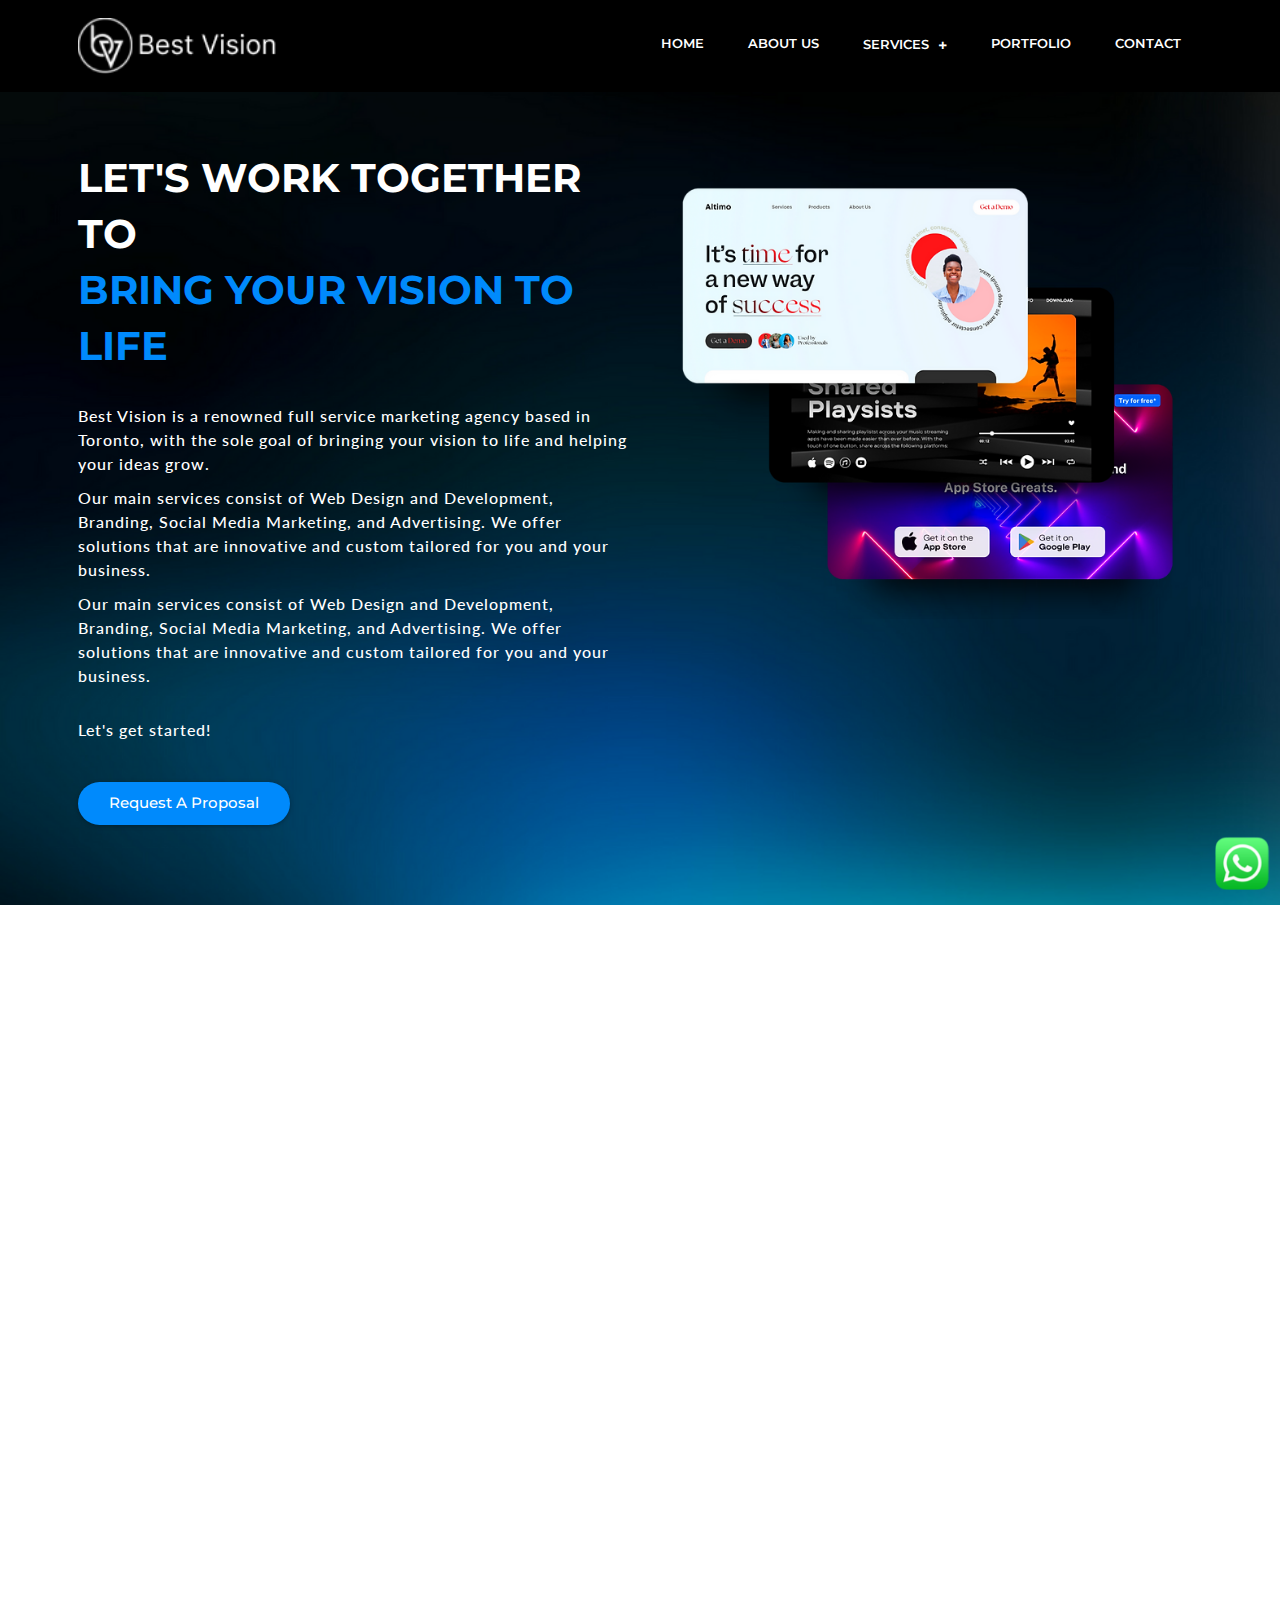
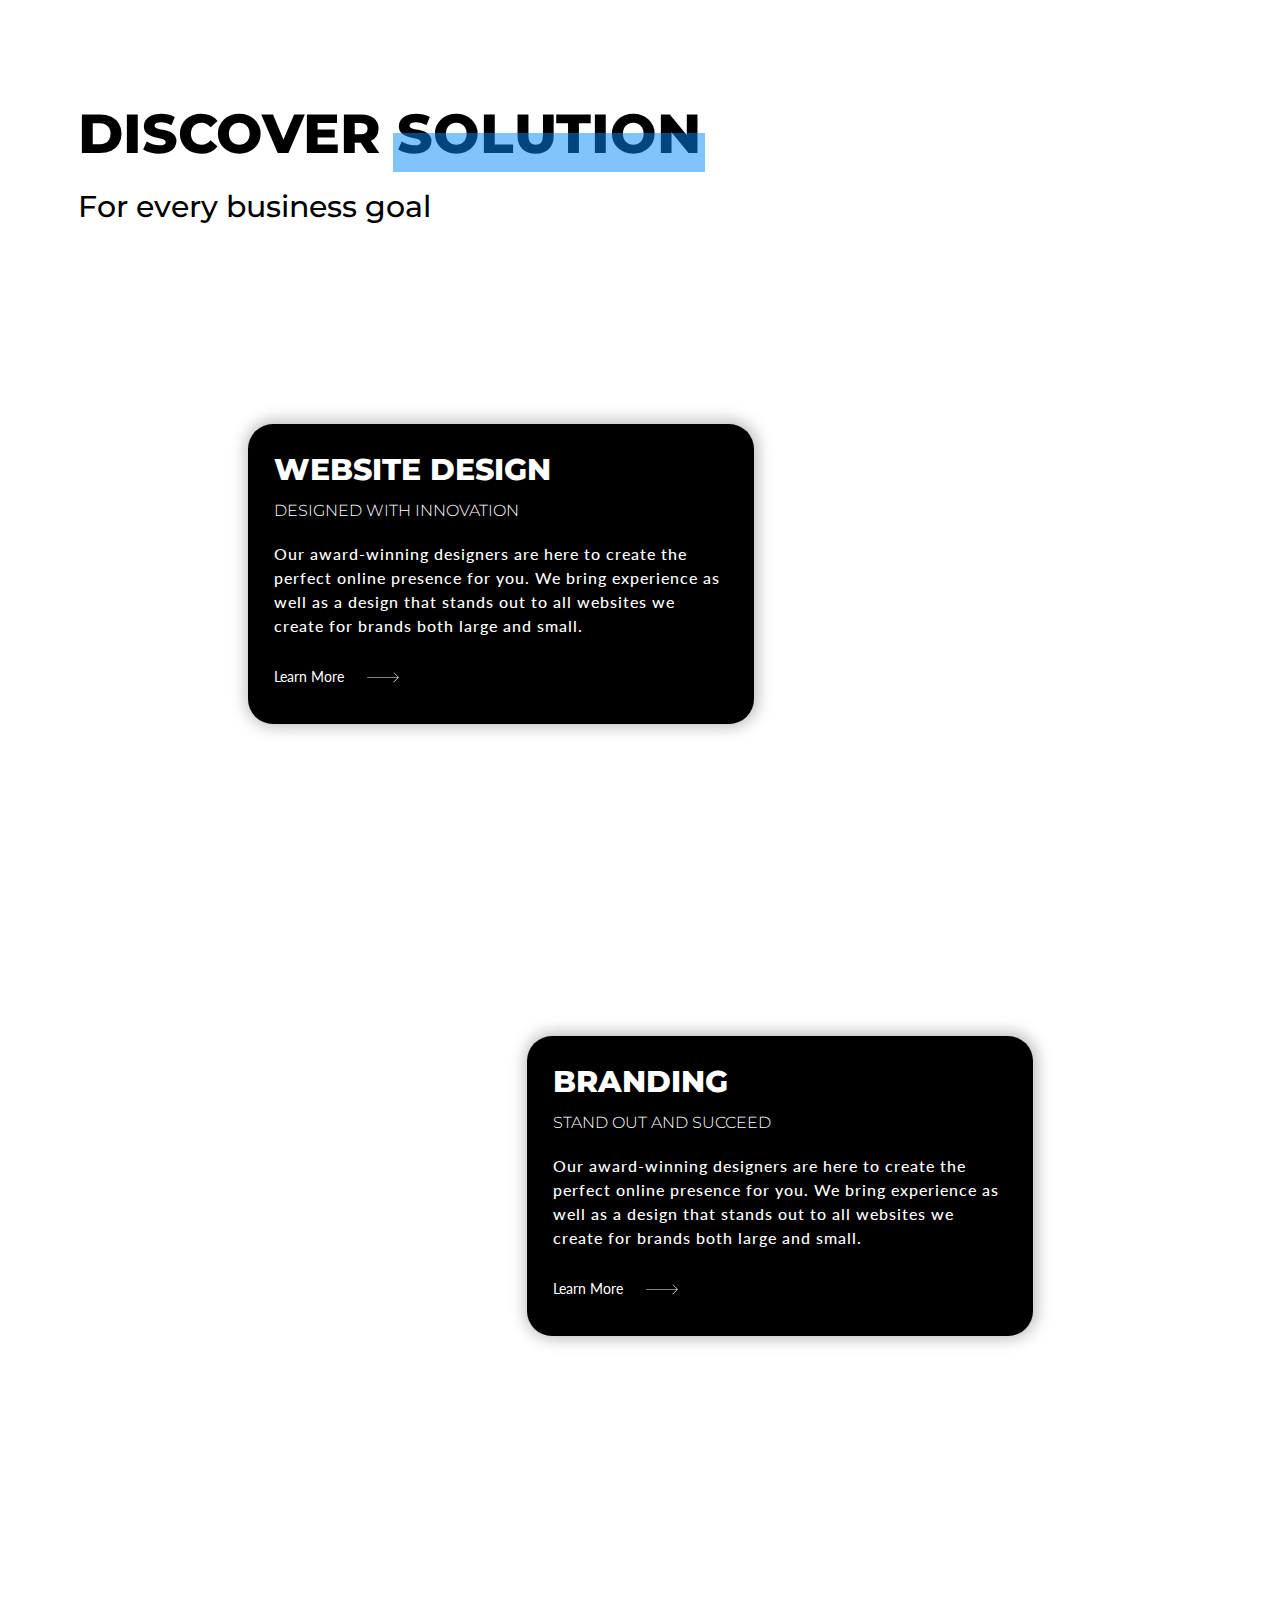
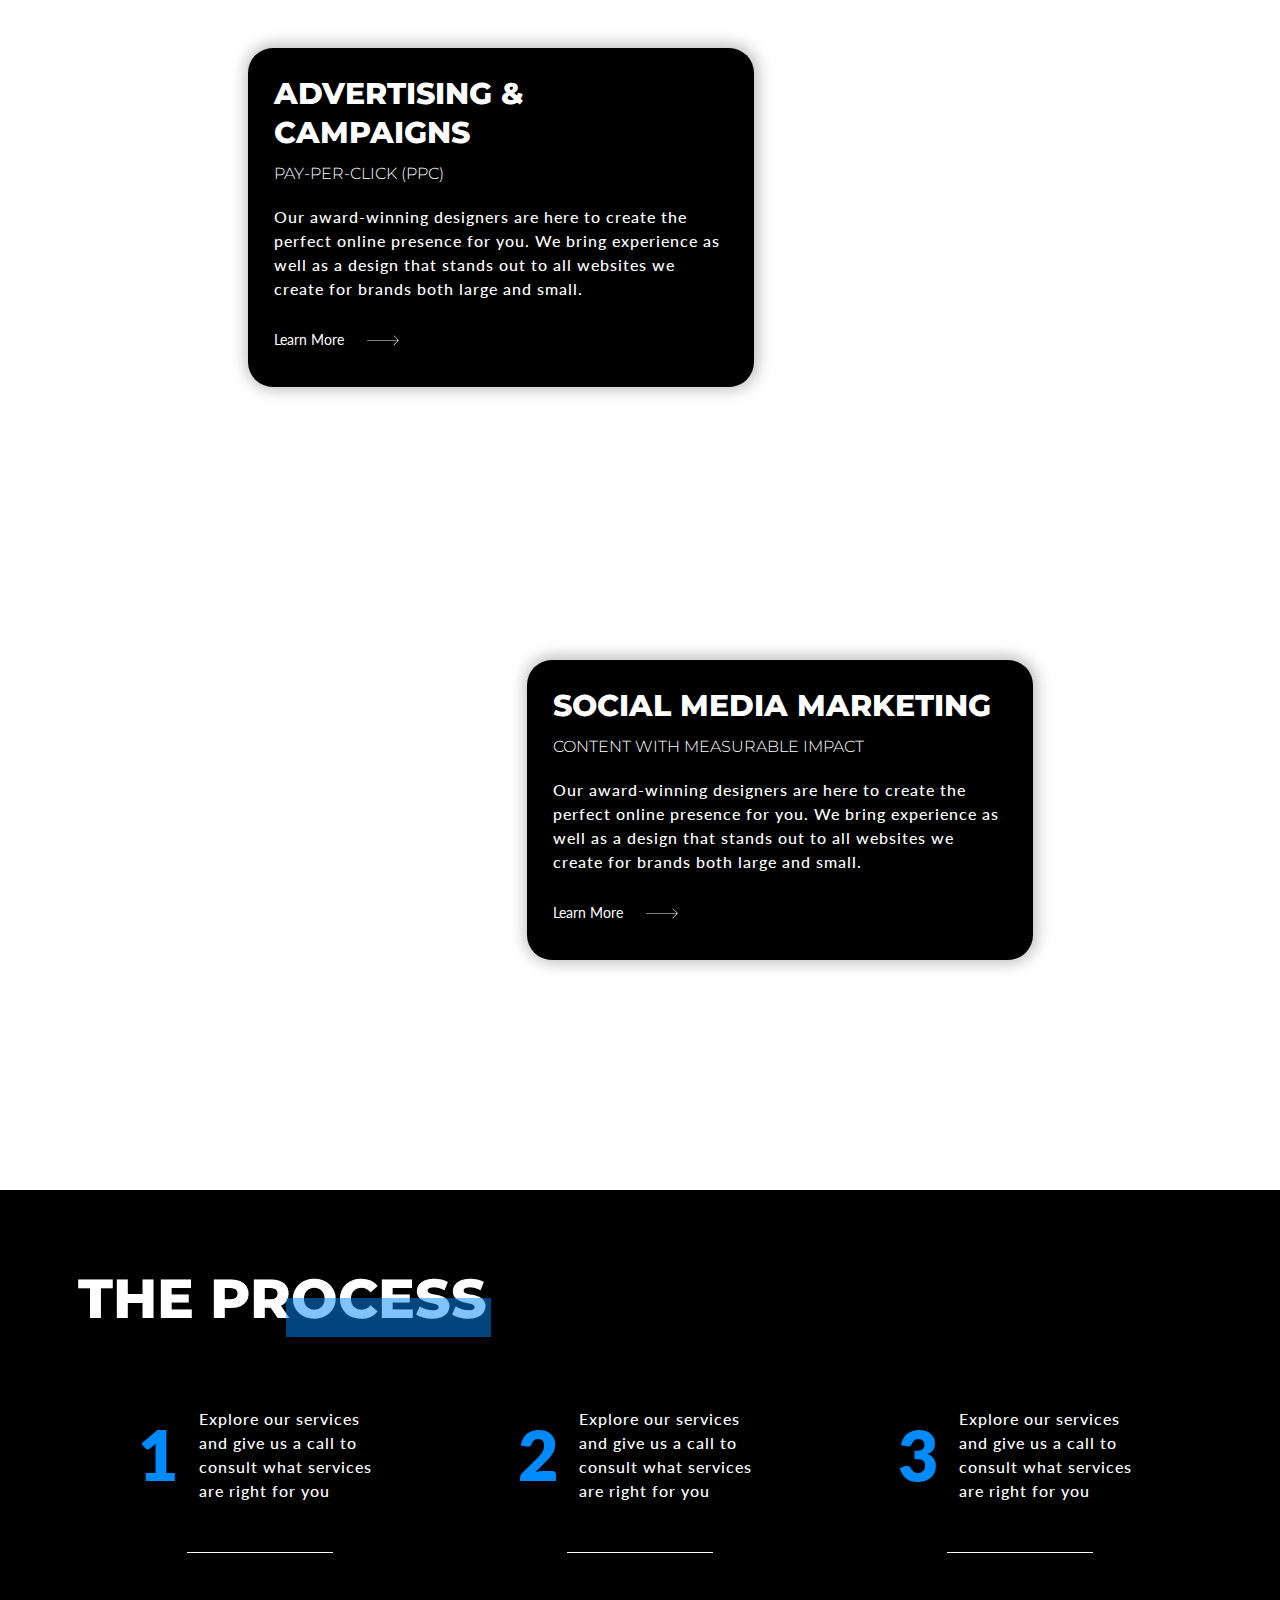
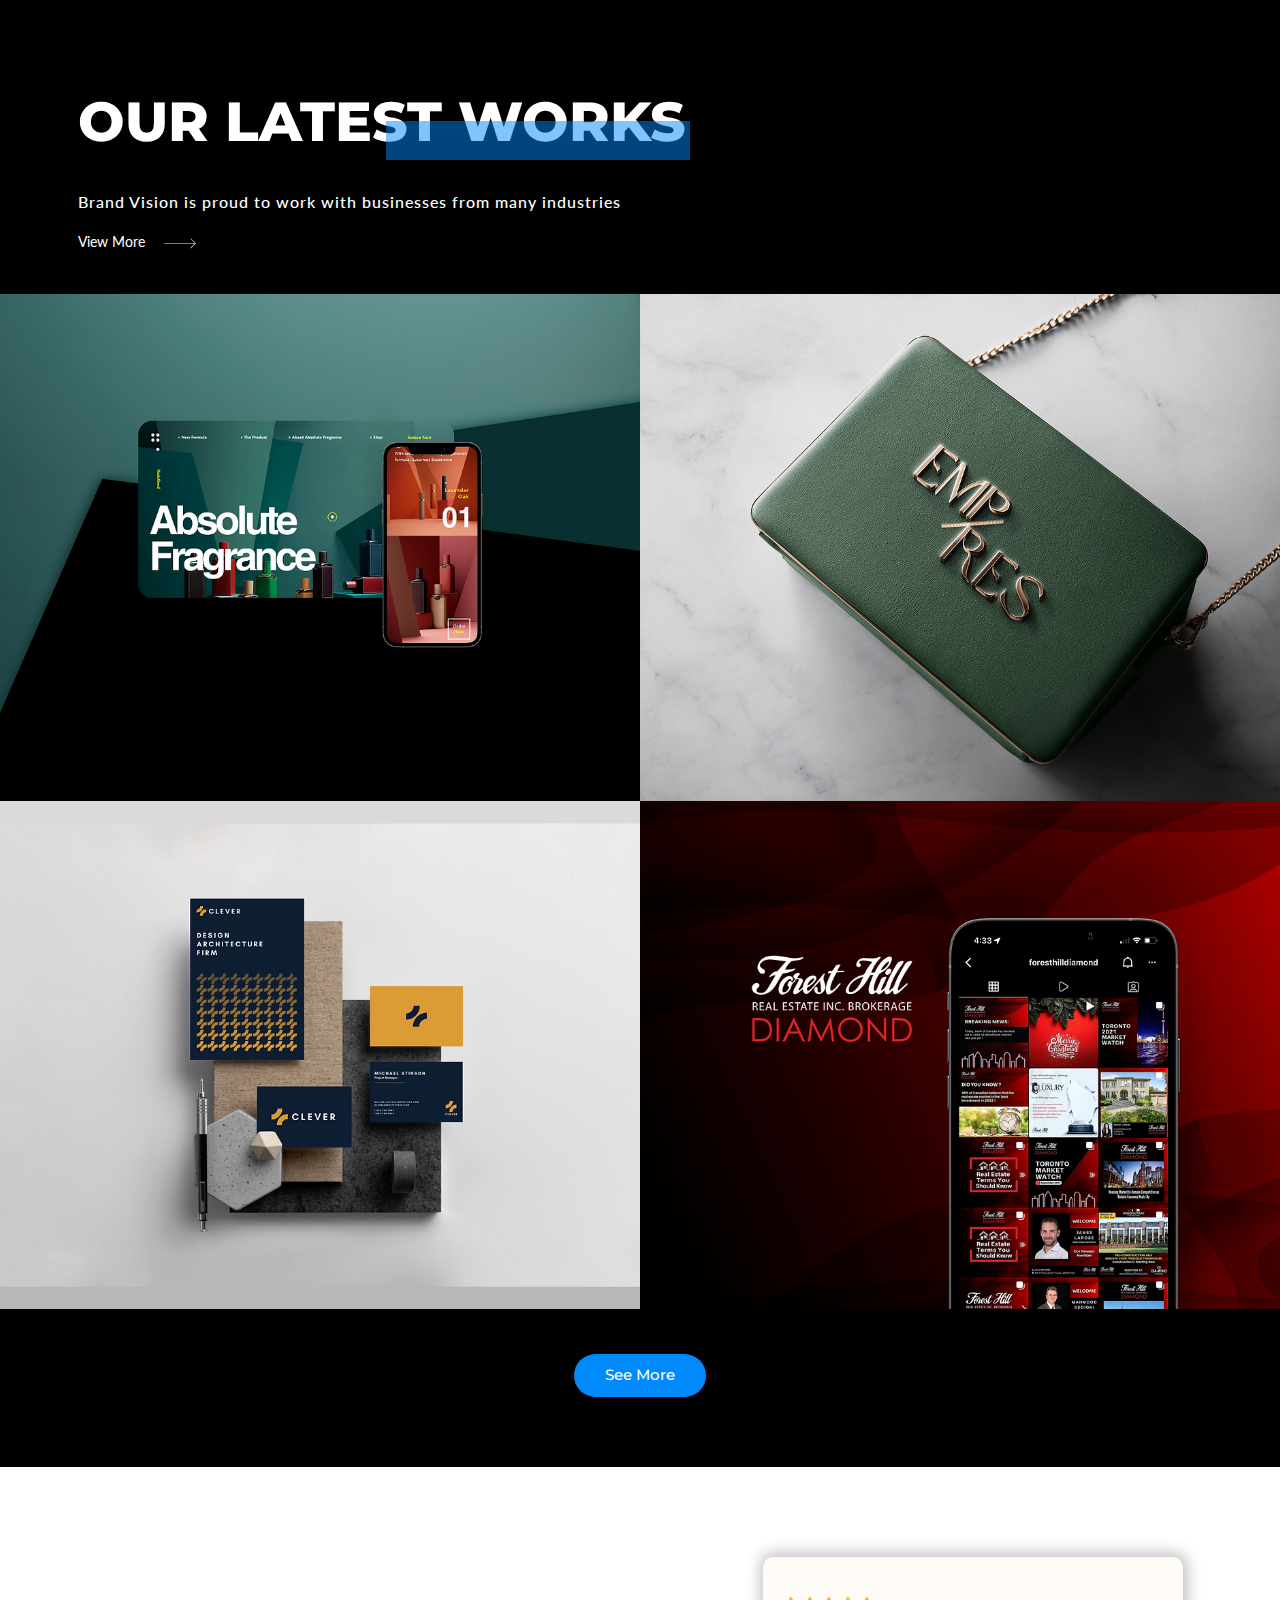
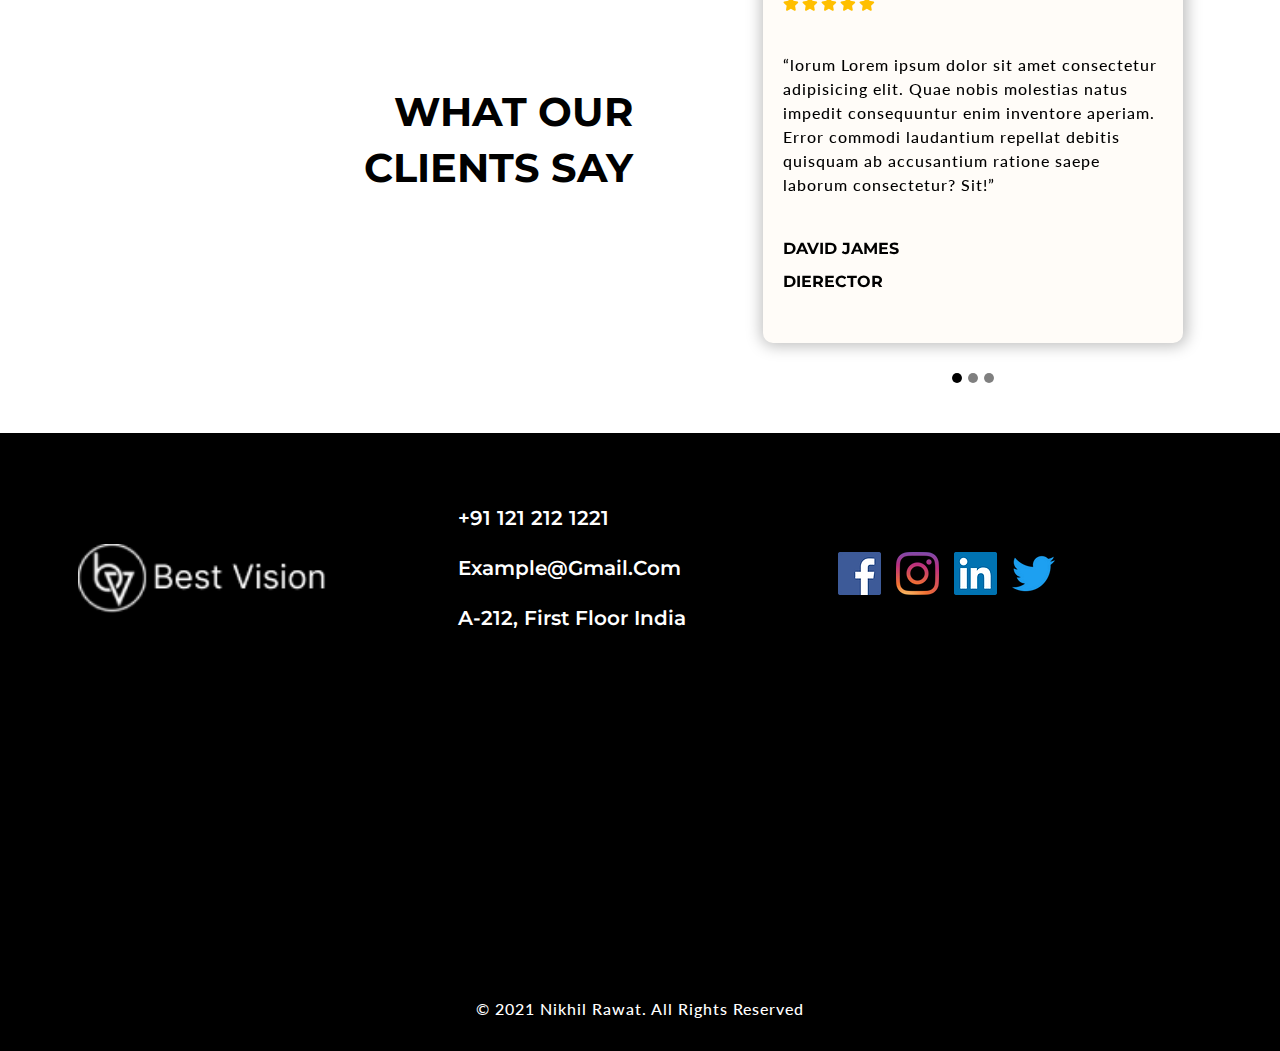
<file: index.html>
<!DOCTYPE html>
<html lang="en">

<head>
    <meta charset="UTF-8">
    <meta http-equiv="X-UA-Compatible" content="IE=edge">
    <meta name="viewport" content="width=device-width, initial-scale=1.0">
    <title>Business Website</title>
    <link rel="shortcut icon" href="favicon.ico" type="image/x-icon" />

   
    <link href="https://cdn.jsdelivr.net/npm/bootstrap@5.1.3/dist/css/bootstrap.min.css" rel="stylesheet">

  
    <link rel="stylesheet" href="https://cdnjs.cloudflare.com/ajax/libs/font-awesome/5.15.4/css/all.min.css" />

  
    <link rel="stylesheet" href="css/style.css">
    <link rel="stylesheet" href="css/responsive-style.css">
</head>

<body class="home">
  
    <header id="full_nav">
        <div class="header fixed-top">
            <div class="container">
                <nav class="navbar navbar-expand-lg">
                    <a class="navbar-brand" href="index.html">
                        <img src="./images/logo.png" alt="">
                    </a>
                    <button class="navbar-toggler" type="button" data-bs-toggle="collapse" data-bs-target="#main-nav"
                        aria-controls="main-nav" aria-expanded="false" aria-label="Toggle navigation">
                        <i class="fas fa-stream navbar-toggler-icon"></i>
                    </button>

                    <div class="collapse navbar-collapse" id="main-nav">
                        <ul class="navbar-nav ms-auto">
                            <li class="nav-item">
                                <a class="nav-link active" href="#">Home</a>
                            </li>

                            <li class="nav-item">
                                <a class="nav-link" href="about.html">About Us</a>
                            </li>
                            <li class="nav-item dropdown">
                                <a class="nav-link dropdown-toggle" id="navbarDropdown" role="button"
                                   >
                                    Services
                                </a>
                                <ul class="dropdown-menu" aria-labelledby="navbarDropdown">
                                    <li><a class="dropdown-item" href="website.html">Website</a></li>
                                    <li><a class="dropdown-item" href="branding.html">Branding</a></li>
                                    <li><a class="dropdown-item" href="advertising.html">Advertising</a></li>
                                    <li><a class="dropdown-item" href="social-media.html">Social Media</a></li>
                                </ul>
                            </li>
                            <li class="nav-item">
                                <a class="nav-link" href="portfolio.html">Portfolio</a>
                            </li>
                            <li class="nav-item">
                                <a class="nav-link" href="contact.html">Contact</a>
                            </li>
                        </ul>
                    </div>
                </nav>
            </div>
        </div>
    </header>
    
    <section class="banner-wrapper wrapper">
        <div class="container">
            <div class="row">
                <div class="col-lg-6 mb-5 order-lg-1 order-2">
                    <div>
                        <h2>
                            LET'S WORK TOGETHER TO <span><br class="d-none d-xl-block"> BRING YOUR VISION TO LIFE</span>
                        </h2>
                        <p>Best Vision is a renowned full service marketing agency based in Toronto, with the sole goal
                            of bringing your vision to life and helping your ideas grow.</p>
                        <p>Our main services consist of Web Design and Development, Branding, Social Media Marketing,
                            and Advertising. We offer solutions that are innovative and custom tailored for you and your
                            business.</p>
                            <p>Our main services consist of Web Design and Development, Branding, Social Media Marketing,
                                and Advertising. We offer solutions that are innovative and custom tailored for you and your
                                business.</p>
                        <p class="mt-5">Let's get started!</p>
                        <a href="#" class="btn main-btn mt-5">Request a Proposal</a>
                    </div>
                </div>
                <div class="col-lg-6 mb-5 order-lg-2 order-1">
                    <div>
                        <img src="./images/banner/top-img 1.png" class="img-fluid">
                    </div>
                </div>
            </div>
        </div>
    </section>
    
    <section class="parallax parallax-main img1">
        <div class="main-wrapper wrapper">
            <div class="container">
                <div class="row mb-5">
                    <div class="col-12">
                        <div class="sec-title">
                            <h1>Discover <span>Solution</span></h1>
                            <h4>For every business goal</h4>
                        </div>
                    </div>
                </div>
            </div>
            <div class="container-fluid px-lg-0">
                <div class="row">
                    <div class="offset-lg-6 col-lg-6 offset-md-4 col-md-8 mb-5 mb-lg-0">
                        <div class="parallax parallax-1 img2">
                            <div class="card black-card">
                                <h3>WEBSITE DESIGN</h3>
                                <h5>DESIGNED WITH INNOVATION</h5>
                                <p>Our award-winning designers are here to create the perfect online presence for you.
                                    We bring experience as well as a design that stands out to all websites we create
                                    for brands both large and small.</p>
                                <a href="#" class="view-link">Learn More <img src="./images/arrow.svg" class="ms-4"></a>
                            </div>
                        </div>
                    </div>
                </div>
                <div class="row">
                    <div class="col-lg-6 col-md-8 mb-5 mb-lg-0">
                        <div class="text-end parallax img3">
                            <div class="card right black-card">
                                <h3> BRANDING</h3>
                                <h5>STAND OUT AND SUCCEED</h5>
                                <p>Our award-winning designers are here to create the perfect online presence for you.
                                    We bring experience as well as a design that stands out to all websites we create
                                    for brands both large and small.</p>
                                <a href="#" class="view-link">Learn More <img src="./images/arrow.svg" class="ms-4"></a>
                            </div>
                        </div>
                    </div>
                </div>
                <div class="row">
                    <div class="offset-lg-6 col-lg-6 offset-md-4 col-md-8  mb-5 mb-lg-0">
                        <div class="text-end parallax parallax-1 img4">
                            <div class="card black-card">
                                <h3>ADVERTISING & CAMPAIGNS</h3>
                                <h5>PAY-PER-CLICK (PPC)</h5>
                                <p>Our award-winning designers are here to create the perfect online presence for you.
                                    We bring experience as well as a design that stands out to all websites we create
                                    for brands both large and small.</p>
                                <a href="#" class="view-link">Learn More <img src="./images/arrow.svg" class="ms-4"></a>
                            </div>
                        </div>
                    </div>
                </div>
                <div class="row">
                    <div class="col-lg-6 col-md-8  mb-5 mb-lg-0">
                        <div class="text-end parallax img5">
                            <div class="card right black-card">
                                <h3>SOCIAL MEDIA MARKETING</h3>
                                <h5>CONTENT WITH MEASURABLE IMPACT</h5>
                                <p>Our award-winning designers are here to create the perfect online presence for you.
                                    We bring experience as well as a design that stands out to all websites we create
                                    for brands both large and small.</p>
                                <a href="#" class="view-link">Learn More <img src="./images/arrow.svg" class="ms-4"></a>
                            </div>
                        </div>
                    </div>
                </div>
            </div>
    </section>

    <section class="process-wrapper wrapper">
        <div class="container">
            <div class="row mb-5">
                <div class="col-12">
                    <div class="sec-title">
                        <h1>THE PROCESS</h1>
                    </div>
                </div>
                <div class="col-lg-4 col-md-6 mb-5">
                    <div class="d-flex align-items-center justify-content-center process-content">
                        <span>1</span>
                        <p>Explore our services and give us a call to consult what services are right for you</p>
                    </div>
                </div>
                <div class="col-lg-4 col-md-6 mb-5">
                    <div class="d-flex align-items-center justify-content-center process-content">
                        <span>2</span>
                        <p>Explore our services and give us a call to consult what services are right for you</p>
                    </div>
                </div>
                <div class="col-lg-4 col-md-6 mb-5">
                    <div class="d-flex align-items-center justify-content-center process-content">
                        <span>3</span>
                        <p>Explore our services and give us a call to consult what services are right for you</p>
                    </div>
                </div>

            </div>
        </div>
    </section>

    <section class="work-wrapper wrapper pt-0">
        <div class="container">
            <div class="row mb-5">
                <div class="col-12">
                    <div class="sec-title">
                        <h1>OUR LATEST WORKS</h1>
                        <p>Brand Vision is proud to work with businesses from many industries</p>
                        <a href="#" class="View More view-link">View More<img src="./images/arrow.svg" class="ms-4"></a>
                    </div>
                </div>
            </div>
        </div>
        <div class="container-fluid px-lg-0">
            <div class="row">
                <div class="col-sm-6 p-0">
                    <div>
                        <img src="./images/work/1.webp" class="img-fluid" />
                    </div>
                </div>
                <div class="col-sm-6 p-0">
                    <div>
                        <img src="./images/work/2.webp" class="img-fluid" />
                    </div>
                </div>
                <div class="col-sm-6 p-0">
                    <div>
                        <img src="./images/work/3.webp" class="img-fluid" />
                    </div>
                </div>
                <div class="col-sm-6 p-0">
                    <div>
                        <img src="./images/work/4.webp" class="img-fluid" />
                    </div>
                </div>

                <div class="col-12 text-center mt-5">
                    <a href="#" class="btn main-btn">See More</a>
                </div>
            </div>
        </div>
    </section>
 
    <section class="testimonial-wrapper wrapper">
        <div class="container">
            <div class="row justify-content-between align-items-center">
                <div class="col-lg-6 text-lg-end">
                    <h2>WHAT OUR <br class="d-lg-block d-none">CLIENTS SAY</h2>
                </div>
                <div class="col-xl-5 col-lg-6">
                    <div id="carouselExampleIndicators" class="carousel slide" data-bs-ride="carousel">
                        <div class="carousel-indicators">
                            <button type="button" data-bs-target="#carouselExampleIndicators" data-bs-slide-to="0"
                                class="active" aria-current="true" aria-label="Slide 1"></button>
                            <button type="button" data-bs-target="#carouselExampleIndicators" data-bs-slide-to="1"
                                aria-label="Slide 2"></button>
                            <button type="button" data-bs-target="#carouselExampleIndicators" data-bs-slide-to="2"
                                aria-label="Slide 3"></button>
                        </div>
                        <div class="carousel-inner">
                            <div class="carousel-item active">
                                <div class="card">
                                    <div clas="rating">
                                        <i class="fas fa-star"></i>
                                        <i class="fas fa-star"></i>
                                        <i class="fas fa-star"></i>
                                        <i class="fas fa-star"></i>
                                        <i class="fas fa-star"></i>
                                    </div>
                                    <div class="py-5">
                                        <p>“lorum Lorem ipsum dolor sit amet consectetur adipisicing elit. Quae nobis molestias natus impedit consequuntur enim inventore aperiam. Error commodi laudantium repellat debitis quisquam ab accusantium ratione saepe laborum consectetur? Sit!”</p>
                                    </div>
                                    <div class="title">
                                        <h5>David James</h5>
                                        <h5>Dierector</h5>
                                    </div>
                                </div>
                            </div>
                            <div class="carousel-item">
                                <div class="card">
                                    <div clas="rating">
                                        <i class="fas fa-star"></i>
                                        <i class="fas fa-star"></i>
                                        <i class="fas fa-star"></i>
                                        <i class="fas fa-star"></i>
                                        <i class="fas fa-star"></i>
                                    </div>
                                    <div class="py-5">
                                        <p>“lorum Lorem ipsum dolor sit amet consectetur adipisicing elit. Quae nobis molestias natus impedit consequuntur enim inventore aperiam. Error commodi laudantium repellat debitis quisquam ab accusantium ratione saepe laborum consectetur? Sit!”</p>
                                    </div>
                                    <div class="title">
                                        <h5>David James</h5>
                                        <h5>Dierector</h5>
                                    </div>
                                </div>
                            </div>
                            <div class="carousel-item">
                                <div class="card">
                                    <div clas="rating">
                                        <i class="fas fa-star"></i>
                                        <i class="fas fa-star"></i>
                                        <i class="fas fa-star"></i>
                                        <i class="fas fa-star"></i>
                                        <i class="fas fa-star"></i>
                                    </div>
                                    <div class="py-5">
                                        <p>“lorum Lorem ipsum dolor sit amet consectetur adipisicing elit. Quae nobis molestias natus impedit consequuntur enim inventore aperiam. Error commodi laudantium repellat debitis quisquam ab accusantium ratione saepe laborum consectetur? Sit!”</p>
                                    </div>
                                    <div class="title">
                                        <h5>David James</h5>
                                        <h5>Dierector</h5>
                                    </div>
                                </div>
                            </div>
                            <div class="carousel-item">
                                <div class="card">
                                    <div clas="rating">
                                        <i class="fas fa-star"></i>
                                        <i class="fas fa-star"></i>
                                        <i class="fas fa-star"></i>
                                        <i class="fas fa-star"></i>
                                        <i class="fas fa-star"></i>
                                    </div>
                                    <div class="py-5">
                                        <p>“You guys rocked on our Social media & Website Project, Thank you Team for
                                            doing Such a Great Job ..”</p>
                                    </div>
                                    <div class="title">
                                        <h5>Girdhar</h5>
                                        <h5>Founder Of Girdhar</h5>
                                    </div>
                                </div>
                            </div>
                            <div class="carousel-item">
                                <div class="card">
                                    <div clas="rating">
                                        <i class="fas fa-star"></i>
                                        <i class="fas fa-star"></i>
                                        <i class="fas fa-star"></i>
                                        <i class="fas fa-star"></i>
                                        <i class="fas fa-star"></i>
                                    </div>
                                    <div class="py-5">
                                        <p>“We are greatly thankful to Analog for supporting us to explore and create
                                            our name as brand on social media. The team of Analog Webmedia works with
                                            full dedication and responsibility to make the market for our brand. It’s
                                            been more than 30 days since we are connected and we are like digital family
                                            now. We appreciate the work and support the working team for best outputs in
                                            future.” </p>
                                    </div>
                                    <div class="title">
                                        <h5>Virasati</h5>
                                        <h5>Founder Of Virasati</h5>
                                    </div>
                                </div>
                            </div>
                        </div>
                    </div>
                </div>
            </div>
        </div>
    </section>
   
    <section class="footer_wrapper wrapper">
        <div class="container">
            <div class="row align-items-center mb-5">
                <div class="col-lg-4 col-sm-6 mb-5 mb-lg-0 footer-logo">
                    <img src="./images/logo.png" />
                </div>
                <div class="col-lg-4 col-sm-6 mb-5 mb-lg-0">
                    <h5><a href="#">+91 121 212 1221</a></h5>
                    <h5><a href="#">example@gmail.com</a></h5>
                    <h5>A-212, First Floor India</h5>
                </div>
                <div class="col-lg-4 col-sm-6 mb-5 mb-lg-0">
                    <ul class="link-widget p-0">
                        <li><a href="#"><img src="./images/social-media/f.webp" /></a></li>
                        <li><a href="#"><img src="./images/social-media/i.webp" /></a></li>
                        <li><a href="#"><img src="./images/social-media/l.webp" /></a></li>
                        <li><a href="#"><img src="./images/social-media/t.webp" /></a></li>
                    </ul>
                </div>
            </div>
        </div>
        <div class="container-fluid pt-5 px-0">
            <div class="row">
                <div class="col-12">
                    <iframe src="https://www.google.com/maps/embed?pb=!1m14!1m12!1m3!1d14016.9363925419!2d77.18302375!3d28.5627323!2m3!1f0!2f0!3f0!3m2!1i1024!2i768!4f13.1!5e0!3m2!1sen!2sin!4v1654846055849!5m2!1sen!2sin" width="100%" height="250" style="border:0;" allowfullscreen="" loading="lazy" referrerpolicy="no-referrer-when-downgrade"></iframe>
                </div>
            </div>
        </div>
        <div class="container-fluid copyright-section   ">
            <p>© 2021 Nikhil Rawat. All Rights Reserved</p>
        </div>
    </section>
   
    <div class="whatsapp-icon">
        <div class="whatsapp"><a href="#"
                target="_blank&quot;">
                <img src="./images/whatspp.png"></a>
        </div>
    </div>

    <script src="https://cdn.jsdelivr.net/npm/@popperjs/core@2.10.2/dist/umd/popper.min.js"></script>
    <script src="https://cdn.jsdelivr.net/npm/bootstrap@5.1.3/dist/js/bootstrap.min.js"></script>

 
    <script src="js/main.js"></script>
</body>

</html>
</file>
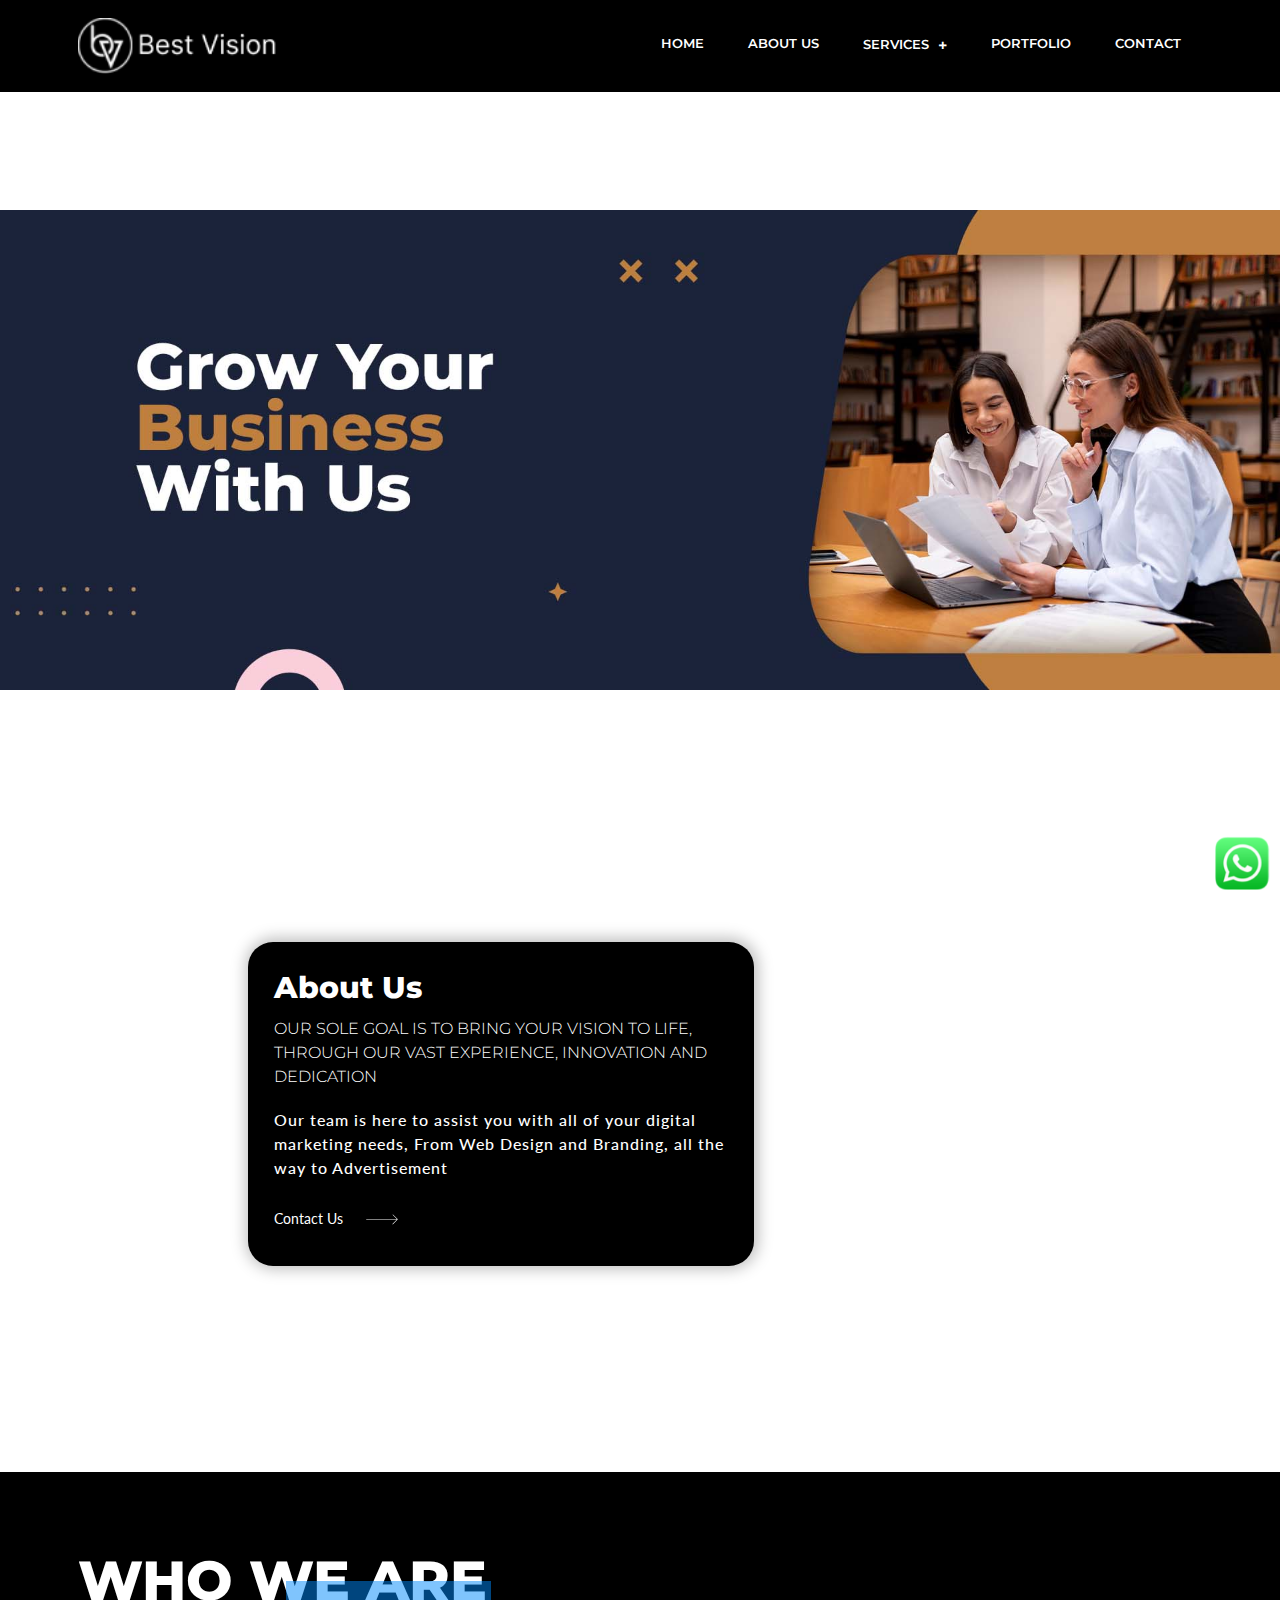
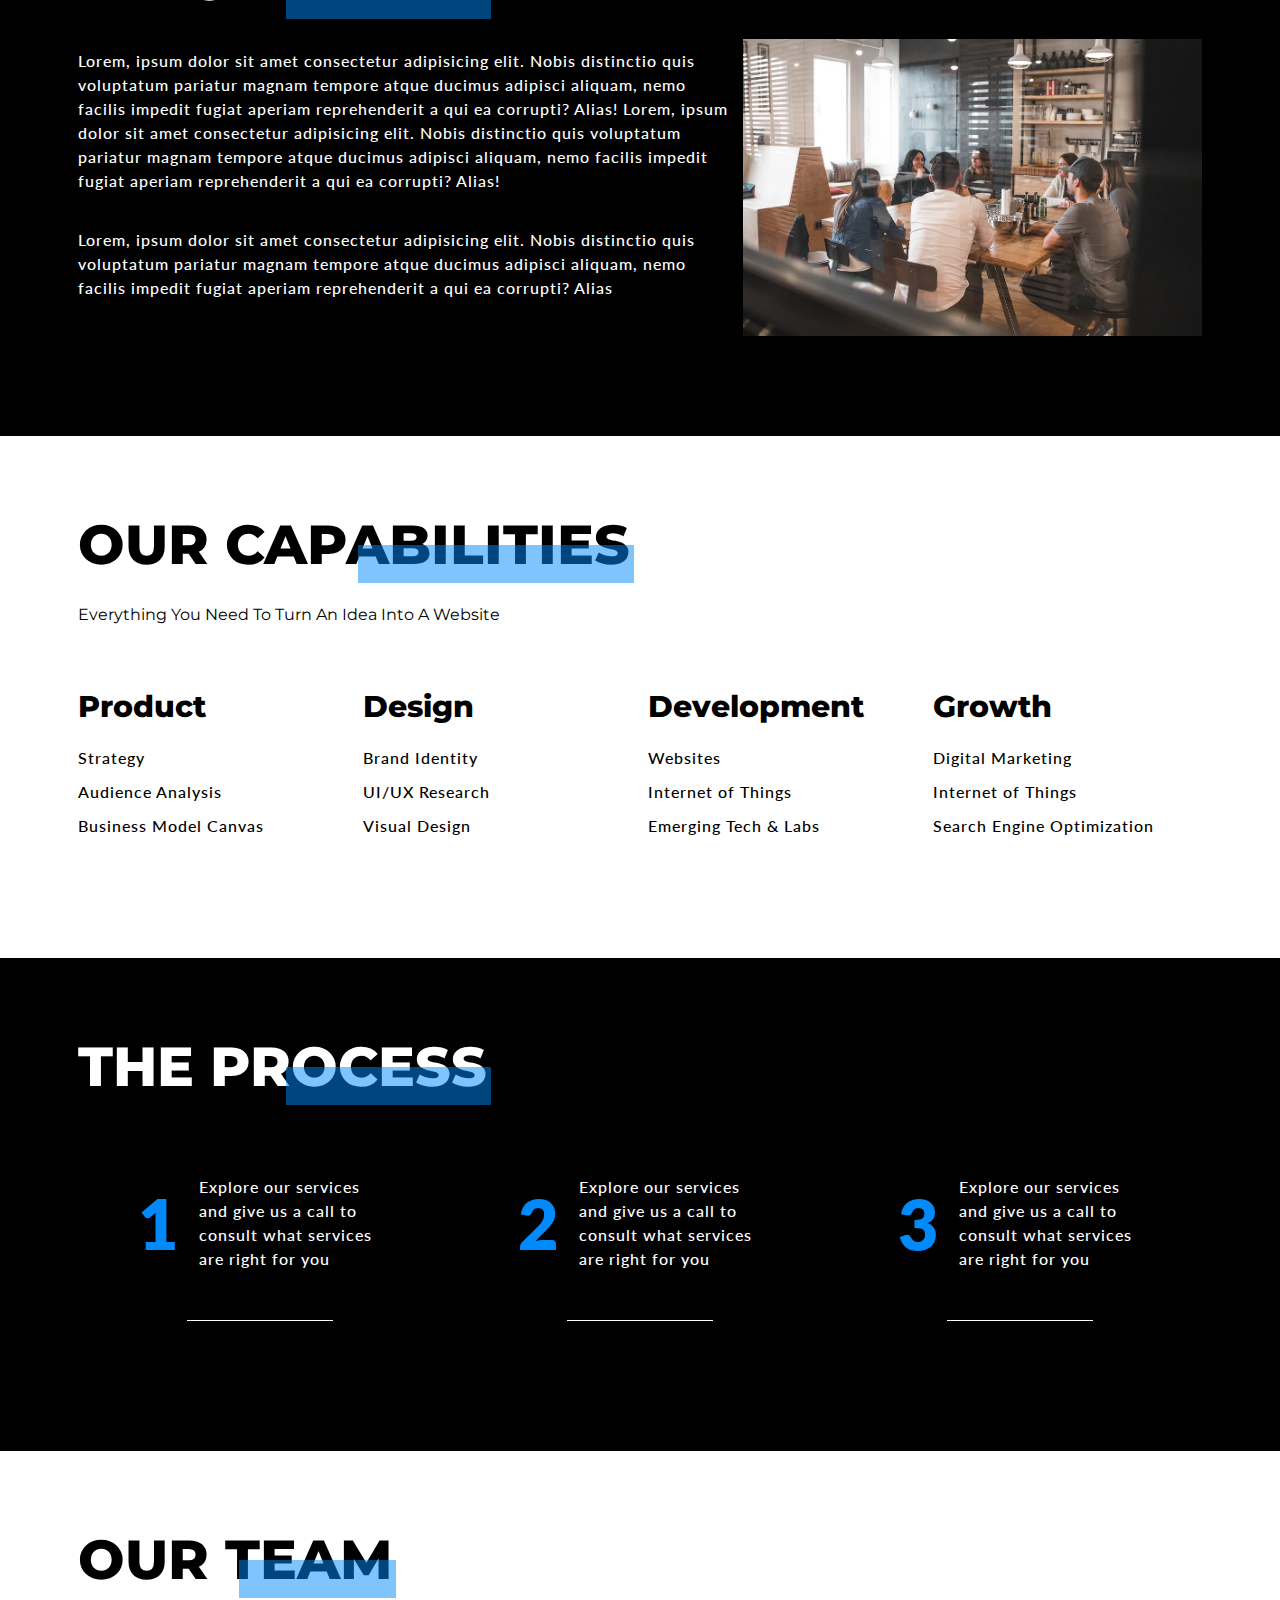
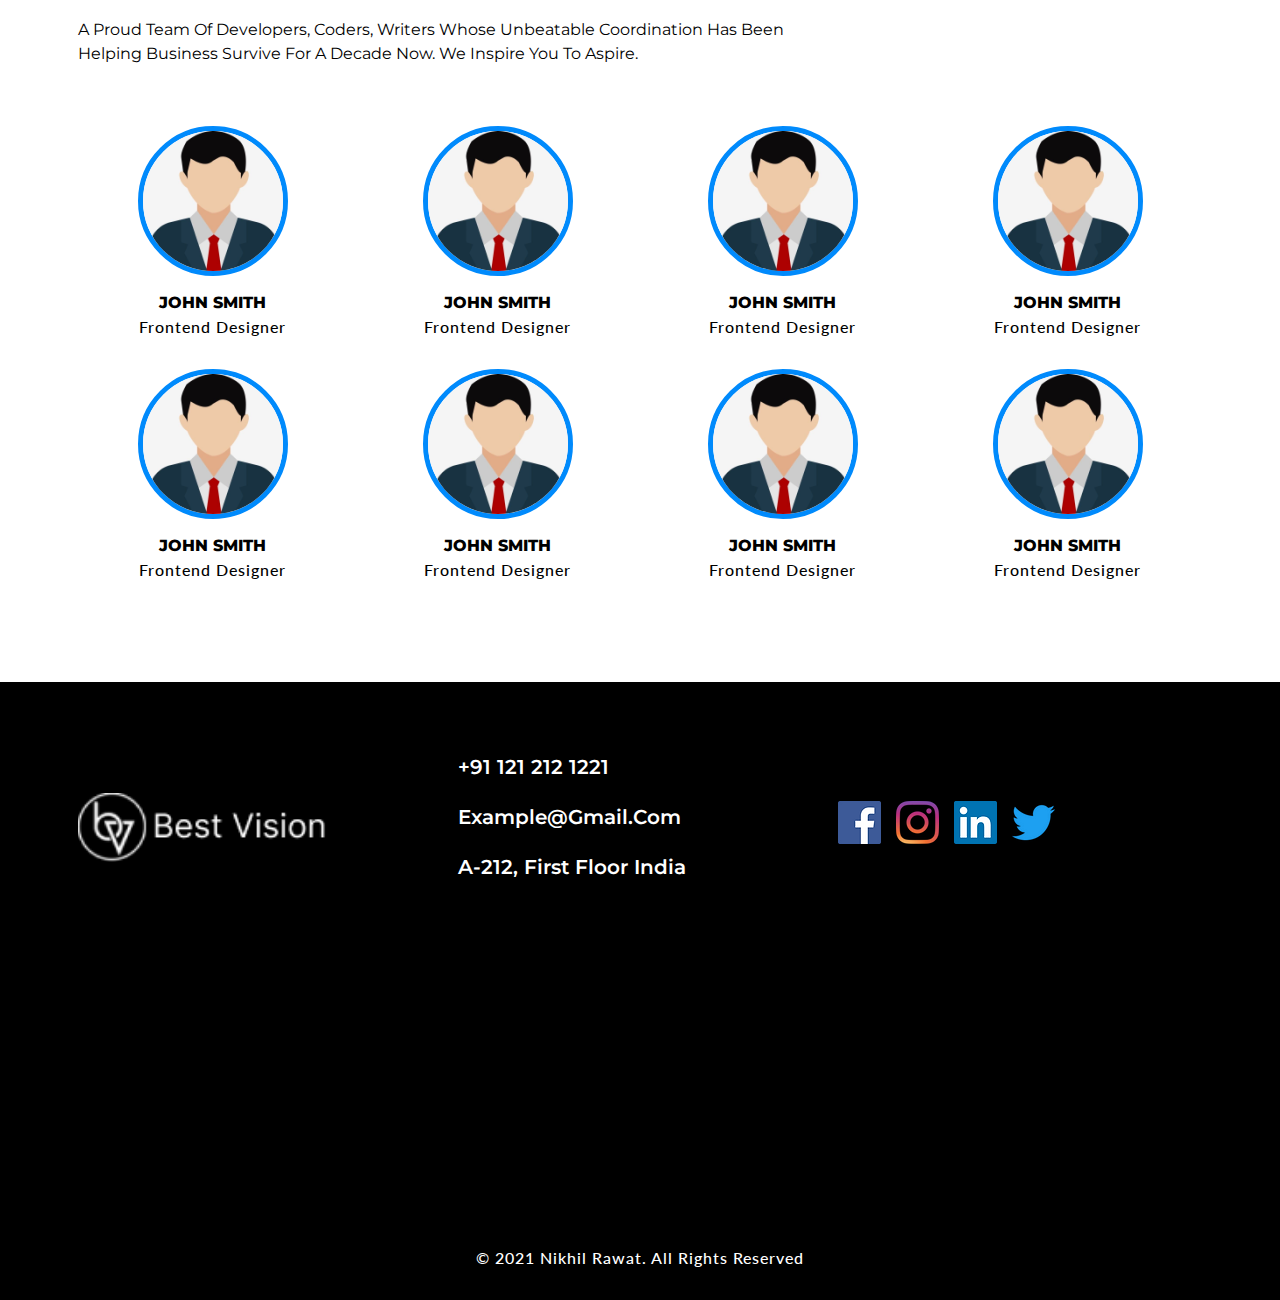
<file: about.html>
<!DOCTYPE html>
<html lang="en">

<head>
    <meta charset="UTF-8">
    <meta http-equiv="X-UA-Compatible" content="IE=edge">
    <meta name="viewport" content="width=device-width, initial-scale=1.0">
    <title>Business Website</title>
    <link rel="shortcut icon" href="favicon.ico" type="image/x-icon" />


    <link href="https://cdn.jsdelivr.net/npm/bootstrap@5.1.3/dist/css/bootstrap.min.css" rel="stylesheet">

    <link rel="stylesheet" href="https://cdnjs.cloudflare.com/ajax/libs/font-awesome/5.15.4/css/all.min.css" />

  
    <link rel="stylesheet" href="css/style.css">
    <link rel="stylesheet" href="css/responsive-style.css">
</head>

<body class="about">
    
     <header id="full_nav">
        <div class="header fixed-top">
            <div class="container">
                <nav class="navbar navbar-expand-lg">
                    <a class="navbar-brand" href="index.html">
                        <img src="./images/logo.png" alt="">
                    </a>
                    <button class="navbar-toggler" type="button" data-bs-toggle="collapse" data-bs-target="#main-nav"
                        aria-controls="main-nav" aria-expanded="false" aria-label="Toggle navigation">
                        <i class="fas fa-stream navbar-toggler-icon"></i>
                    </button>

                    <div class="collapse navbar-collapse" id="main-nav">
                        <ul class="navbar-nav ms-auto">
                            <li class="nav-item">
                                <a class="nav-link" href="index.html">Home</a>
                            </li>

                            <li class="nav-item"> 
                                <a class="nav-link active" href="about.html">About Us</a>
                            </li>
                            <li class="nav-item dropdown">
                                <a class="nav-link dropdown-toggle" id="navbarDropdown" role="button"
                                   >
                                    Services
                                </a>
                                <ul class="dropdown-menu" aria-labelledby="navbarDropdown">
                                    <li><a class="dropdown-item" href="website.html">Website</a></li>
                                    <li><a class="dropdown-item" href="branding.html">Branding</a></li>
                                    <li><a class="dropdown-item" href="advertising.html">Advertising</a></li>
                                    <li><a class="dropdown-item" href="social-media.html">Social Media</a></li>
                                </ul>
                            </li>
                            <li class="nav-item">
                                <a class="nav-link" href="portfolio.html">Portfolio</a>
                            </li>
                            <li class="nav-item">
                                <a class="nav-link" href="contact.html">Contact</a>
                            </li>
                        </ul>
                    </div>
                </nav>
            </div>
        </div>
    </header>
    
    <section class="parallax parallax-main img1">
        <div class="main-wrapper wrapper">
            <div class="container">
            </div>
            <div class="container-fluid px-lg-0">
                <div class="row">
                    <div class="offset-lg-6 col-lg-6 offset-md-4 col-md-8 mb-5 mb-lg-0">
                        <div class="text-end parallax parallax-1 img2">
                            <div class="card black-card">
                                <h3>About Us</h3>
                                <h5>Our sole goal is to bring your vision to life, through our vast experience,
                                    innovation and dedication</h5>
                                <p>Our team is here to assist you with all of your digital marketing needs, From Web
                                    Design and Branding, all the way to Advertisement </p>
                                <a href="#" class="view-link">Contact Us <img src="./images/arrow.svg" class="ms-4"></a>
                            </div>
                        </div>
                    </div>
                </div>
            </div>
    </section>
    
    <section class="bg-black wrapper">
        <div class="container">
            <div class="row">
                <div class="col-12">
                    <div class="sec-title">
                        <h1 class="text-white">Who We Are</h1>
                    </div>
                </div>
                <div class="col-md-7 mb-5">
                    <p>Lorem, ipsum dolor sit amet consectetur adipisicing elit. Nobis distinctio quis voluptatum
                        pariatur magnam tempore atque ducimus adipisci aliquam, nemo facilis impedit fugiat aperiam
                        reprehenderit a qui ea corrupti? Alias! Lorem, ipsum dolor sit amet consectetur adipisicing
                        elit. Nobis distinctio quis voluptatum pariatur magnam tempore atque ducimus adipisci aliquam,
                        nemo facilis impedit fugiat aperiam reprehenderit a qui ea corrupti? Alias!</p>
                    <br>
                    <p>Lorem, ipsum dolor sit amet consectetur adipisicing elit. Nobis distinctio quis voluptatum
                        pariatur magnam tempore atque ducimus adipisci aliquam, nemo facilis impedit fugiat aperiam
                        reprehenderit a qui ea corrupti? Alias</p>

                </div>
                <div class="col-md-5 mb-5">
                    <img src="./images/about/about-us.webp" / class="img-fluid">
                </div>
            </div>
        </div>
    </section>
    
    <section class="abilities-wrapper wrapper">
        <div class="container">
            <div class="row">
                <div class="col-lg-8 mb-5">
                    <div class="sec-title mb-5">
                        <h1>Our Capabilities</h1>
                        <h5 class="text-black fw-normal text-capitalize">Everything you need to turn an idea into a
                            website</h5>
                    </div>
                </div>
            </div>
            <div class="row">
                <div class="col-md-3 col-6 mb-5">
                    <div class="card border-0">
                        <h3>Product</h3>
                        <ul>
                            <li>
                                <p>Strategy</p>
                            </li>
                            <li>
                                <p>Audience Analysis</p>
                            </li>
                            <li>
                                <p>Business Model Canvas</p>
                            </li>
                        </ul>
                    </div>

                </div>
                <div class="col-md-3 col-6 mb-5">
                    <div class="card border-0">
                        <h3>Design</h3>
                        <ul>
                            <li>
                                <p>Brand Identity</p>
                            </li>
                            <li>
                                <p>UI/UX Research</p>
                            </li>
                            <li>
                                <p>Visual Design</p>
                            </li>
                        </ul>
                    </div>

                </div>
                <div class="col-md-3 col-6 mb-5">
                    <div class="card border-0">
                        <h3>Development</h3>
                        <ul>
                            <li>
                                <p>Websites</p>
                            </li>
                            <li>
                                <p>Internet of Things</p>
                            </li>
                            <li>
                                <p>Emerging Tech & Labs</p>
                            </li>
                        </ul>
                    </div>

                </div>
                <div class="col-md-3 col-6 mb-5">
                    <div class="card border-0">
                        <h3>Growth</h3>
                        <ul>
                            <li>
                                <p>Digital Marketing</p>
                            </li>
                            <li>
                                <p>Internet of Things</p>
                            </li>
                            <li>
                                <p>Search Engine Optimization</p>
                            </li>
                        </ul>
                    </div>

                </div>
            </div>
        </div>
    </section>
   
    <section class="process-wrapper wrapper">
        <div class="container">
            <div class="row mb-5">
                <div class="col-12">
                    <div class="sec-title">
                        <h1>THE PROCESS</h1>
                    </div>
                </div>
                <div class="col-lg-4 col-md-6 mb-5">
                    <div class="d-flex align-items-center justify-content-center process-content">
                        <span>1</span>
                        <p>Explore our services and give us a call to consult what services are right for you</p>
                    </div>
                </div>
                <div class="col-lg-4 col-md-6 mb-5">
                    <div class="d-flex align-items-center justify-content-center process-content">
                        <span>2</span>
                        <p>Explore our services and give us a call to consult what services are right for you</p>
                    </div>
                </div>
                <div class="col-lg-4 col-md-6 mb-5">
                    <div class="d-flex align-items-center justify-content-center process-content">
                        <span>3</span>
                        <p>Explore our services and give us a call to consult what services are right for you</p>
                    </div>
                </div>

            </div>
        </div>
    </section>
 
    <section class="team-wrapper wrapper">
        <div class="container">
            <div class="row">
                <div class="col-lg-8 mb-5">
                    <div class="sec-title mb-5">
                        <h1>OUR TEAM</h1>
                        <h5 class="text-black fw-normal text-capitalize">A proud team of developers, coders, writers
                            whose unbeatable coordination has been helping business survive for a decade now. We Inspire
                            you to Aspire.</h5>
                    </div>
                </div>
            </div>
            <div class="row">
                <div class="col-md-3 col-6 mb-5">
                    <div class="card border-0 text-center">
                        <div class="team-img">
                            <img src="./images/team/dummy.jpg" class="img-fluid">
                        </div>
                        <div class="team-detail">
                            <h5>John Smith</h5>
                            <p class="">Frontend Designer</p>
                        </div>
                    </div>

                </div>
                <div class="col-md-3 col-6 mb-5">
                    <div class="card border-0 text-center">
                        <div class="team-img">
                            <img src="./images/team/dummy.jpg" class="img-fluid">
                        </div>
                        <div class="team-detail">
                            <h5>John Smith</h5>
                            <p class="">Frontend Designer</p>
                        </div>
                    </div>

                </div>
                <div class="col-md-3 col-6 mb-5">
                    <div class="card border-0 text-center">
                        <div class="team-img">
                            <img src="./images/team/dummy.jpg" class="img-fluid">
                        </div>
                        <div class="team-detail">
                            <h5>John Smith</h5>
                            <p class="">Frontend Designer</p>
                        </div>
                    </div>

                </div>
                <div class="col-md-3 col-6 mb-5">
                    <div class="card border-0 text-center">
                        <div class="team-img">
                            <img src="./images/team/dummy.jpg" class="img-fluid">
                        </div>
                        <div class="team-detail">
                            <h5>John Smith</h5>
                            <p class="">Frontend Designer</p>
                        </div>
                    </div>

                </div>
                <div class="col-md-3 col-6 mb-5">
                    <div class="card border-0 text-center">
                        <div class="team-img">
                            <img src="./images/team/dummy.jpg" class="img-fluid">
                        </div>
                        <div class="team-detail">
                            <h5>John Smith</h5>
                            <p class="">Frontend Designer</p>
                        </div>
                    </div>

                </div>
                <div class="col-md-3 col-6 mb-5">
                    <div class="card border-0 text-center">
                        <div class="team-img">
                            <img src="./images/team/dummy.jpg" class="img-fluid">
                        </div>
                        <div class="team-detail">
                            <h5>John Smith</h5>
                            <p class="">Frontend Designer</p>
                        </div>
                    </div>

                </div>
                <div class="col-md-3 col-6 mb-5">
                    <div class="card border-0 text-center">
                        <div class="team-img">
                            <img src="./images/team/dummy.jpg" class="img-fluid">
                        </div>
                        <div class="team-detail">
                            <h5>John Smith</h5>
                            <p class="">Frontend Designer</p>
                        </div>
                    </div>

                </div>
                <div class="col-md-3 col-6 mb-5">
                    <div class="card border-0 text-center">
                        <div class="team-img">
                            <img src="./images/team/dummy.jpg" class="img-fluid">
                        </div>
                        <div class="team-detail">
                            <h5>John Smith</h5>
                            <p class="">Frontend Designer</p>
                        </div>
                    </div>

                </div>
            </div>
        </div>
    </section>
   
    <section class="footer_wrapper wrapper">
        <div class="container">
            <div class="row align-items-center mb-5">
                <div class="col-lg-4 col-sm-6 mb-5 mb-lg-0 footer-logo">
                    <img src="./images/logo.png" />
                </div>
                <div class="col-lg-4 col-sm-6 mb-5 mb-lg-0">
                    <h5><a href="#">+91 121 212 1221</a></h5>
                    <h5><a href="#">example@gmail.com</a></h5>
                    <h5>A-212, First Floor India</h5>
                </div>
                <div class="col-lg-4 col-sm-6 mb-5 mb-lg-0">
                    <ul class="link-widget p-0">
                        <li><a href="#"><img src="./images/social-media/f.webp" /></a></li>
                        <li><a href="#"><img src="./images/social-media/i.webp" /></a></li>
                        <li><a href="#"><img src="./images/social-media/l.webp" /></a></li>
                        <li><a href="#"><img src="./images/social-media/t.webp" /></a></li>
                    </ul>
                </div>
            </div>
        </div>
        <div class="container-fluid pt-5 px-0">
            <div class="row">
                <div class="col-12">
                    <iframe
                        src="https://www.google.com/maps/embed?pb=!1m14!1m12!1m3!1d14016.9363925419!2d77.18302375!3d28.5627323!2m3!1f0!2f0!3f0!3m2!1i1024!2i768!4f13.1!5e0!3m2!1sen!2sin!4v1654846055849!5m2!1sen!2sin"
                        width="100%" height="250" style="border:0;" allowfullscreen="" loading="lazy"
                        referrerpolicy="no-referrer-when-downgrade"></iframe>
                </div>
            </div>
        </div>
        <div class="container-fluid copyright-section   ">
            <p>© 2021 Nikhil Rawat. All Rights Reserved</p>
        </div>
    </section>
  
    <div class="whatsapp-icon">
        <div class="whatsapp"><a href="https://api.whatsapp.com/send?phone=+91 121 212 1221&amp;text=Hello"
                target="_blank&quot;">
                <img src="./images/whatspp.png"></a>
        </div>
    </div>

 
    <script src="https://cdn.jsdelivr.net/npm/@popperjs/core@2.10.2/dist/umd/popper.min.js"></script>
    <script src="https://cdn.jsdelivr.net/npm/bootstrap@5.1.3/dist/js/bootstrap.min.js"></script>

    <script src="js/main.js"></script>
</body>

</html>
</file>
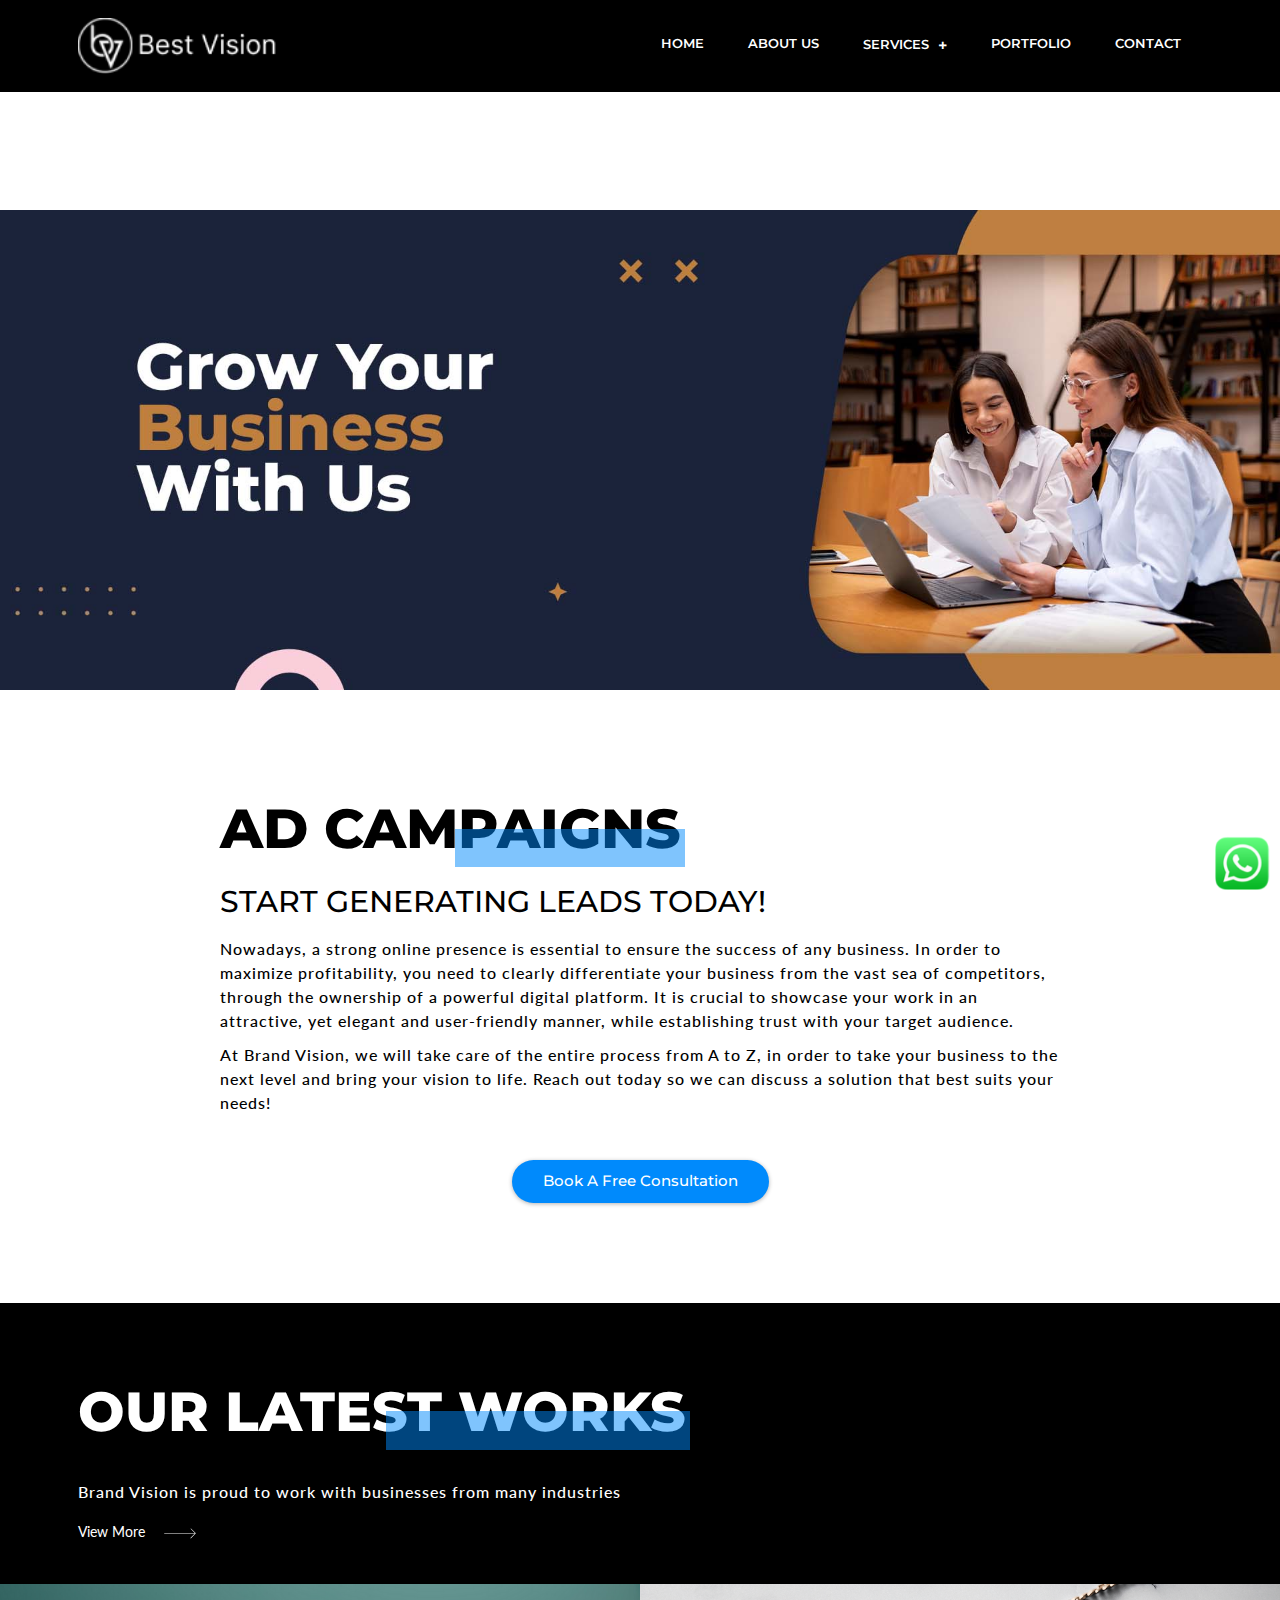
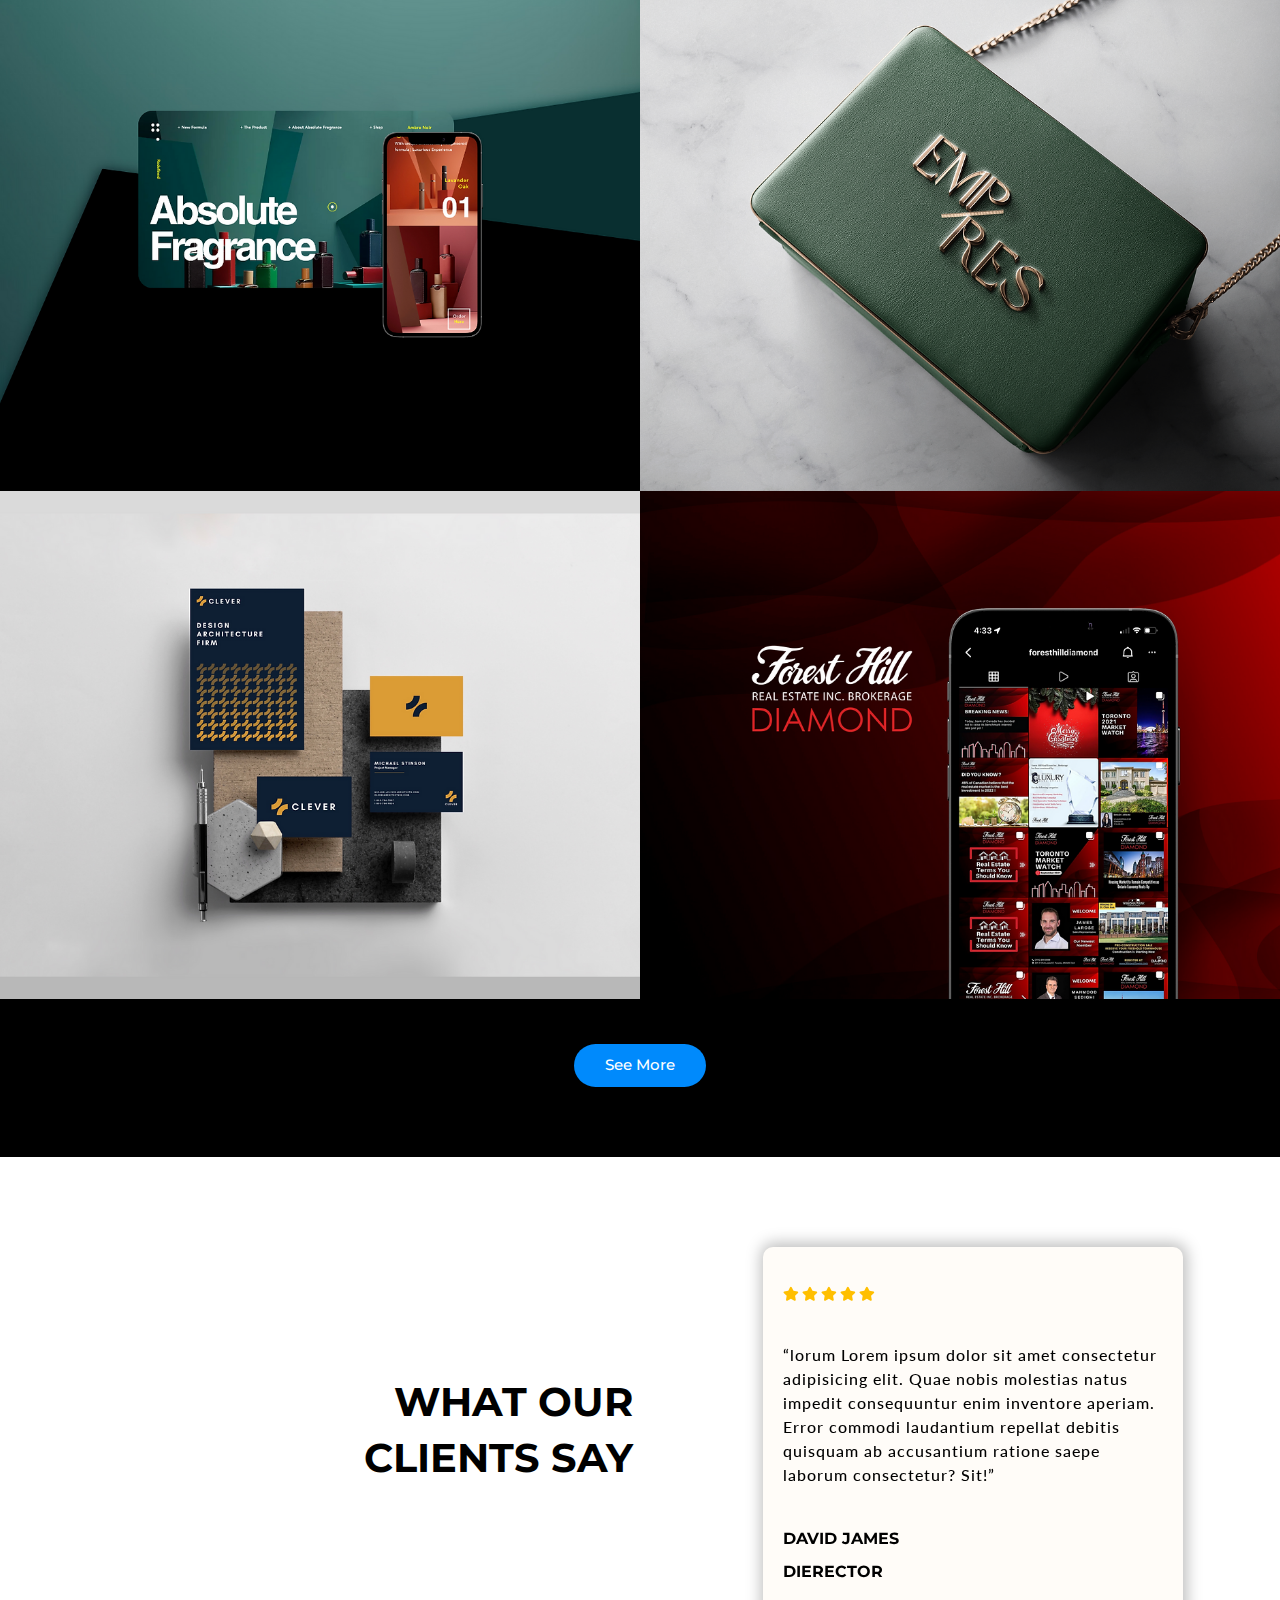
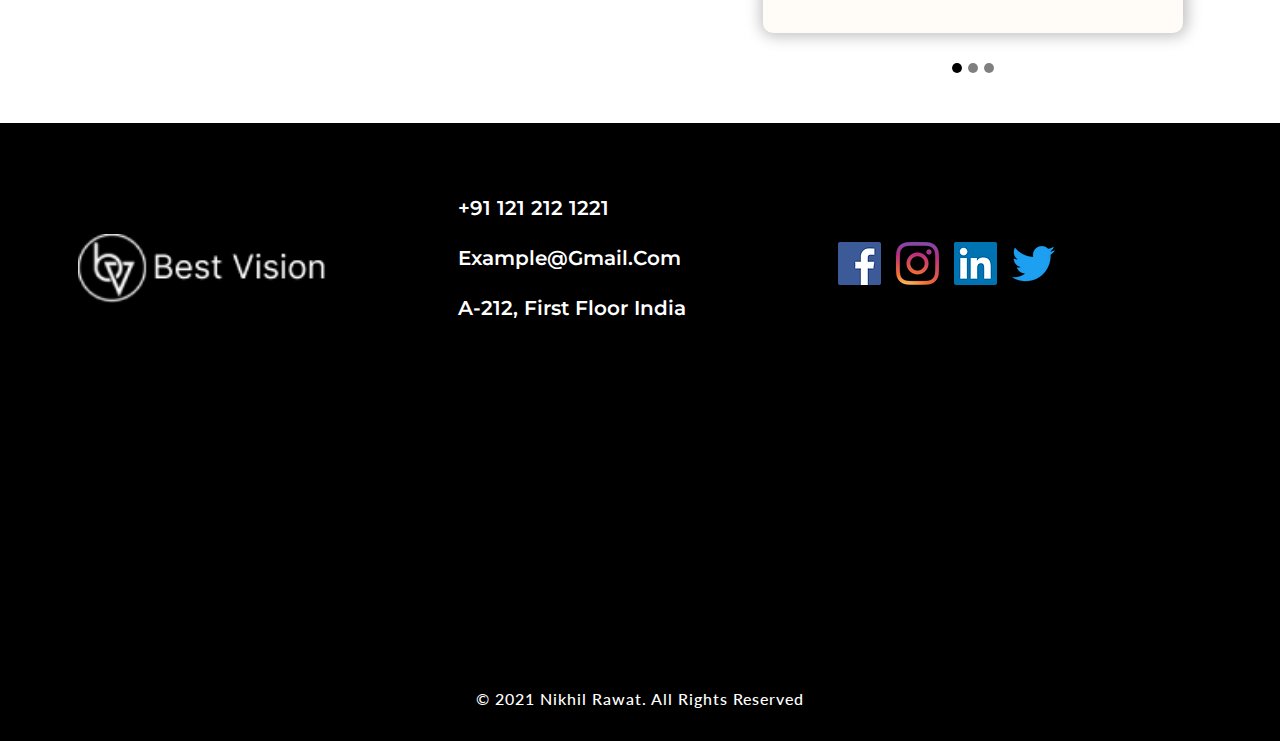
<file: advertising.html>
<!DOCTYPE html>
<html lang="en">

<head>
    <meta charset="UTF-8">
    <meta http-equiv="X-UA-Compatible" content="IE=edge">
    <meta name="viewport" content="width=device-width, initial-scale=1.0">
    <title>Bussiness Website</title>
    <link rel="shortcut icon" href="favicon.ico" type="image/x-icon" />


    <link href="https://cdn.jsdelivr.net/npm/bootstrap@5.1.3/dist/css/bootstrap.min.css" rel="stylesheet">

    <link rel="stylesheet" href="https://cdnjs.cloudflare.com/ajax/libs/font-awesome/5.15.4/css/all.min.css" />

  
    <link rel="stylesheet" href="css/style.css">
    <link rel="stylesheet" href="css/responsive-style.css">
</head>

<body class="services">
   
    <header id="full_nav">
        <div class="header fixed-top">
            <div class="container">
                <nav class="navbar navbar-expand-lg">
                    <a class="navbar-brand" href="index.html">
                        <img src="./images/logo.png" alt="">
                    </a>
                    <button class="navbar-toggler" type="button" data-bs-toggle="collapse" data-bs-target="#main-nav"
                        aria-controls="main-nav" aria-expanded="false" aria-label="Toggle navigation">
                        <i class="fas fa-stream navbar-toggler-icon"></i>
                    </button>

                    <div class="collapse navbar-collapse" id="main-nav">
                        <ul class="navbar-nav ms-auto">
                            <li class="nav-item">
                                <a class="nav-link" href="index.html">Home</a>
                            </li>

                            <li class="nav-item">
                                <a class="nav-link" href="about.html">About Us</a>
                            </li>
                            <li class="nav-item dropdown">
                                <a class="nav-link dropdown-toggle" id="navbarDropdown"
                                    role="button">
                                    Services
                                </a>
                                <ul class="dropdown-menu" aria-labelledby="navbarDropdown">
                                    <li><a class="dropdown-item" href="website.html">Website</a></li>
                                    <li><a class="dropdown-item" href="branding.html">Branding</a></li>
                                    <li><a class="dropdown-item" href="advertising.html">Advertising</a></li>
                                    <li><a class="dropdown-item" href="social-media.html">Social Media</a></li>
                                </ul>
                            </li>
                            <li class="nav-item">
                                <a class="nav-link" href="portfolio.html">Portfolio</a>
                            </li>
                            <li class="nav-item">
                                <a class="nav-link" href="contact.html">Contact</a>
                            </li>
                        </ul>
                    </div>
                </nav>
            </div>
        </div>
    </header>

    <section class="parallax parallax-main img1">
        <div class="main-wrapper wrapper">
            <div class="container">
                <div class="row mb-5 justify-content-center">
                    <div class="col-lg-9">
                        <div class="sec-title">
                            <h1>AD CAMPAIGNS</h1>
                            <h4>START GENERATING LEADS TODAY!</h4>
                            <p class="text-black">Nowadays, a strong online presence is essential to ensure the success
                                of any business. In
                                order to maximize profitability, you need to clearly differentiate your business from
                                the vast sea of competitors, through the ownership of a powerful digital platform. It is
                                crucial to showcase your work in an attractive, yet elegant and user-friendly manner,
                                while establishing trust with your target audience.</p>
                            <p class="text-black">At Brand Vision, we will take care of the entire process from A to Z,
                                in order to take
                                your business to the next level and bring your vision to life. Reach out today so we can
                                discuss a solution that best suits your needs!</p>
                            <div class="text-center mt-5"><a href="contact.html" class="btn main-btn text-center">Book a
                                    Free Consultation</a></div>
                        </div>
                    </div>
                </div>
            </div>
    </section>
 
    <section class="work-wrapper wrapper">
        <div class="container">
            <div class="row mb-5">
                <div class="col-12">
                    <div class="sec-title">
                        <h1>OUR LATEST WORKS</h1>
                        <p>Brand Vision is proud to work with businesses from many industries</p>
                        <a href="#" class="View More view-link">View More<img src="./images/arrow.svg" class="ms-4"></a>
                    </div>
                </div>
            </div>
        </div>
        <div class="container-fluid px-lg-0">
            <div class="row">
                <div class="col-sm-6 p-0">
                    <div>
                        <img src="./images/work/1.webp" class="img-fluid" />
                    </div>
                </div>
                <div class="col-sm-6 p-0">
                    <div>
                        <img src="./images/work/2.webp" class="img-fluid" />
                    </div>
                </div>
                <div class="col-sm-6 p-0">
                    <div>
                        <img src="./images/work/3.webp" class="img-fluid" />
                    </div>
                </div>
                <div class="col-sm-6 p-0">
                    <div>
                        <img src="./images/work/4.webp" class="img-fluid" />
                    </div>
                </div>

                <div class="col-12 text-center mt-5">
                    <a href="#" class="btn main-btn">See More</a>
                </div>
            </div>
        </div>
    </section>
  
    <section class="testimonial-wrapper wrapper">
        <div class="container">
            <div class="row justify-content-between align-items-center">
                <div class="col-lg-6 text-lg-end">
                    <h2>WHAT OUR <br class="d-lg-block d-none">CLIENTS SAY</h2>
                </div>
                <div class="col-xl-5 col-lg-6">
                    <div id="carouselExampleIndicators" class="carousel slide" data-bs-ride="carousel">
                        <div class="carousel-indicators">
                            <button type="button" data-bs-target="#carouselExampleIndicators" data-bs-slide-to="0"
                                class="active" aria-current="true" aria-label="Slide 1"></button>
                            <button type="button" data-bs-target="#carouselExampleIndicators" data-bs-slide-to="1"
                                aria-label="Slide 2"></button>
                            <button type="button" data-bs-target="#carouselExampleIndicators" data-bs-slide-to="2"
                                aria-label="Slide 3"></button>
                        </div>
                        <div class="carousel-inner">
                            <div class="carousel-item active">
                                <div class="card">
                                    <div clas="rating">
                                        <i class="fas fa-star"></i>
                                        <i class="fas fa-star"></i>
                                        <i class="fas fa-star"></i>
                                        <i class="fas fa-star"></i>
                                        <i class="fas fa-star"></i>
                                    </div>
                                    <div class="py-5">
                                        <p>“lorum Lorem ipsum dolor sit amet consectetur adipisicing elit. Quae nobis molestias natus impedit consequuntur enim inventore aperiam. Error commodi laudantium repellat debitis quisquam ab accusantium ratione saepe laborum consectetur? Sit!”</p>
                                    </div>
                                    <div class="title">
                                        <h5>David James</h5>
                                        <h5>Dierector</h5>
                                    </div>
                                </div>
                            </div>
                            <div class="carousel-item">
                                <div class="card">
                                    <div clas="rating">
                                        <i class="fas fa-star"></i>
                                        <i class="fas fa-star"></i>
                                        <i class="fas fa-star"></i>
                                        <i class="fas fa-star"></i>
                                        <i class="fas fa-star"></i>
                                    </div>
                                    <div class="py-5">
                                        <p>“lorum Lorem ipsum dolor sit amet consectetur adipisicing elit. Quae nobis molestias natus impedit consequuntur enim inventore aperiam. Error commodi laudantium repellat debitis quisquam ab accusantium ratione saepe laborum consectetur? Sit!”</p>
                                    </div>
                                    <div class="title">
                                        <h5>David James</h5>
                                        <h5>Dierector</h5>
                                    </div>
                                </div>
                            </div>
                            <div class="carousel-item">
                                <div class="card">
                                    <div clas="rating">
                                        <i class="fas fa-star"></i>
                                        <i class="fas fa-star"></i>
                                        <i class="fas fa-star"></i>
                                        <i class="fas fa-star"></i>
                                        <i class="fas fa-star"></i>
                                    </div>
                                    <div class="py-5">
                                        <p>“lorum Lorem ipsum dolor sit amet consectetur adipisicing elit. Quae nobis molestias natus impedit consequuntur enim inventore aperiam. Error commodi laudantium repellat debitis quisquam ab accusantium ratione saepe laborum consectetur? Sit!”</p>
                                    </div>
                                    <div class="title">
                                        <h5>David James</h5>
                                        <h5>Dierector</h5>
                                    </div>
                                </div>
                            </div>
                            <div class="carousel-item">
                                <div class="card">
                                    <div clas="rating">
                                        <i class="fas fa-star"></i>
                                        <i class="fas fa-star"></i>
                                        <i class="fas fa-star"></i>
                                        <i class="fas fa-star"></i>
                                        <i class="fas fa-star"></i>
                                    </div>
                                    <div class="py-5">
                                        <p>“You guys rocked on our Social media & Website Project, Thank you Team for
                                            doing Such a Great Job ..”</p>
                                    </div>
                                    <div class="title">
                                        <h5>Girdhar</h5>
                                        <h5>Founder Of Girdhar</h5>
                                    </div>
                                </div>
                            </div>
                            <div class="carousel-item">
                                <div class="card">
                                    <div clas="rating">
                                        <i class="fas fa-star"></i>
                                        <i class="fas fa-star"></i>
                                        <i class="fas fa-star"></i>
                                        <i class="fas fa-star"></i>
                                        <i class="fas fa-star"></i>
                                    </div>
                                    <div class="py-5">
                                        <p>“We are greatly thankful to Analog for supporting us to explore and create
                                            our name as brand on social media. The team of Analog Webmedia works with
                                            full dedication and responsibility to make the market for our brand. It’s
                                            been more than 30 days since we are connected and we are like digital family
                                            now. We appreciate the work and support the working team for best outputs in
                                            future.” </p>
                                    </div>
                                    <div class="title">
                                        <h5>Virasati</h5>
                                        <h5>Founder Of Virasati</h5>
                                    </div>
                                </div>
                            </div>
                        </div>
                    </div>
                </div>
            </div>
        </div>
    </section>
    
    <section class="footer_wrapper wrapper">
        <div class="container">
            <div class="row align-items-center mb-5">
                <div class="col-lg-4 col-sm-6 mb-5 mb-lg-0 footer-logo">
                    <img src="./images/logo.png" />
                </div>
                <div class="col-lg-4 col-sm-6 mb-5 mb-lg-0">
                    <h5><a href="#">+91 121 212 1221</a></h5>
                    <h5><a href="#">example@gmail.com</a></h5>
                    <h5>A-212, First Floor India</h5>
                </div>
                <div class="col-lg-4 col-sm-6 mb-5 mb-lg-0">
                    <ul class="link-widget p-0">
                        <li><a href="#"><img src="./images/social-media/f.webp" /></a></li>
                        <li><a href="#"><img src="./images/social-media/i.webp" /></a></li>
                        <li><a href="#"><img src="./images/social-media/l.webp" /></a></li>
                        <li><a href="#"><img src="./images/social-media/t.webp" /></a></li>
                    </ul>
                </div>
            </div>
        </div>
        <div class="container-fluid pt-5 px-0">
            <div class="row">
                <div class="col-12">
                    <iframe
                        src="https://www.google.com/maps/embed?pb=!1m14!1m12!1m3!1d14016.9363925419!2d77.18302375!3d28.5627323!2m3!1f0!2f0!3f0!3m2!1i1024!2i768!4f13.1!5e0!3m2!1sen!2sin!4v1654846055849!5m2!1sen!2sin"
                        width="100%" height="250" style="border:0;" allowfullscreen="" loading="lazy"
                        referrerpolicy="no-referrer-when-downgrade"></iframe>
                </div>
            </div>
        </div>
        <div class="container-fluid copyright-section   ">
            <p>© 2021 Nikhil Rawat. All Rights Reserved</p>
        </div>
    </section>
   
    <div class="whatsapp-icon">
        <div class="whatsapp"><a href="https://api.whatsapp.com/send?phone=+91 121 212 1221&amp;text=Hello"
                target="_blank&quot;">
                <img src="./images/whatspp.png"></a>
        </div>
    </div>

  
    <script src="https://cdn.jsdelivr.net/npm/@popperjs/core@2.10.2/dist/umd/popper.min.js"></script>
    <script src="https://cdn.jsdelivr.net/npm/bootstrap@5.1.3/dist/js/bootstrap.min.js"></script>

  
    <script src="js/main.js"></script>
</body>

</html>
</file>
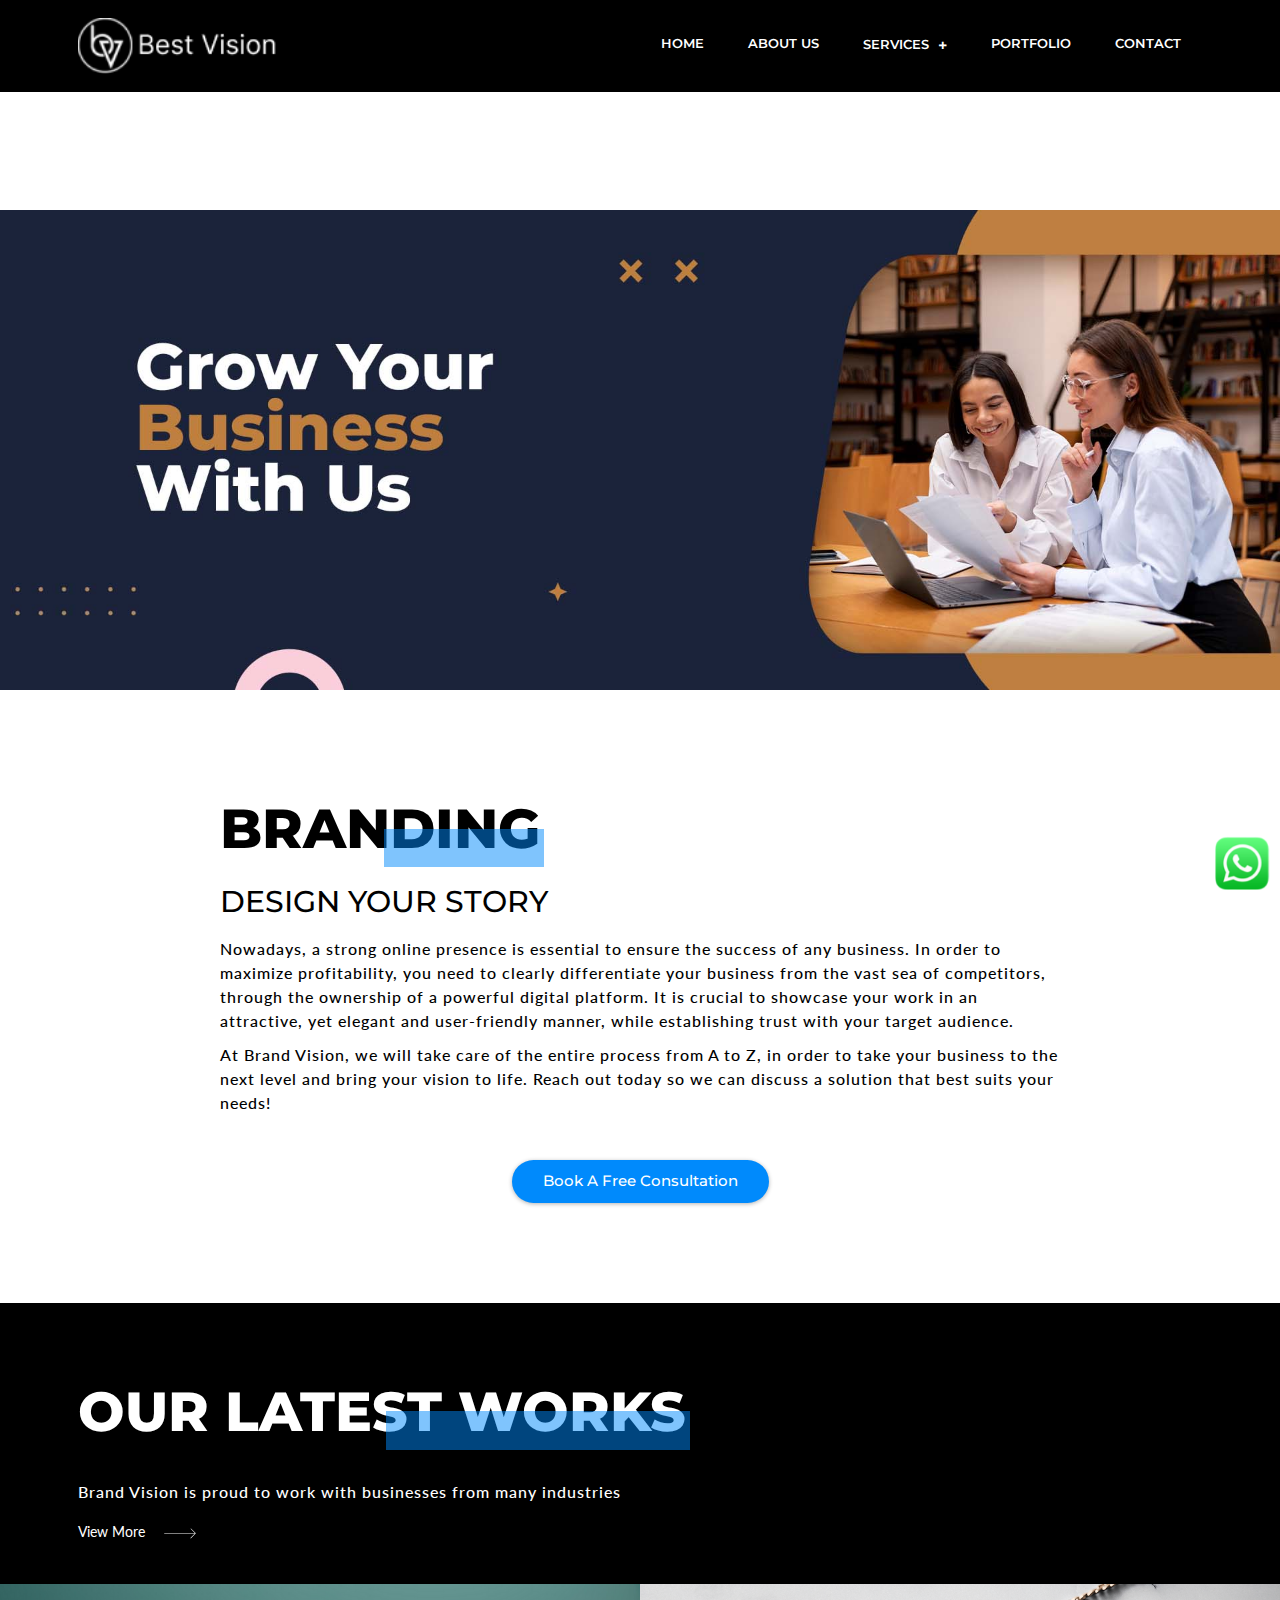
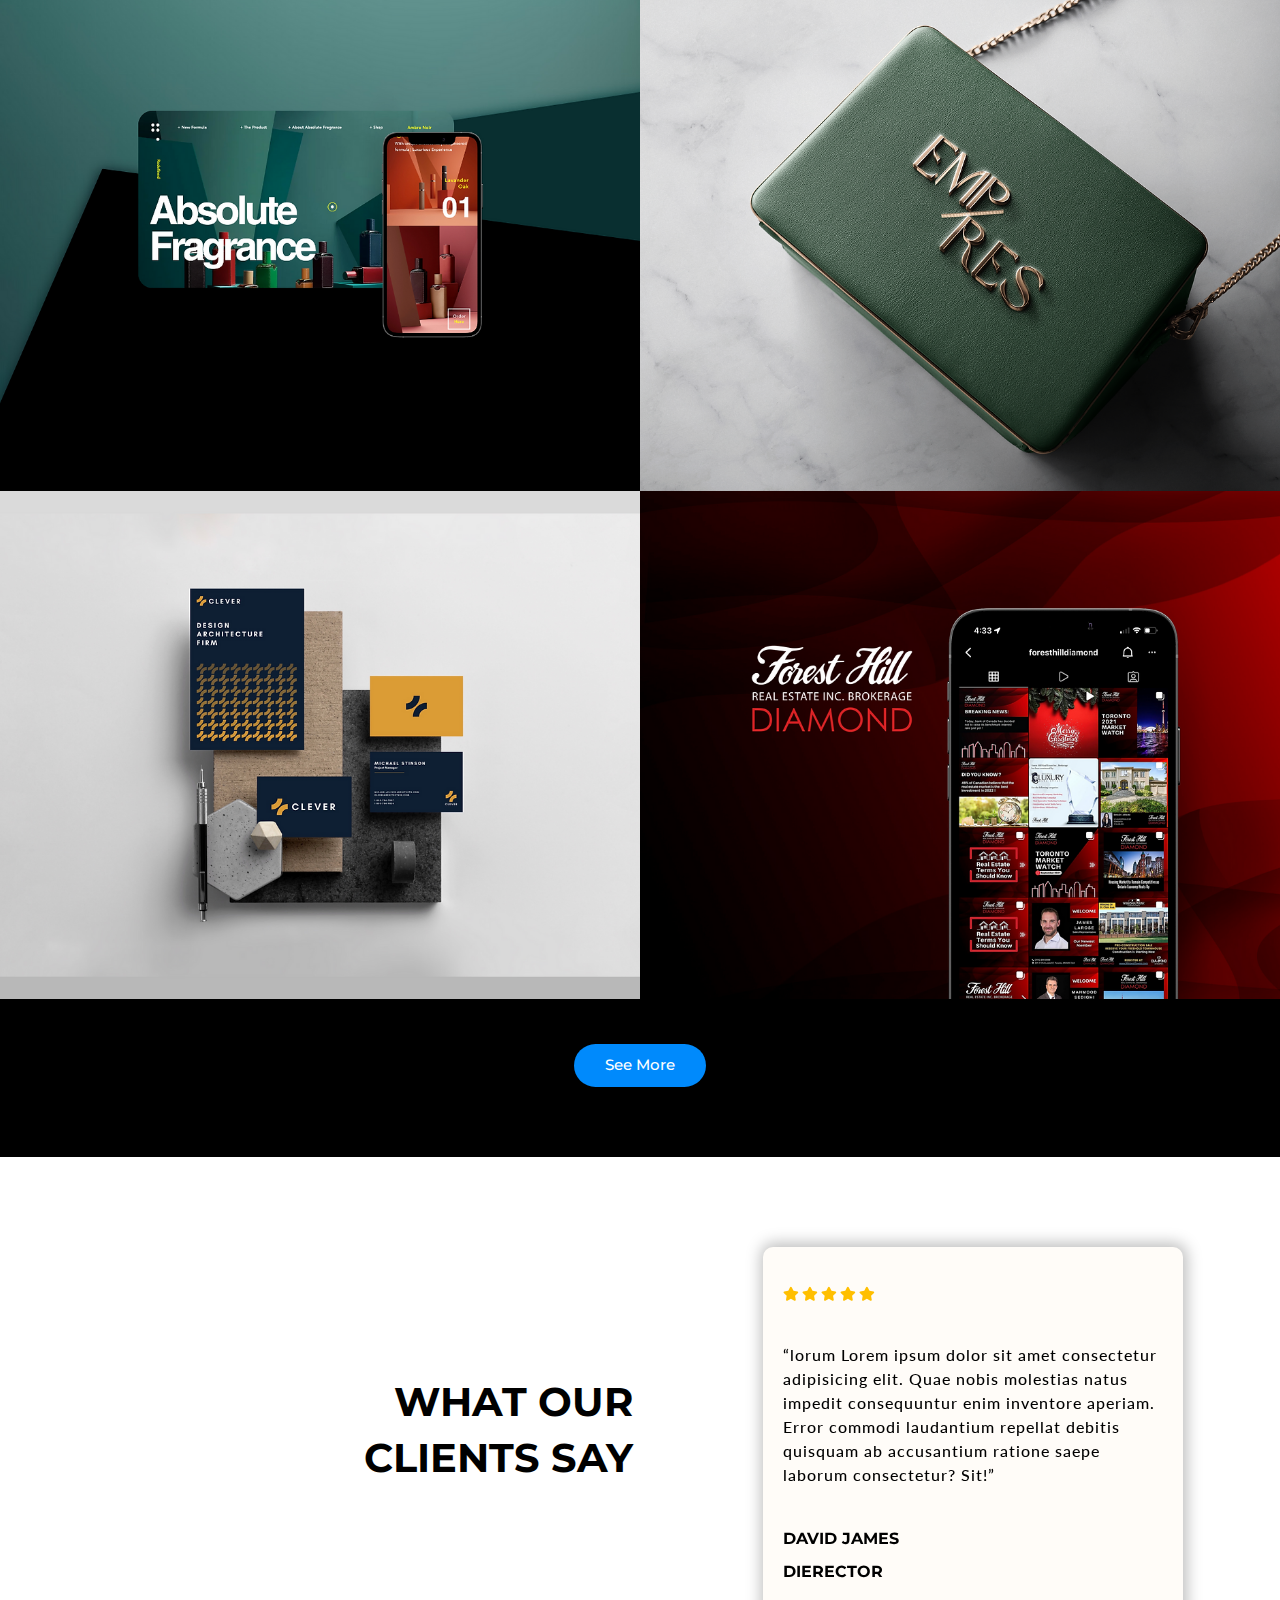
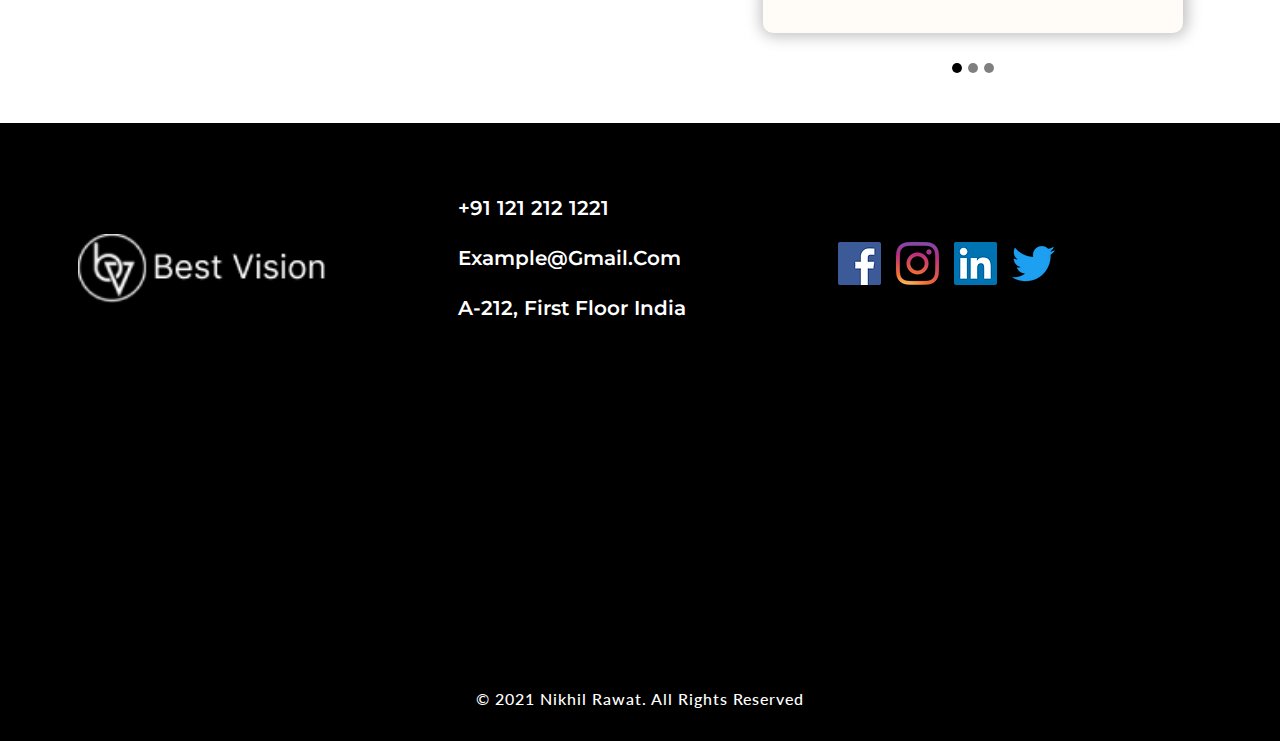
<file: branding.html>
<!DOCTYPE html>
<html lang="en">

<head>
    <meta charset="UTF-8">
    <meta http-equiv="X-UA-Compatible" content="IE=edge">
    <meta name="viewport" content="width=device-width, initial-scale=1.0">
    <title>Business Website</title>
    <link rel="shortcut icon" href="favicon.ico" type="image/x-icon" />

    
    <link href="https://cdn.jsdelivr.net/npm/bootstrap@5.1.3/dist/css/bootstrap.min.css" rel="stylesheet">

  
    <link rel="stylesheet" href="https://cdnjs.cloudflare.com/ajax/libs/font-awesome/5.15.4/css/all.min.css" />

    <link rel="stylesheet" href="css/style.css">
    <link rel="stylesheet" href="css/responsive-style.css">
</head>

<body class="services">
   
    <header id="full_nav">
        <div class="header fixed-top">
            <div class="container">
                <nav class="navbar navbar-expand-lg">
                    <a class="navbar-brand" href="index.html">
                        <img src="./images/logo.png" alt="">
                    </a>
                    <button class="navbar-toggler" type="button" data-bs-toggle="collapse" data-bs-target="#main-nav"
                        aria-controls="main-nav" aria-expanded="false" aria-label="Toggle navigation">
                        <i class="fas fa-stream navbar-toggler-icon"></i>
                    </button>

                    <div class="collapse navbar-collapse" id="main-nav">
                        <ul class="navbar-nav ms-auto">
                            <li class="nav-item">
                                <a class="nav-link" href="index.html">Home</a>
                            </li>

                            <li class="nav-item">
                                <a class="nav-link" href="about.html">About Us</a>
                            </li>
                            <li class="nav-item dropdown">
                                <a class="nav-link dropdown-toggle" id="navbarDropdown"
                                    role="button">
                                    Services
                                </a>
                                <ul class="dropdown-menu" aria-labelledby="navbarDropdown">
                                    <li><a class="dropdown-item" href="website.html">Website</a></li>
                                    <li><a class="dropdown-item" href="branding.html">Branding</a></li>
                                    <li><a class="dropdown-item" href="advertising.html">Advertising</a></li>
                                    <li><a class="dropdown-item" href="social-media.html">Social Media</a></li>
                                </ul>
                            </li>
                            <li class="nav-item">
                                <a class="nav-link" href="portfolio.html">Portfolio</a>
                            </li>
                            <li class="nav-item">
                                <a class="nav-link" href="contact.html">Contact</a>
                            </li>
                        </ul>
                    </div>
                </nav>
            </div>
        </div>
    </header>
   
    <section class="parallax parallax-main img1">
        <div class="main-wrapper wrapper">
            <div class="container">
                <div class="row mb-5 justify-content-center">
                    <div class="col-lg-9">
                        <div class="sec-title">
                            <h1>BRANDING</h1>
                            <h4>DESIGN YOUR STORY</h4>
                            <p class="text-black">Nowadays, a strong online presence is essential to ensure the success
                                of any business. In
                                order to maximize profitability, you need to clearly differentiate your business from
                                the vast sea of competitors, through the ownership of a powerful digital platform. It is
                                crucial to showcase your work in an attractive, yet elegant and user-friendly manner,
                                while establishing trust with your target audience.</p>
                            <p class="text-black">At Brand Vision, we will take care of the entire process from A to Z,
                                in order to take
                                your business to the next level and bring your vision to life. Reach out today so we can
                                discuss a solution that best suits your needs!</p>
                            <div class="text-center mt-5"><a href="contact.html" class="btn main-btn text-center">Book a
                                    Free Consultation</a></div>
                        </div>
                    </div>
                </div>
            </div>
    </section>
    
    <section class="work-wrapper wrapper">
        <div class="container">
            <div class="row mb-5">
                <div class="col-12">
                    <div class="sec-title">
                        <h1>OUR LATEST WORKS</h1>
                        <p>Brand Vision is proud to work with businesses from many industries</p>
                        <a href="#" class="View More view-link">View More<img src="./images/arrow.svg" class="ms-4"></a>
                    </div>
                </div>
            </div>
        </div>
        <div class="container-fluid px-lg-0">
            <div class="row">
                <div class="col-sm-6 p-0">
                    <div>
                        <img src="./images/work/1.webp" class="img-fluid" />
                    </div>
                </div>
                <div class="col-sm-6 p-0">
                    <div>
                        <img src="./images/work/2.webp" class="img-fluid" />
                    </div>
                </div>
                <div class="col-sm-6 p-0">
                    <div>
                        <img src="./images/work/3.webp" class="img-fluid" />
                    </div>
                </div>
                <div class="col-sm-6 p-0">
                    <div>
                        <img src="./images/work/4.webp" class="img-fluid" />
                    </div>
                </div>

                <div class="col-12 text-center mt-5">
                    <a href="#" class="btn main-btn">See More</a>
                </div>
            </div>
        </div>
    </section>
  
    <section class="testimonial-wrapper wrapper">
        <div class="container">
            <div class="row justify-content-between align-items-center">
                <div class="col-lg-6 text-lg-end">
                    <h2>WHAT OUR <br class="d-lg-block d-none">CLIENTS SAY</h2>
                </div>
                <div class="col-xl-5 col-lg-6">
                    <div id="carouselExampleIndicators" class="carousel slide" data-bs-ride="carousel">
                        <div class="carousel-indicators">
                            <button type="button" data-bs-target="#carouselExampleIndicators" data-bs-slide-to="0"
                                class="active" aria-current="true" aria-label="Slide 1"></button>
                            <button type="button" data-bs-target="#carouselExampleIndicators" data-bs-slide-to="1"
                                aria-label="Slide 2"></button>
                            <button type="button" data-bs-target="#carouselExampleIndicators" data-bs-slide-to="2"
                                aria-label="Slide 3"></button>
                        </div>
                        <div class="carousel-inner">
                            <div class="carousel-item active">
                                <div class="card">
                                    <div clas="rating">
                                        <i class="fas fa-star"></i>
                                        <i class="fas fa-star"></i>
                                        <i class="fas fa-star"></i>
                                        <i class="fas fa-star"></i>
                                        <i class="fas fa-star"></i>
                                    </div>
                                    <div class="py-5">
                                        <p>“lorum Lorem ipsum dolor sit amet consectetur adipisicing elit. Quae nobis
                                            molestias natus impedit consequuntur enim inventore aperiam. Error commodi
                                            laudantium repellat debitis quisquam ab accusantium ratione saepe laborum
                                            consectetur? Sit!”</p>
                                    </div>
                                    <div class="title">
                                        <h5>David James</h5>
                                        <h5>Dierector</h5>
                                    </div>
                                </div>
                            </div>
                            <div class="carousel-item">
                                <div class="card">
                                    <div clas="rating">
                                        <i class="fas fa-star"></i>
                                        <i class="fas fa-star"></i>
                                        <i class="fas fa-star"></i>
                                        <i class="fas fa-star"></i>
                                        <i class="fas fa-star"></i>
                                    </div>
                                    <div class="py-5">
                                        <p>“lorum Lorem ipsum dolor sit amet consectetur adipisicing elit. Quae nobis
                                            molestias natus impedit consequuntur enim inventore aperiam. Error commodi
                                            laudantium repellat debitis quisquam ab accusantium ratione saepe laborum
                                            consectetur? Sit!”</p>
                                    </div>
                                    <div class="title">
                                        <h5>David James</h5>
                                        <h5>Dierector</h5>
                                    </div>
                                </div>
                            </div>
                            <div class="carousel-item">
                                <div class="card">
                                    <div clas="rating">
                                        <i class="fas fa-star"></i>
                                        <i class="fas fa-star"></i>
                                        <i class="fas fa-star"></i>
                                        <i class="fas fa-star"></i>
                                        <i class="fas fa-star"></i>
                                    </div>
                                    <div class="py-5">
                                        <p>“lorum Lorem ipsum dolor sit amet consectetur adipisicing elit. Quae nobis
                                            molestias natus impedit consequuntur enim inventore aperiam. Error commodi
                                            laudantium repellat debitis quisquam ab accusantium ratione saepe laborum
                                            consectetur? Sit!”</p>
                                    </div>
                                    <div class="title">
                                        <h5>David James</h5>
                                        <h5>Dierector</h5>
                                    </div>
                                </div>
                            </div>
                            <div class="carousel-item">
                                <div class="card">
                                    <div clas="rating">
                                        <i class="fas fa-star"></i>
                                        <i class="fas fa-star"></i>
                                        <i class="fas fa-star"></i>
                                        <i class="fas fa-star"></i>
                                        <i class="fas fa-star"></i>
                                    </div>
                                    <div class="py-5">
                                        <p>“You guys rocked on our Social media & Website Project, Thank you Team for
                                            doing Such a Great Job ..”</p>
                                    </div>
                                    <div class="title">
                                        <h5>Girdhar</h5>
                                        <h5>Founder Of Girdhar</h5>
                                    </div>
                                </div>
                            </div>
                            <div class="carousel-item">
                                <div class="card">
                                    <div clas="rating">
                                        <i class="fas fa-star"></i>
                                        <i class="fas fa-star"></i>
                                        <i class="fas fa-star"></i>
                                        <i class="fas fa-star"></i>
                                        <i class="fas fa-star"></i>
                                    </div>
                                    <div class="py-5">
                                        <p>“We are greatly thankful to Analog for supporting us to explore and create
                                            our name as brand on social media. The team of Analog Webmedia works with
                                            full dedication and responsibility to make the market for our brand. It’s
                                            been more than 30 days since we are connected and we are like digital family
                                            now. We appreciate the work and support the working team for best outputs in
                                            future.” </p>
                                    </div>
                                    <div class="title">
                                        <h5>Virasati</h5>
                                        <h5>Founder Of Virasati</h5>
                                    </div>
                                </div>
                            </div>
                        </div>
                    </div>
                </div>
            </div>
        </div>
    </section>
   
    <section class="footer_wrapper wrapper">
        <div class="container">
            <div class="row align-items-center mb-5">
                <div class="col-lg-4 col-sm-6 mb-5 mb-lg-0 footer-logo">
                    <img src="./images/logo.png" />
                </div>
                <div class="col-lg-4 col-sm-6 mb-5 mb-lg-0">
                    <h5><a href="#">+91 121 212 1221</a></h5>
                    <h5><a href="#">example@gmail.com</a></h5>
                    <h5>A-212, First Floor India</h5>
                </div>
                <div class="col-lg-4 col-sm-6 mb-5 mb-lg-0">
                    <ul class="link-widget p-0">
                        <li><a href="#"><img src="./images/social-media/f.webp" /></a></li>
                        <li><a href="#"><img src="./images/social-media/i.webp" /></a></li>
                        <li><a href="#"><img src="./images/social-media/l.webp" /></a></li>
                        <li><a href="#"><img src="./images/social-media/t.webp" /></a></li>
                    </ul>
                </div>
            </div>
        </div>
        <div class="container-fluid pt-5 px-0">
            <div class="row">
                <div class="col-12">
                    <iframe
                        src="https://www.google.com/maps/embed?pb=!1m14!1m12!1m3!1d14016.9363925419!2d77.18302375!3d28.5627323!2m3!1f0!2f0!3f0!3m2!1i1024!2i768!4f13.1!5e0!3m2!1sen!2sin!4v1654846055849!5m2!1sen!2sin"
                        width="100%" height="250" style="border:0;" allowfullscreen="" loading="lazy"
                        referrerpolicy="no-referrer-when-downgrade"></iframe>
                </div>
            </div>
        </div>
        <div class="container-fluid copyright-section   ">
            <p>© 2021 Nikhil Rawat. All Rights Reserved</p>
        </div>
    </section>
    
    <div class="whatsapp-icon">
        <div class="whatsapp"><a href="https://api.whatsapp.com/send?phone=+91 121 212 1221&amp;text=Hello"
                target="_blank&quot;">
                <img src="./images/whatspp.png"></a>
        </div>
    </div>
   
    <script src="https://cdn.jsdelivr.net/npm/@popperjs/core@2.10.2/dist/umd/popper.min.js"></script>
    <script src="https://cdn.jsdelivr.net/npm/bootstrap@5.1.3/dist/js/bootstrap.min.js"></script>

   
    <script src="js/main.js"></script>
</body>

</html>
</file>
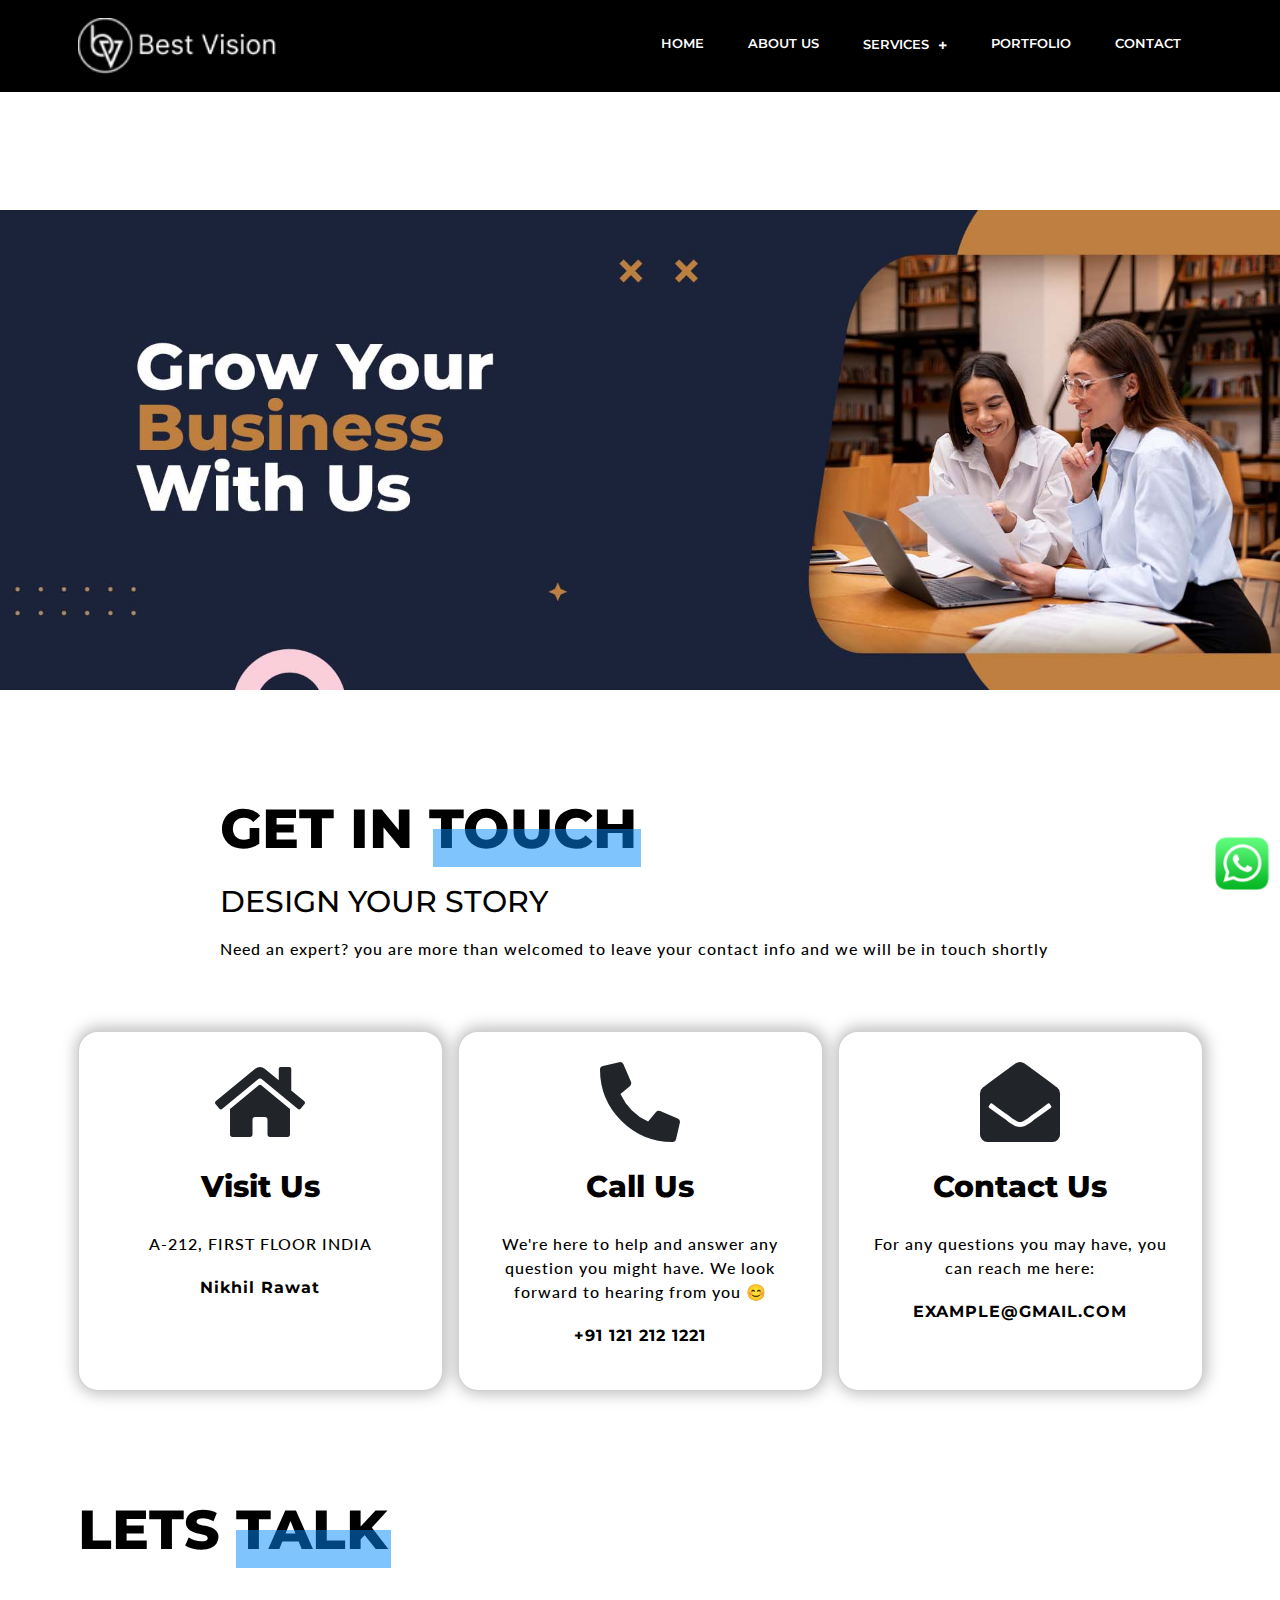
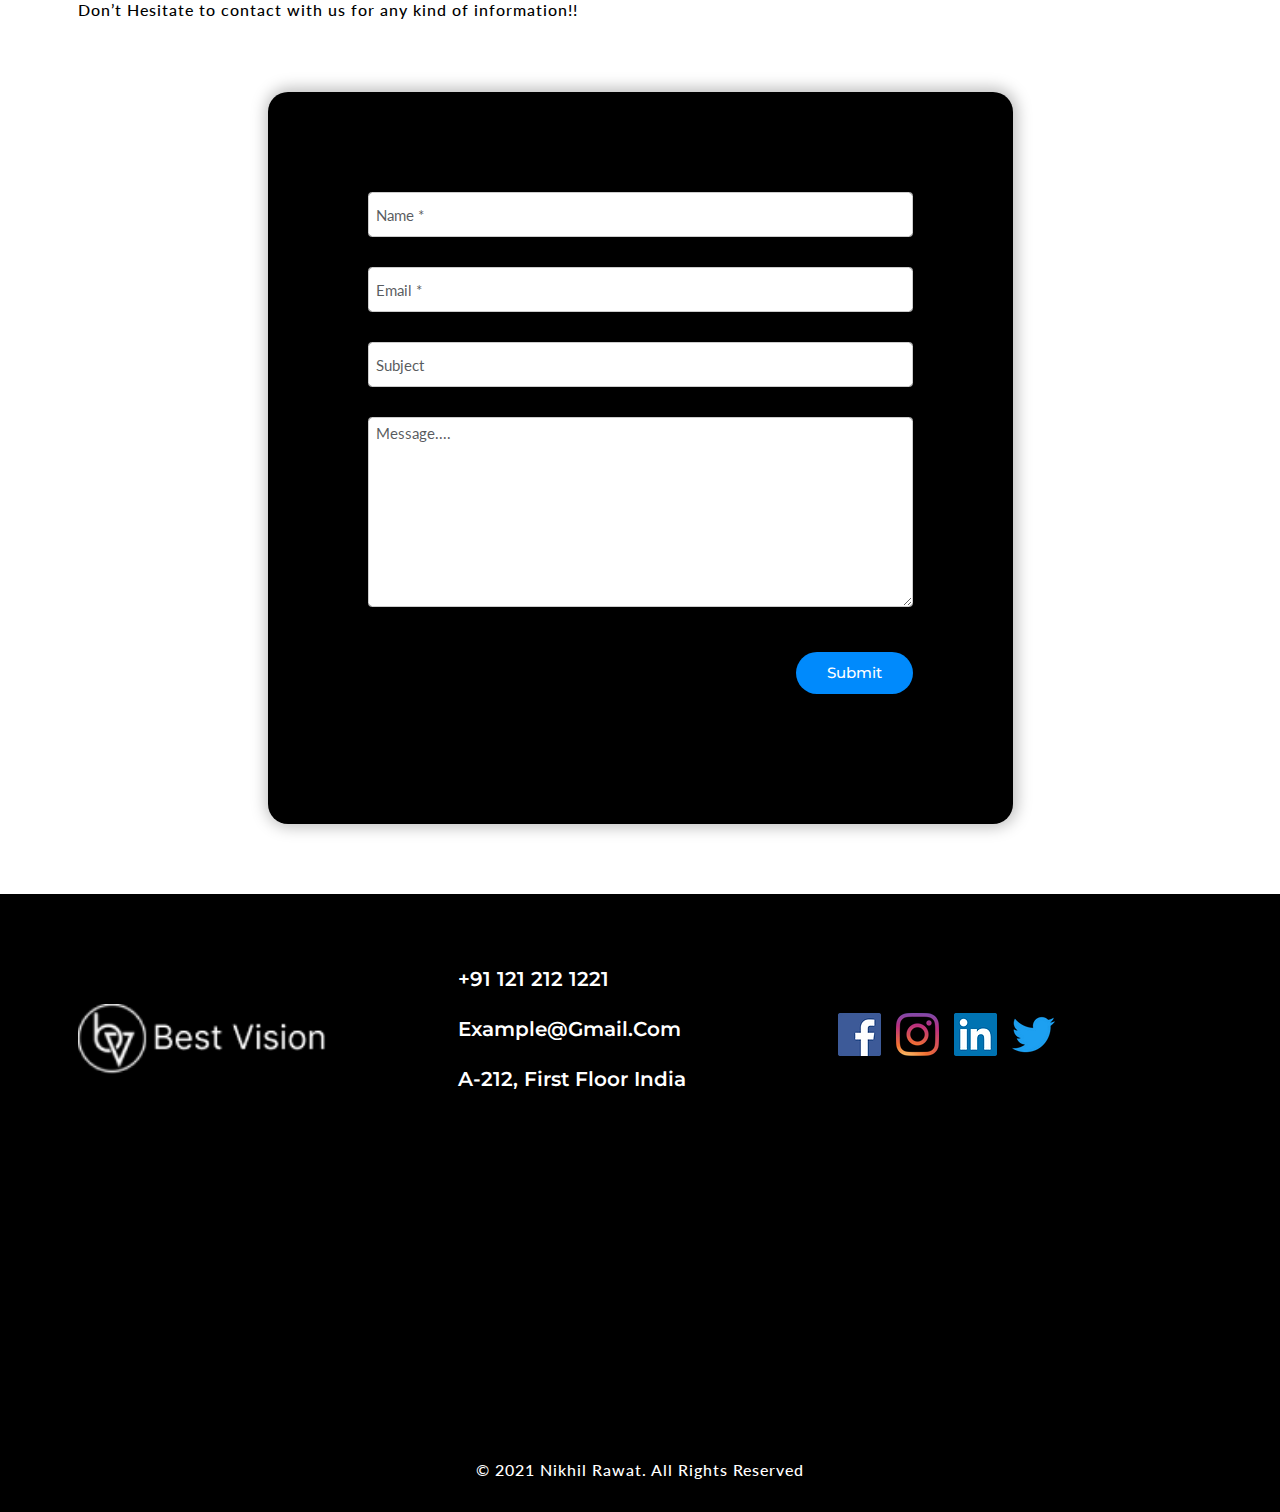
<file: contact.html>
<!DOCTYPE html>
<html lang="en">

<head>
    <meta charset="UTF-8">
    <meta http-equiv="X-UA-Compatible" content="IE=edge">
    <meta name="viewport" content="width=device-width, initial-scale=1.0">
    <title>Business Website</title>
    <link rel="shortcut icon" href="favicon.ico" type="image/x-icon" />

   
    <link href="https://cdn.jsdelivr.net/npm/bootstrap@5.1.3/dist/css/bootstrap.min.css" rel="stylesheet">

    <link rel="stylesheet" href="https://cdnjs.cloudflare.com/ajax/libs/font-awesome/5.15.4/css/all.min.css" />

   
    <link rel="stylesheet" href="css/style.css">
    <link rel="stylesheet" href="css/responsive-style.css">
</head>

<body class="contact">
   
    <header id="full_nav">
        <div class="header fixed-top">
            <div class="container">
                <nav class="navbar navbar-expand-lg">
                    <a class="navbar-brand" href="index.html">
                        <img src="./images/logo.png" alt="">
                    </a>
                    <button class="navbar-toggler" type="button" data-bs-toggle="collapse" data-bs-target="#main-nav"
                        aria-controls="main-nav" aria-expanded="false" aria-label="Toggle navigation">
                        <i class="fas fa-stream navbar-toggler-icon"></i>
                    </button>

                    <div class="collapse navbar-collapse" id="main-nav">
                        <ul class="navbar-nav ms-auto">
                            <li class="nav-item">
                                <a class="nav-link" href="index.html">Home</a>
                            </li>

                            <li class="nav-item">
                                <a class="nav-link" href="about.html">About Us</a>
                            </li>
                            <li class="nav-item dropdown">
                                <a class="nav-link dropdown-toggle" id="navbarDropdown"
                                    role="button">
                                    Services
                                </a>
                                <ul class="dropdown-menu" aria-labelledby="navbarDropdown">
                                    <li><a class="dropdown-item" href="website.html">Website</a></li>
                                    <li><a class="dropdown-item" href="branding.html">Branding</a></li>
                                    <li><a class="dropdown-item" href="advertising.html">Advertising</a></li>
                                    <li><a class="dropdown-item" href="social-media.html">Social Media</a></li>
                                </ul>
                            </li>
                            <li class="nav-item">
                                <a class="nav-link" href="portfolio.html">Portfolio</a>
                            </li>
                            <li class="nav-item">
                                <a class="nav-link active" href="contact.html">Contact</a>
                            </li>
                        </ul>
                    </div>
                </nav>
            </div>
        </div>
    </header>
  
    <section class="parallax parallax-main img1">
        <div class="main-wrapper wrapper pb-0">
            <div class="container">
                <div class="row mb-5 justify-content-center">
                    <div class="col-lg-9 mb-5">
                        <div class="sec-title">
                            <h1>GET IN TOUCH</h1>
                            <h4>DESIGN YOUR STORY</h4>
                            <p class="text-black">Need an expert? you are more than welcomed to leave your contact info
                                and we will be in touch shortly</p>
                        </div>
                    </div>
                </div>
            </div>
            <div class="container get-in-touch">
                <div class="row">
                    <div class="col-lg-4 col-sm-6 mb-5">
                        <div class="card">
                            <i class="fas fa-home"></i>
                            <h4>Visit Us</h4>
                            <p>A-212, FIRST FLOOR INDIA</p>
                            <p>Nikhil Rawat</p>
                        </div>
                    </div>
                    <div class="col-lg-4 col-sm-6 mb-5">
                        <div class="card">
                            <i class="fas fa-phone-alt"></i>
                            <h4>Call Us</h4>
                            <p>We're here to help and answer any question you might have. We look forward to hearing
                                from you 😊</p>
                            <p>+91 121 212 1221</p>
                        </div>
                    </div>
                    <div class="col-lg-4 col-sm-6 mb-5">
                        <div class="card">
                            <i class="fas fa-envelope-open"></i>
                            <h4>Contact Us</h4>
                            <p>For any questions you may have, you can reach me here:</p>
                            <p>EXAMPLE@GMAIL.COM</p>
                        </div>
                    </div>
                </div>
            </div>
    </section>
 
    <section class="form-wrapper wrapper ">
        <div class="container">
            <div class="row mb-5">
                <div class="col-12 mb-5">
                    <div class="sec-title">
                        <h1>LETS TALK</h1>
                        <p class="text-black">Don’t Hesitate to contact with us for any kind of information!!</p>
                    </div>
                </div>
            </div>
            <div class="row justify-content-center">
                <div class="col-lg-8 col-md-10">
                    <div class="form-section">
                        <form>
                            <div class="mb-5">
                                <input type="text" class="form-control" placeholder="Name *" required>
                            </div>
                            <div class="mb-5">
                                <input type="email" class="form-control" placeholder="Email *" required>
                            </div>
                            <div class="mb-5">
                                <input type="email" class="form-control" placeholder="Subject">
                            </div>
                            <div class="mb-5">
                                <textarea class="form-control" rows="8" placeholder="Message...." required></textarea>
                            </div>
                            <div class="mb-5 text-end">
                               <button class="btn main-btn">Submit</button>
                            </div>
                        </form>
                    </div>
                </div>
            </div>
        </div>
    </section>
 
    <section class="footer_wrapper wrapper">
        <div class="container">
            <div class="row align-items-center mb-5">
                <div class="col-lg-4 col-sm-6 mb-5 mb-lg-0 footer-logo">
                    <img src="./images/logo.png" />
                </div>
                <div class="col-lg-4 col-sm-6 mb-5 mb-lg-0">
                    <h5><a href="#">+91 121 212 1221</a></h5>
                    <h5><a href="#">example@gmail.com</a></h5>
                    <h5>A-212, First Floor India</h5>
                </div>
                <div class="col-lg-4 col-sm-6 mb-5 mb-lg-0">
                    <ul class="link-widget p-0">
                        <li><a href="#"><img src="./images/social-media/f.webp" /></a></li>
                        <li><a href="#"><img src="./images/social-media/i.webp" /></a></li>
                        <li><a href="#"><img src="./images/social-media/l.webp" /></a></li>
                        <li><a href="#"><img src="./images/social-media/t.webp" /></a></li>
                    </ul>
                </div>
            </div>
        </div>
        <div class="container-fluid pt-5 px-0">
            <div class="row">
                <div class="col-12">
                    <iframe
                        src="https://www.google.com/maps/embed?pb=!1m14!1m12!1m3!1d14016.9363925419!2d77.18302375!3d28.5627323!2m3!1f0!2f0!3f0!3m2!1i1024!2i768!4f13.1!5e0!3m2!1sen!2sin!4v1654846055849!5m2!1sen!2sin"
                        width="100%" height="250" style="border:0;" allowfullscreen="" loading="lazy"
                        referrerpolicy="no-referrer-when-downgrade"></iframe>
                </div>
            </div>
        </div>
        <div class="container-fluid copyright-section   ">
            <p>© 2021 Nikhil Rawat. All Rights Reserved</p>
        </div>
    </section>
  
    <div class="whatsapp-icon">
        <div class="whatsapp"><a href="https://api.whatsapp.com/send?phone=+91 121 212 1221&amp;text=Hello"
                target="_blank&quot;">
                <img src="./images/whatspp.png"></a>
        </div>
    </div>

   
    <script src="https://cdn.jsdelivr.net/npm/@popperjs/core@2.10.2/dist/umd/popper.min.js"></script>
    <script src="https://cdn.jsdelivr.net/npm/bootstrap@5.1.3/dist/js/bootstrap.min.js"></script>

    <script src="js/main.js"></script>
</body>

</html>
</file>
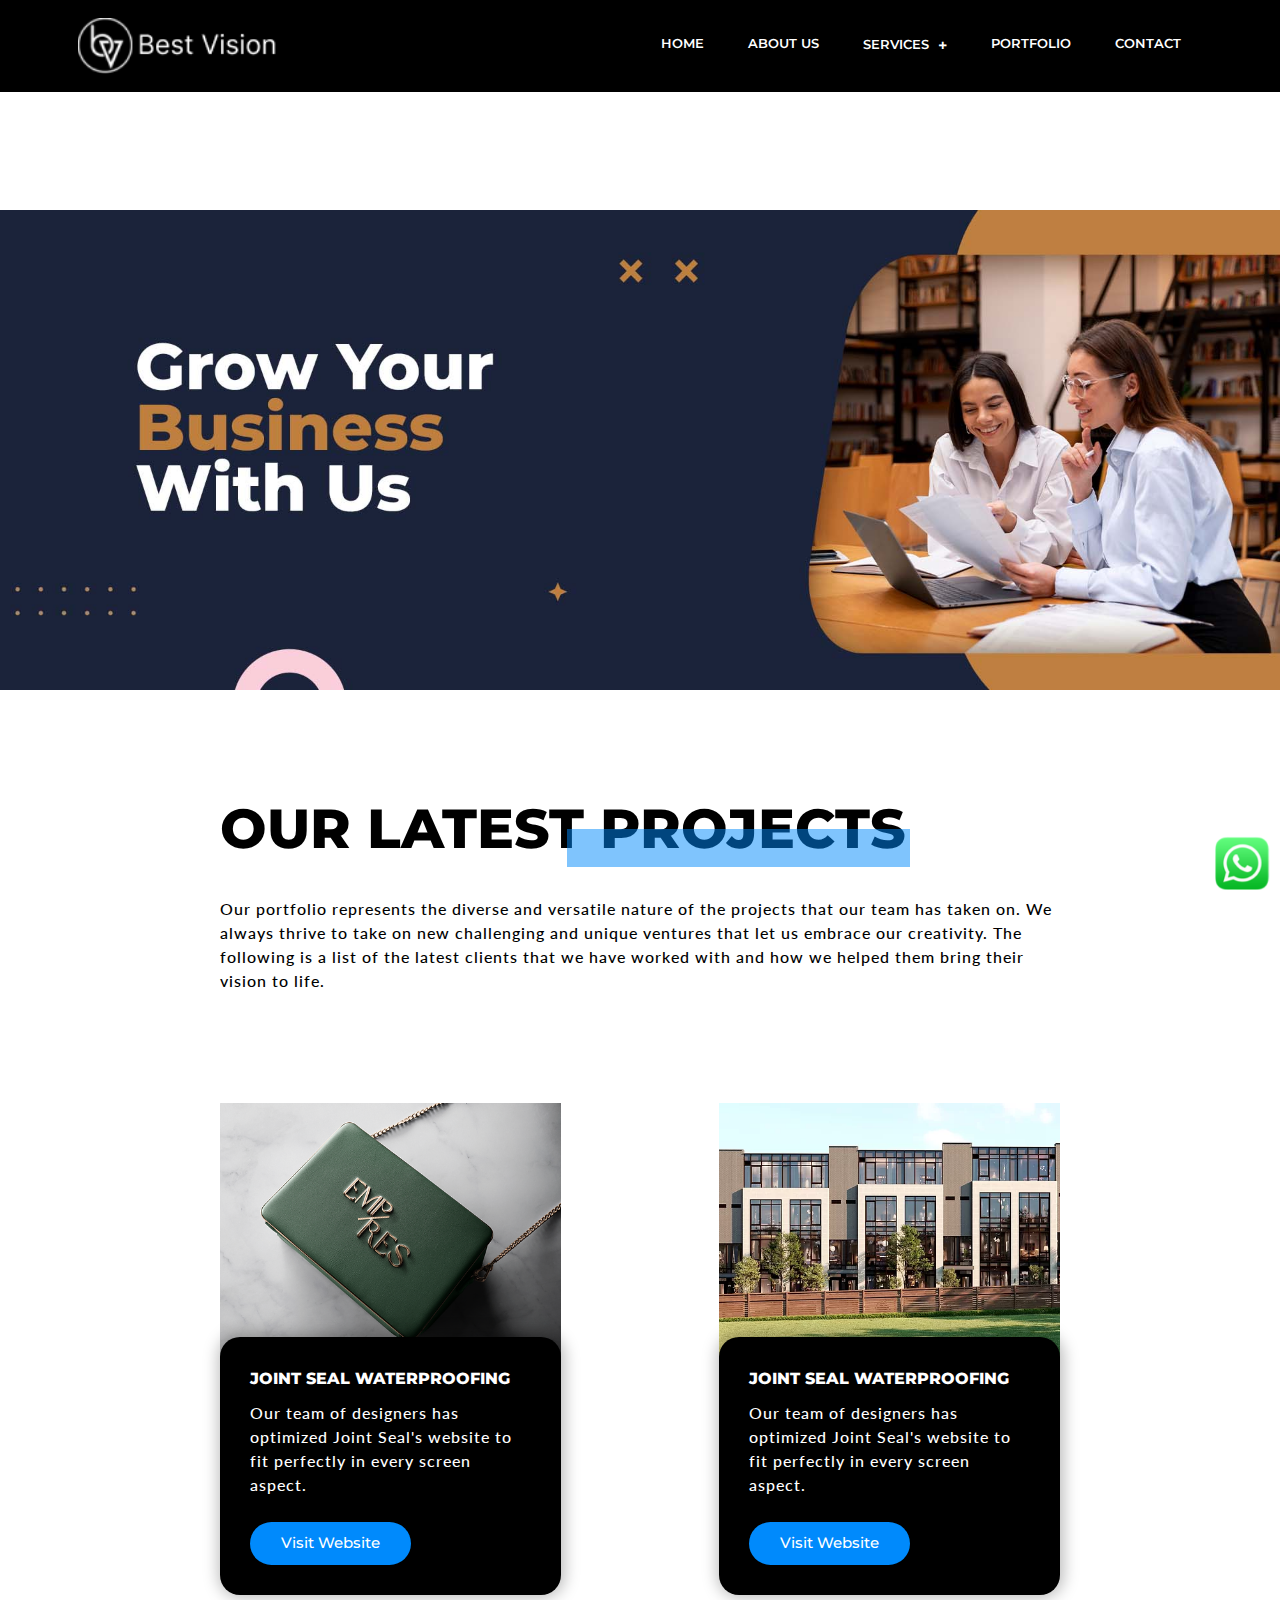
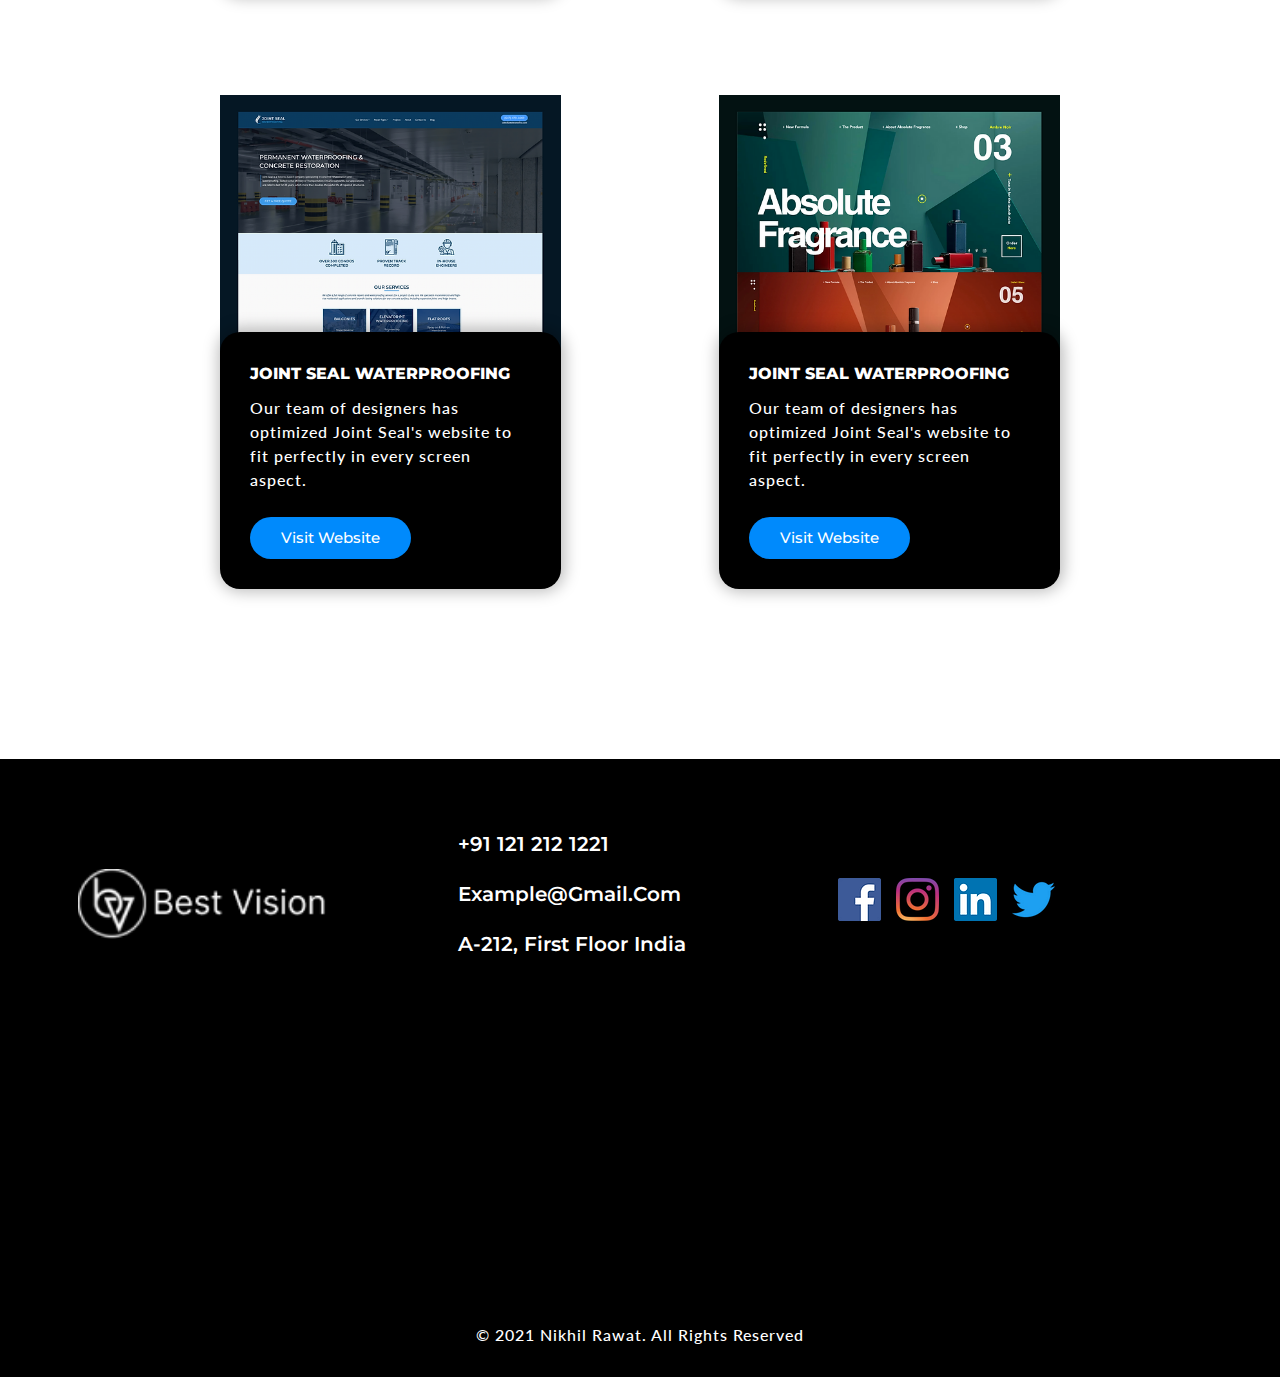
<file: portfolio.html>
<!DOCTYPE html>
<html lang="en">

<head>
    <meta charset="UTF-8">
    <meta http-equiv="X-UA-Compatible" content="IE=edge">
    <meta name="viewport" content="width=device-width, initial-scale=1.0">
    <title>Business Website</title>
    <link rel="shortcut icon" href="favicon.ico" type="image/x-icon" />

   
    <link href="https://cdn.jsdelivr.net/npm/bootstrap@5.1.3/dist/css/bootstrap.min.css" rel="stylesheet">

    <link rel="stylesheet" href="https://cdnjs.cloudflare.com/ajax/libs/font-awesome/5.15.4/css/all.min.css" />

   
    <link rel="stylesheet" href="css/style.css">
    <link rel="stylesheet" href="css/responsive-style.css">
</head>

<body class="home">
 
    <header id="full_nav">
        <div class="header fixed-top">
            <div class="container">
                <nav class="navbar navbar-expand-lg">
                    <a class="navbar-brand" href="index.html">
                        <img src="./images/logo.png" alt="">
                    </a>
                    <button class="navbar-toggler" type="button" data-bs-toggle="collapse" data-bs-target="#main-nav"
                        aria-controls="main-nav" aria-expanded="false" aria-label="Toggle navigation">
                        <i class="fas fa-stream navbar-toggler-icon"></i>
                    </button>

                    <div class="collapse navbar-collapse" id="main-nav">
                        <ul class="navbar-nav ms-auto">
                            <li class="nav-item">
                                <a class="nav-link" href="index.html">Home</a>
                            </li>

                            <li class="nav-item">
                                <a class="nav-link" href="about.html">About Us</a>
                            </li>
                            <li class="nav-item dropdown">
                                <a class="nav-link dropdown-toggle"  id="navbarDropdown"
                                    role="button">
                                    Services
                                </a>
                                <ul class="dropdown-menu" aria-labelledby="navbarDropdown">
                                    <li><a class="dropdown-item" href="website.html">Website</a></li>
                                    <li><a class="dropdown-item" href="branding.html">Branding</a></li>
                                    <li><a class="dropdown-item" href="advertising.html">Advertising</a></li>
                                    <li><a class="dropdown-item" href="social-media.html">Social Media</a></li>
                                </ul>
                            </li>
                            <li class="nav-item">
                                <a class="nav-link active" href="portfolio.html">Portfolio</a>
                            </li>
                            <li class="nav-item">
                                <a class="nav-link" href="contact.html">Contact</a>
                            </li>
                        </ul>
                    </div>
                </nav>
            </div>
        </div>
    </header>
   
    <section class="parallax parallax-main img1">
        <div class="main-wrapper wrapper">
            <div class="container">
                <div class="row mb-5 justify-content-center">
                    <div class="col-lg-9">
                        <div class="sec-title">
                            <h1>Our latest Projects</h1>
                            <p class="text-black">Our portfolio represents the diverse and versatile nature of the
                                projects that our team has taken on. We always thrive to take on new challenging and
                                unique ventures that let us embrace our creativity. The following is a list of the
                                latest clients that we have worked with and how we helped them bring their vision to
                                life.</p>
                        </div>
                    </div>
                </div>
            </div>
    </section>

    <section class="wrapper portfolio-services pt-0">
        <div class="container">
            <div class="row justify-content-center">
                <div class="col-lg-9">
                    <div class="row justify-content-between">
                        <div class="col-md-5 col-sm-6 mb-5">
                            <div class="card border-0 position-relative">
                                <img src="./images/work/w1.webp" class="img-fluid">
                                <div class="card-detail">
                                    <h5>Joint Seal Waterproofing</h5>
                                    <p>Our team of designers has optimized Joint Seal's website to fit perfectly in
                                        every screen aspect.</p>
                                    <a href="" class="btn main-btn">Visit Website</a>
                                </div>
                            </div>
                        </div>
                        <div class="col-md-5 col-sm-6 mb-5">
                            <div class="card border-0 position-relative">
                                <img src="./images/work/w2.webp" class="img-fluid">
                                <div class="card-detail">
                                    <h5>Joint Seal Waterproofing</h5>
                                    <p>Our team of designers has optimized Joint Seal's website to fit perfectly in
                                        every screen aspect.</p>
                                    <a href="" class="btn main-btn">Visit Website</a>
                                </div>
                            </div>
                        </div>

                    </div>
                </div>
            </div>
            <div class="row justify-content-center wrapper">
                <div class="col-lg-9">
                    <div class="row justify-content-between">
                        <div class="col-md-5 col-sm-6 mb-5">
                            <div class="card border-0 position-relative">
                                <img src="./images/work/w3.webp" class="img-fluid">
                                <div class="card-detail">
                                    <h5>Joint Seal Waterproofing</h5>
                                    <p>Our team of designers has optimized Joint Seal's website to fit perfectly in
                                        every screen aspect.</p>
                                    <a href="" class="btn main-btn">Visit Website</a>
                                </div>
                            </div>
                        </div>
                        <div class="col-md-5 col-sm-6 mb-5">
                            <div class="card border-0 position-relative">
                                <img src="./images/work/w4.webp" class="img-fluid">
                                <div class="card-detail">
                                    <h5>Joint Seal Waterproofing</h5>
                                    <p>Our team of designers has optimized Joint Seal's website to fit perfectly in
                                        every screen aspect.</p>
                                    <a href="" class="btn main-btn">Visit Website</a>
                                </div>
                            </div>
                        </div>

                    </div>
                </div>
            </div>
        </div>
    </section>

   
    <section class="footer_wrapper wrapper">
        <div class="container">
            <div class="row align-items-center mb-5">
                <div class="col-lg-4 col-sm-6 mb-5 mb-lg-0 footer-logo">
                    <img src="./images/logo.png" />
                </div>
                <div class="col-lg-4 col-sm-6 mb-5 mb-lg-0">
                    <h5><a href="#">+91 121 212 1221</a></h5>
                    <h5><a href="#">example@gmail.com</a></h5>
                    <h5>A-212, First Floor India</h5>
                </div>
                <div class="col-lg-4 col-sm-6 mb-5 mb-lg-0">
                    <ul class="link-widget p-0">
                        <li><a href="#"><img src="./images/social-media/f.webp" /></a></li>
                        <li><a href="#"><img src="./images/social-media/i.webp" /></a></li>
                        <li><a href="#"><img src="./images/social-media/l.webp" /></a></li>
                        <li><a href="#"><img src="./images/social-media/t.webp" /></a></li>
                    </ul>
                </div>
            </div>
        </div>
        <div class="container-fluid pt-5 px-0">
            <div class="row">
                <div class="col-12">
                    <iframe
                        src="https://www.google.com/maps/embed?pb=!1m14!1m12!1m3!1d14016.9363925419!2d77.18302375!3d28.5627323!2m3!1f0!2f0!3f0!3m2!1i1024!2i768!4f13.1!5e0!3m2!1sen!2sin!4v1654846055849!5m2!1sen!2sin"
                        width="100%" height="250" style="border:0;" allowfullscreen="" loading="lazy"
                        referrerpolicy="no-referrer-when-downgrade"></iframe>
                </div>
            </div>
        </div>
        <div class="container-fluid copyright-section   ">
            <p>© 2021 Nikhil Rawat. All Rights Reserved</p>
        </div>
    </section>
   
    <div class="whatsapp-icon">
        <div class="whatsapp"><a href="https://api.whatsapp.com/send?phone=+91 121 212 1221&amp;text=Hello"
                target="_blank&quot;">
                <img src="./images/whatspp.png"></a>
        </div>
    </div>
    <script src="https://cdn.jsdelivr.net/npm/@popperjs/core@2.10.2/dist/umd/popper.min.js"></script>
    <script src="https://cdn.jsdelivr.net/npm/bootstrap@5.1.3/dist/js/bootstrap.min.js"></script>


    <script src="js/main.js"></script>
</body>

</html>
</file>
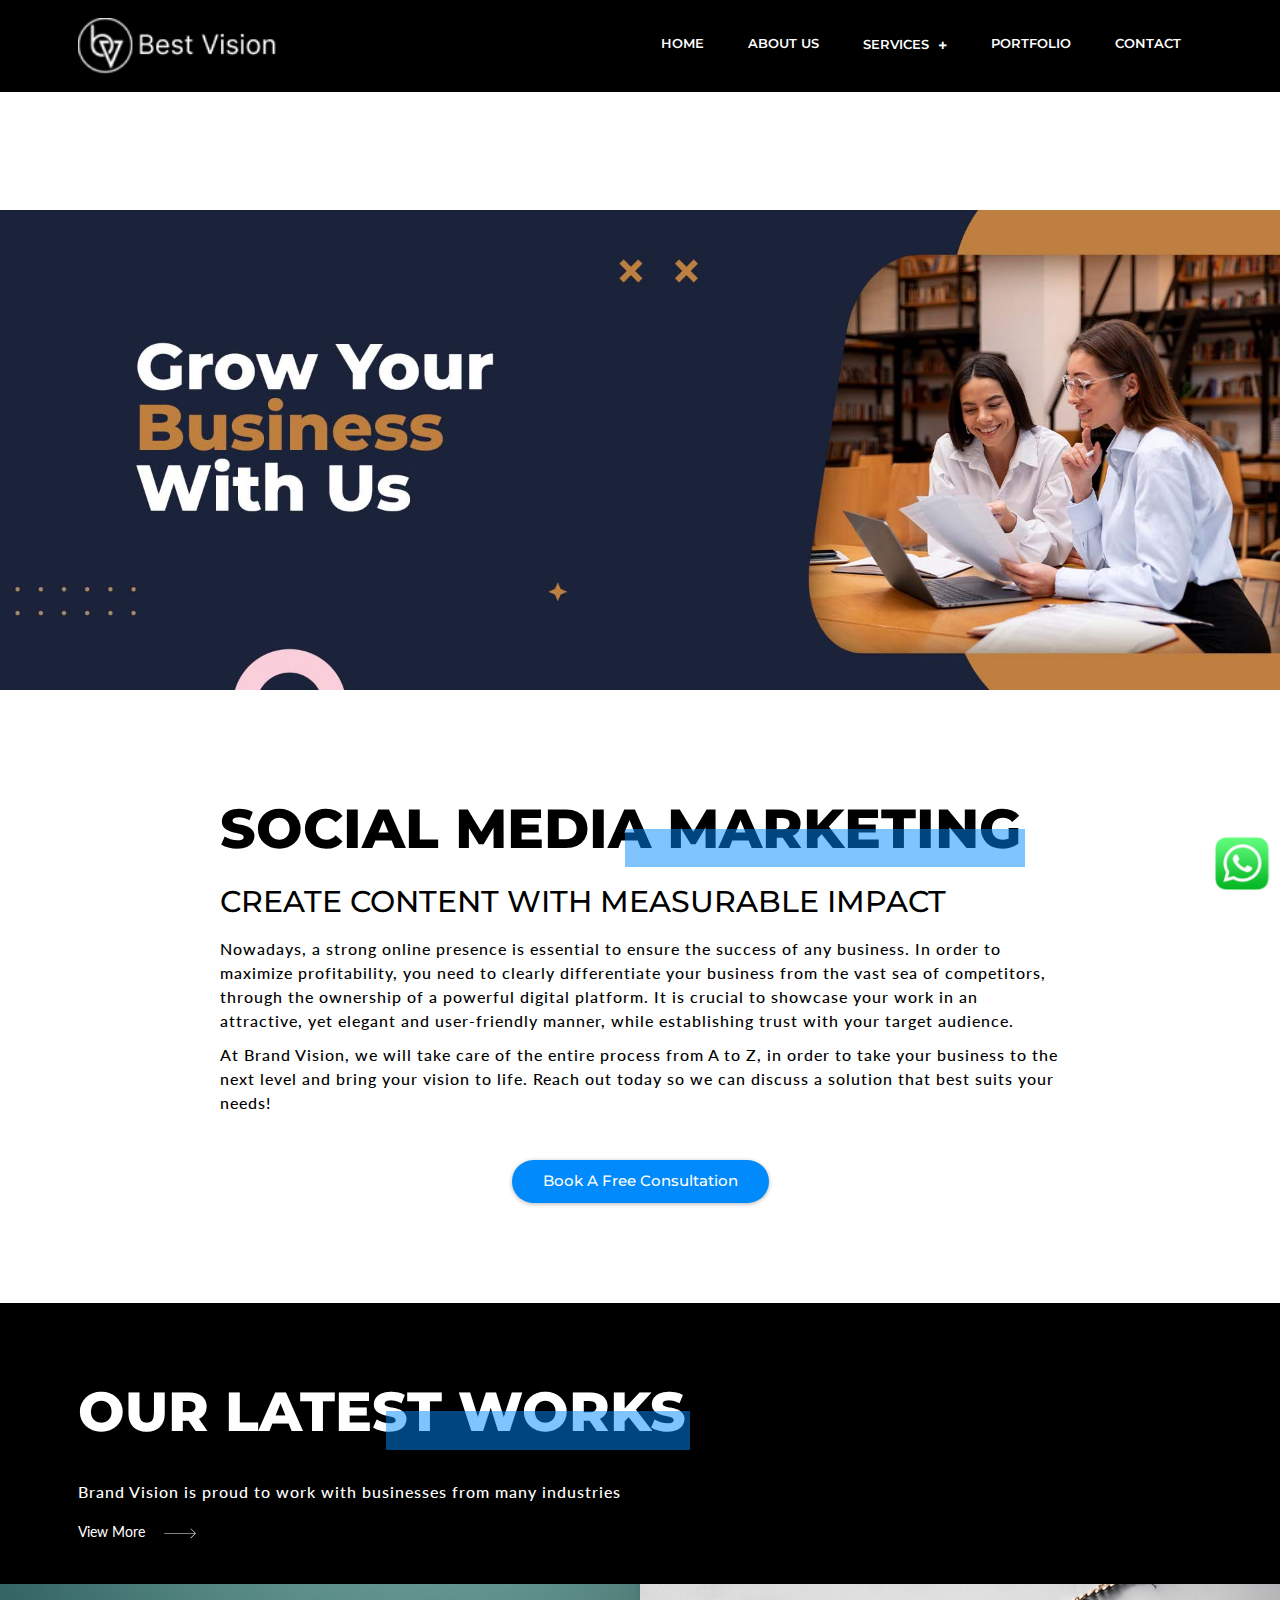
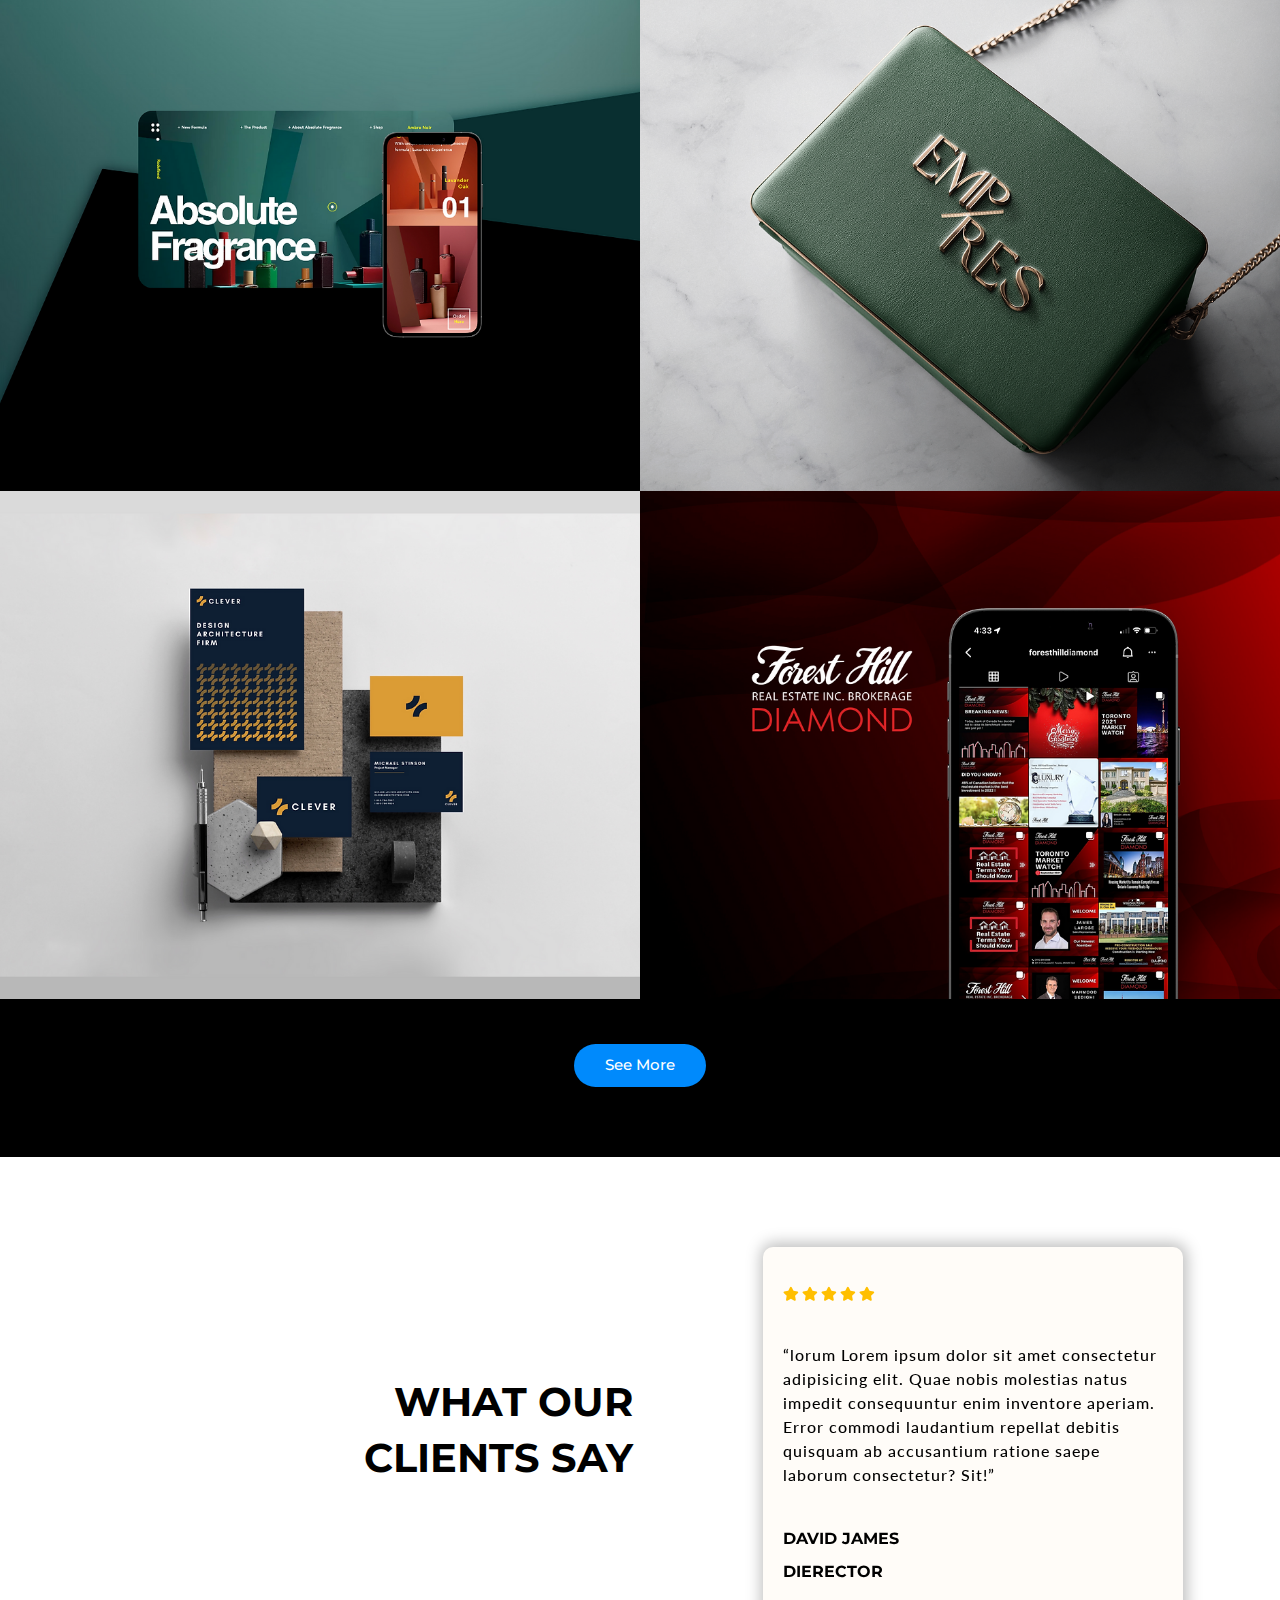
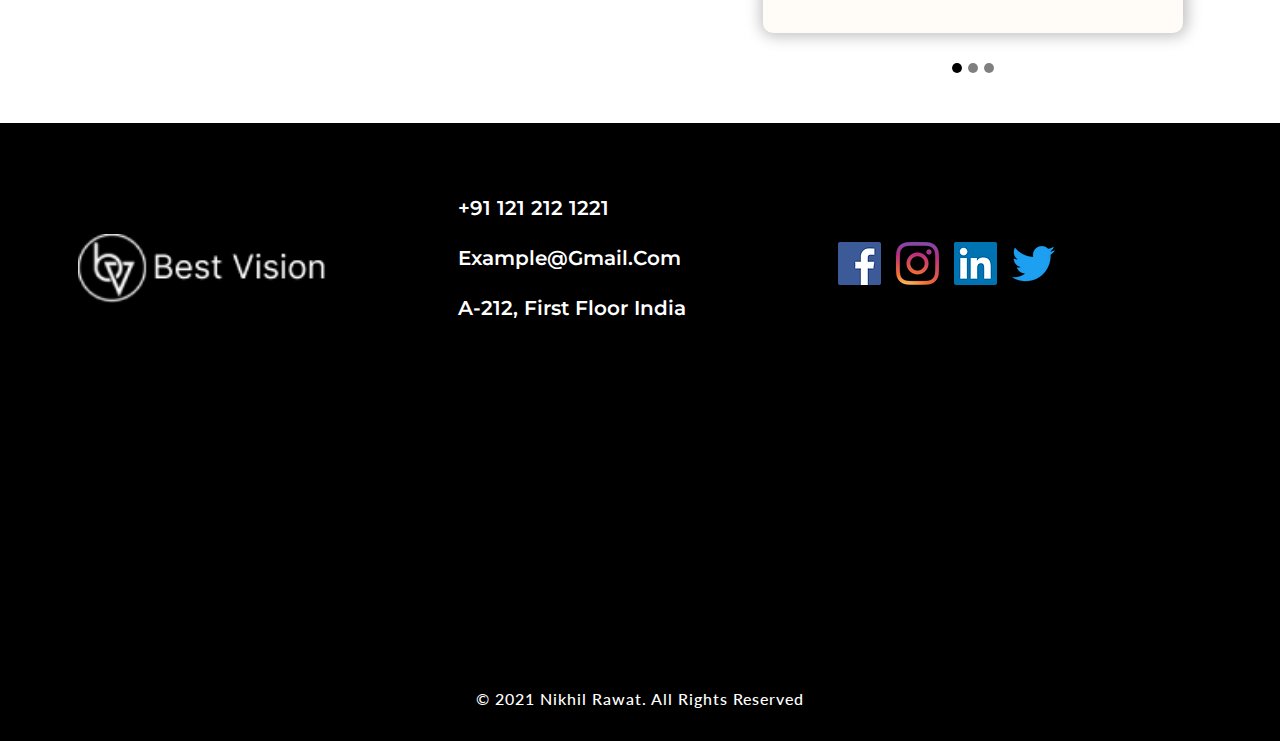
<file: social-media.html>
<!DOCTYPE html>
<html lang="en">

<head>
    <meta charset="UTF-8">
    <meta http-equiv="X-UA-Compatible" content="IE=edge">
    <meta name="viewport" content="width=device-width, initial-scale=1.0">
    <title>Business Website</title>
    <link rel="shortcut icon" href="favicon.ico" type="image/x-icon" />


    <link href="https://cdn.jsdelivr.net/npm/bootstrap@5.1.3/dist/css/bootstrap.min.css" rel="stylesheet">

   
    <link rel="stylesheet" href="https://cdnjs.cloudflare.com/ajax/libs/font-awesome/5.15.4/css/all.min.css" />

   
    <link rel="stylesheet" href="css/style.css">
    <link rel="stylesheet" href="css/responsive-style.css">
</head>

<body class="services">
   
    <header id="full_nav">
        <div class="header fixed-top">
            <div class="container">
                <nav class="navbar navbar-expand-lg">
                    <a class="navbar-brand" href="index.html">
                        <img src="./images/logo.png" alt="">
                    </a>
                    <button class="navbar-toggler" type="button" data-bs-toggle="collapse" data-bs-target="#main-nav"
                        aria-controls="main-nav" aria-expanded="false" aria-label="Toggle navigation">
                        <i class="fas fa-stream navbar-toggler-icon"></i>
                    </button>

                    <div class="collapse navbar-collapse" id="main-nav">
                        <ul class="navbar-nav ms-auto">
                            <li class="nav-item">
                                <a class="nav-link" href="index.html">Home</a>
                            </li>

                            <li class="nav-item">
                                <a class="nav-link" href="about.html">About Us</a>
                            </li>
                            <li class="nav-item dropdown">
                                <a class="nav-link dropdown-toggle" id="navbarDropdown"
                                    role="button">
                                    Services
                                </a>
                                <ul class="dropdown-menu" aria-labelledby="navbarDropdown">
                                    <li><a class="dropdown-item" href="website.html">Website</a></li>
                                    <li><a class="dropdown-item" href="branding.html">Branding</a></li>
                                    <li><a class="dropdown-item" href="advertising.html">Advertising</a></li>
                                    <li><a class="dropdown-item" href="social-media.html">Social Media</a></li>
                                </ul>
                            </li>
                            <li class="nav-item">
                                <a class="nav-link" href="portfolio.html">Portfolio</a>
                            </li>
                            <li class="nav-item">
                                <a class="nav-link" href="contact.html">Contact</a>
                            </li>
                        </ul>
                    </div>
                </nav>
            </div>
        </div>
    </header>
    
    <section class="parallax parallax-main img1">
        <div class="main-wrapper wrapper">
            <div class="container">
                <div class="row mb-5 justify-content-center">
                    <div class="col-lg-9">
                        <div class="sec-title">
                            <h1>SOCIAL MEDIA MARKETING</h1>
                            <h4>CREATE CONTENT WITH MEASURABLE IMPACT</h4>
                            <p class="text-black">Nowadays, a strong online presence is essential to ensure the success
                                of any business. In
                                order to maximize profitability, you need to clearly differentiate your business from
                                the vast sea of competitors, through the ownership of a powerful digital platform. It is
                                crucial to showcase your work in an attractive, yet elegant and user-friendly manner,
                                while establishing trust with your target audience.</p>
                            <p class="text-black">At Brand Vision, we will take care of the entire process from A to Z,
                                in order to take
                                your business to the next level and bring your vision to life. Reach out today so we can
                                discuss a solution that best suits your needs!</p>
                            <div class="text-center mt-5"><a href="contact.html" class="btn main-btn text-center">Book a
                                    Free Consultation</a></div>
                        </div>
                    </div>
                </div>
            </div>
    </section>
    
    <section class="work-wrapper wrapper">
        <div class="container">
            <div class="row mb-5">
                <div class="col-12">
                    <div class="sec-title">
                        <h1>OUR LATEST WORKS</h1>
                        <p>Brand Vision is proud to work with businesses from many industries</p>
                        <a href="#" class="View More view-link">View More<img src="./images/arrow.svg" class="ms-4"></a>
                    </div>
                </div>
            </div>
        </div>
        <div class="container-fluid px-lg-0">
            <div class="row">
                <div class="col-sm-6 p-0">
                    <div>
                        <img src="./images/work/1.webp" class="img-fluid" />
                    </div>
                </div>
                <div class="col-sm-6 p-0">
                    <div>
                        <img src="./images/work/2.webp" class="img-fluid" />
                    </div>
                </div>
                <div class="col-sm-6 p-0">
                    <div>
                        <img src="./images/work/3.webp" class="img-fluid" />
                    </div>
                </div>
                <div class="col-sm-6 p-0">
                    <div>
                        <img src="./images/work/4.webp" class="img-fluid" />
                    </div>
                </div>

                <div class="col-12 text-center mt-5">
                    <a href="#" class="btn main-btn">See More</a>
                </div>
            </div>
        </div>
    </section>
   
    <section class="testimonial-wrapper wrapper">
        <div class="container">
            <div class="row justify-content-between align-items-center">
                <div class="col-lg-6 text-lg-end">
                    <h2>WHAT OUR <br class="d-lg-block d-none">CLIENTS SAY</h2>
                </div>
                <div class="col-xl-5 col-lg-6">
                    <div id="carouselExampleIndicators" class="carousel slide" data-bs-ride="carousel">
                        <div class="carousel-indicators">
                            <button type="button" data-bs-target="#carouselExampleIndicators" data-bs-slide-to="0"
                                class="active" aria-current="true" aria-label="Slide 1"></button>
                            <button type="button" data-bs-target="#carouselExampleIndicators" data-bs-slide-to="1"
                                aria-label="Slide 2"></button>
                            <button type="button" data-bs-target="#carouselExampleIndicators" data-bs-slide-to="2"
                                aria-label="Slide 3"></button>
                        </div>
                        <div class="carousel-inner">
                            <div class="carousel-item active">
                                <div class="card">
                                    <div clas="rating">
                                        <i class="fas fa-star"></i>
                                        <i class="fas fa-star"></i>
                                        <i class="fas fa-star"></i>
                                        <i class="fas fa-star"></i>
                                        <i class="fas fa-star"></i>
                                    </div>
                                    <div class="py-5">
                                        <p>“lorum Lorem ipsum dolor sit amet consectetur adipisicing elit. Quae nobis
                                            molestias natus impedit consequuntur enim inventore aperiam. Error commodi
                                            laudantium repellat debitis quisquam ab accusantium ratione saepe laborum
                                            consectetur? Sit!”</p>
                                    </div>
                                    <div class="title">
                                        <h5>David James</h5>
                                        <h5>Dierector</h5>
                                    </div>
                                </div>
                            </div>
                            <div class="carousel-item">
                                <div class="card">
                                    <div clas="rating">
                                        <i class="fas fa-star"></i>
                                        <i class="fas fa-star"></i>
                                        <i class="fas fa-star"></i>
                                        <i class="fas fa-star"></i>
                                        <i class="fas fa-star"></i>
                                    </div>
                                    <div class="py-5">
                                        <p>“lorum Lorem ipsum dolor sit amet consectetur adipisicing elit. Quae nobis
                                            molestias natus impedit consequuntur enim inventore aperiam. Error commodi
                                            laudantium repellat debitis quisquam ab accusantium ratione saepe laborum
                                            consectetur? Sit!”</p>
                                    </div>
                                    <div class="title">
                                        <h5>David James</h5>
                                        <h5>Dierector</h5>
                                    </div>
                                </div>
                            </div>
                            <div class="carousel-item">
                                <div class="card">
                                    <div clas="rating">
                                        <i class="fas fa-star"></i>
                                        <i class="fas fa-star"></i>
                                        <i class="fas fa-star"></i>
                                        <i class="fas fa-star"></i>
                                        <i class="fas fa-star"></i>
                                    </div>
                                    <div class="py-5">
                                        <p>“lorum Lorem ipsum dolor sit amet consectetur adipisicing elit. Quae nobis
                                            molestias natus impedit consequuntur enim inventore aperiam. Error commodi
                                            laudantium repellat debitis quisquam ab accusantium ratione saepe laborum
                                            consectetur? Sit!”</p>
                                    </div>
                                    <div class="title">
                                        <h5>David James</h5>
                                        <h5>Dierector</h5>
                                    </div>
                                </div>
                            </div>
                            <div class="carousel-item">
                                <div class="card">
                                    <div clas="rating">
                                        <i class="fas fa-star"></i>
                                        <i class="fas fa-star"></i>
                                        <i class="fas fa-star"></i>
                                        <i class="fas fa-star"></i>
                                        <i class="fas fa-star"></i>
                                    </div>
                                    <div class="py-5">
                                        <p>“You guys rocked on our Social media & Website Project, Thank you Team for
                                            doing Such a Great Job ..”</p>
                                    </div>
                                    <div class="title">
                                        <h5>Girdhar</h5>
                                        <h5>Founder Of Girdhar</h5>
                                    </div>
                                </div>
                            </div>
                            <div class="carousel-item">
                                <div class="card">
                                    <div clas="rating">
                                        <i class="fas fa-star"></i>
                                        <i class="fas fa-star"></i>
                                        <i class="fas fa-star"></i>
                                        <i class="fas fa-star"></i>
                                        <i class="fas fa-star"></i>
                                    </div>
                                    <div class="py-5">
                                        <p>“We are greatly thankful to Analog for supporting us to explore and create
                                            our name as brand on social media. The team of Analog Webmedia works with
                                            full dedication and responsibility to make the market for our brand. It’s
                                            been more than 30 days since we are connected and we are like digital family
                                            now. We appreciate the work and support the working team for best outputs in
                                            future.” </p>
                                    </div>
                                    <div class="title">
                                        <h5>Virasati</h5>
                                        <h5>Founder Of Virasati</h5>
                                    </div>
                                </div>
                            </div>
                        </div>
                    </div>
                </div>
            </div>
        </div>
    </section>
   
    <section class="footer_wrapper wrapper">
        <div class="container">
            <div class="row align-items-center mb-5">
                <div class="col-lg-4 col-sm-6 mb-5 mb-lg-0 footer-logo">
                    <img src="./images/logo.png" />
                </div>
                <div class="col-lg-4 col-sm-6 mb-5 mb-lg-0">
                    <h5><a href="#">+91 121 212 1221</a></h5>
                    <h5><a href="#">example@gmail.com</a></h5>
                    <h5>A-212, First Floor India</h5>
                </div>
                <div class="col-lg-4 col-sm-6 mb-5 mb-lg-0">
                    <ul class="link-widget p-0">
                        <li><a href="#"><img src="./images/social-media/f.webp" /></a></li>
                        <li><a href="#"><img src="./images/social-media/i.webp" /></a></li>
                        <li><a href="#"><img src="./images/social-media/l.webp" /></a></li>
                        <li><a href="#"><img src="./images/social-media/t.webp" /></a></li>
                    </ul>
                </div>
            </div>
        </div>
        <div class="container-fluid pt-5 px-0">
            <div class="row">
                <div class="col-12">
                    <iframe
                        src="https://www.google.com/maps/embed?pb=!1m14!1m12!1m3!1d14016.9363925419!2d77.18302375!3d28.5627323!2m3!1f0!2f0!3f0!3m2!1i1024!2i768!4f13.1!5e0!3m2!1sen!2sin!4v1654846055849!5m2!1sen!2sin"
                        width="100%" height="250" style="border:0;" allowfullscreen="" loading="lazy"
                        referrerpolicy="no-referrer-when-downgrade"></iframe>
                </div>
            </div>
        </div>
        <div class="container-fluid copyright-section   ">
            <p>© 2021 Nikhil Rawat. All Rights Reserved</p>
        </div>
    </section>
  
    <div class="whatsapp-icon">
        <div class="whatsapp"><a href="https://api.whatsapp.com/send?phone=+91 121 212 1221&amp;text=Hello"
                target="_blank&quot;">
                <img src="./images/whatspp.png"></a>
        </div>
    </div>

   
    <script src="https://cdn.jsdelivr.net/npm/@popperjs/core@2.10.2/dist/umd/popper.min.js"></script>
    <script src="https://cdn.jsdelivr.net/npm/bootstrap@5.1.3/dist/js/bootstrap.min.js"></script>

   
    <script src="js/main.js"></script>
</body>

</html>
</file>
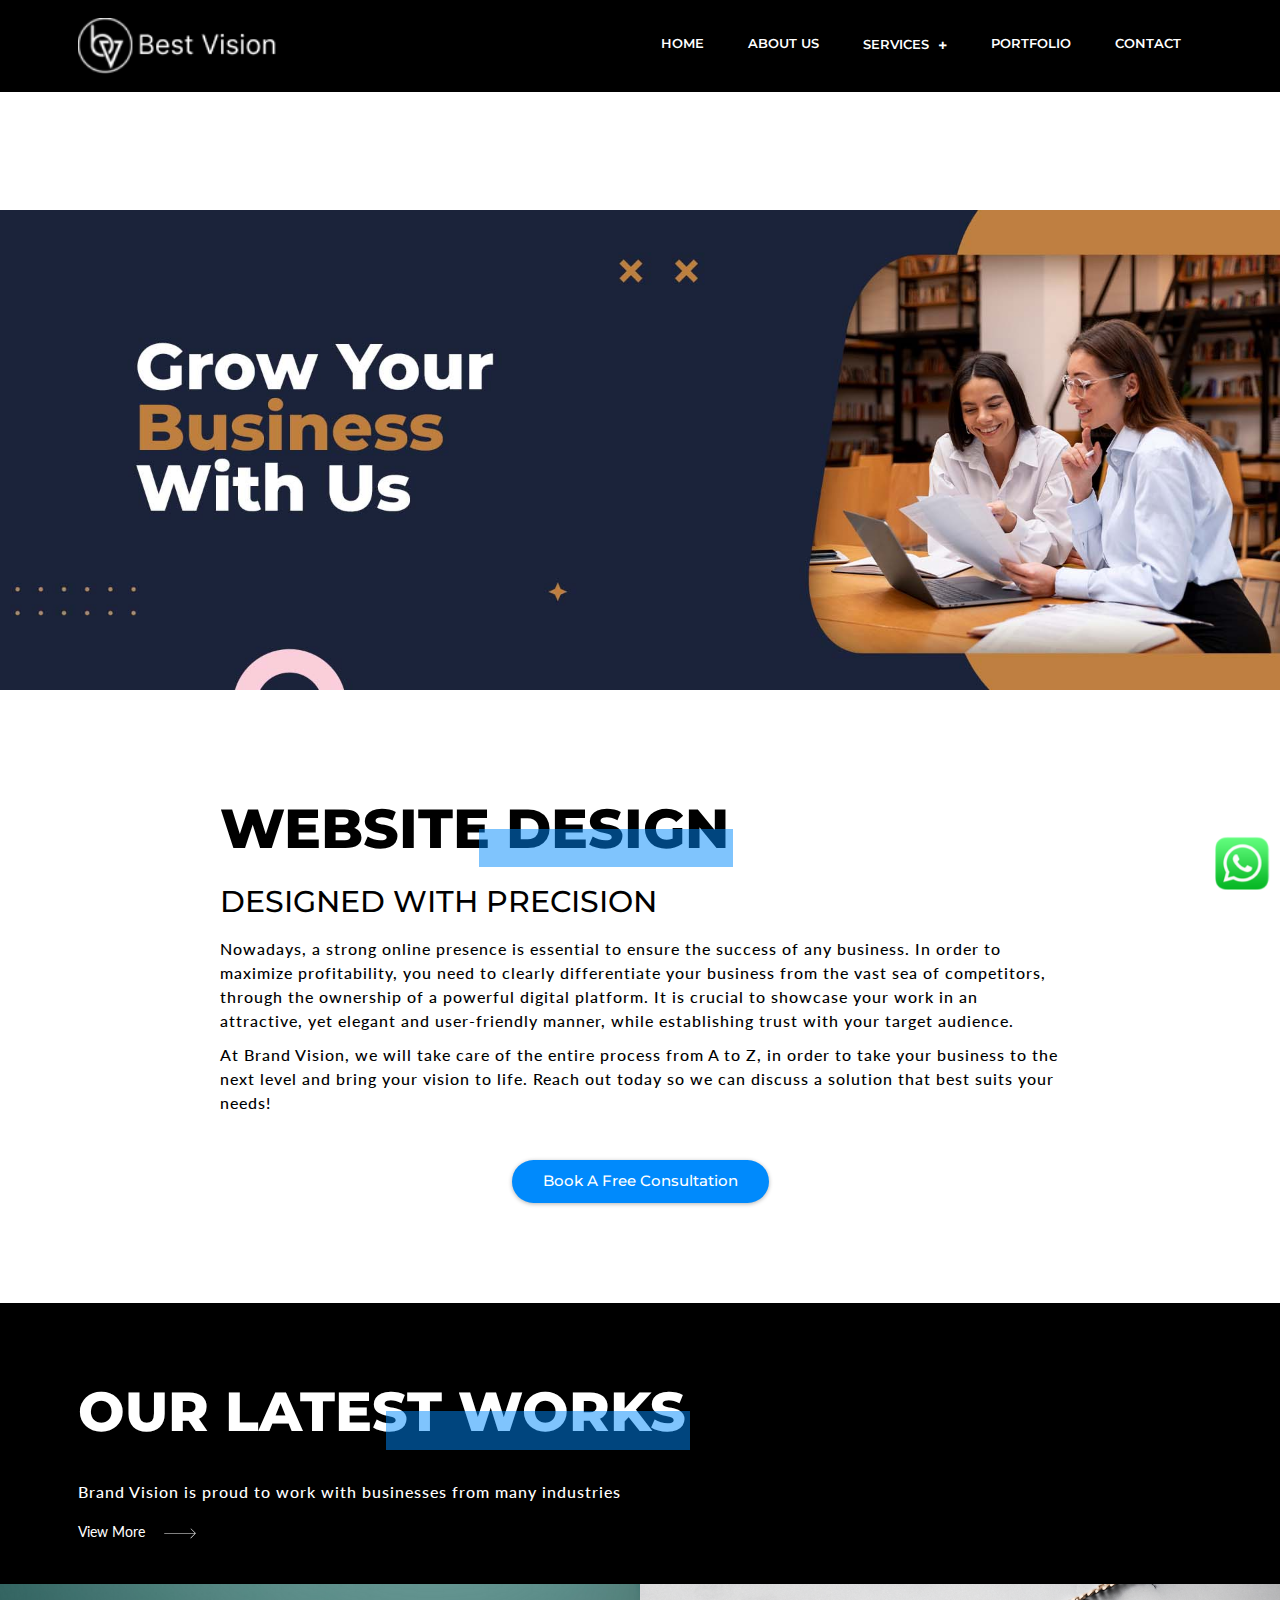
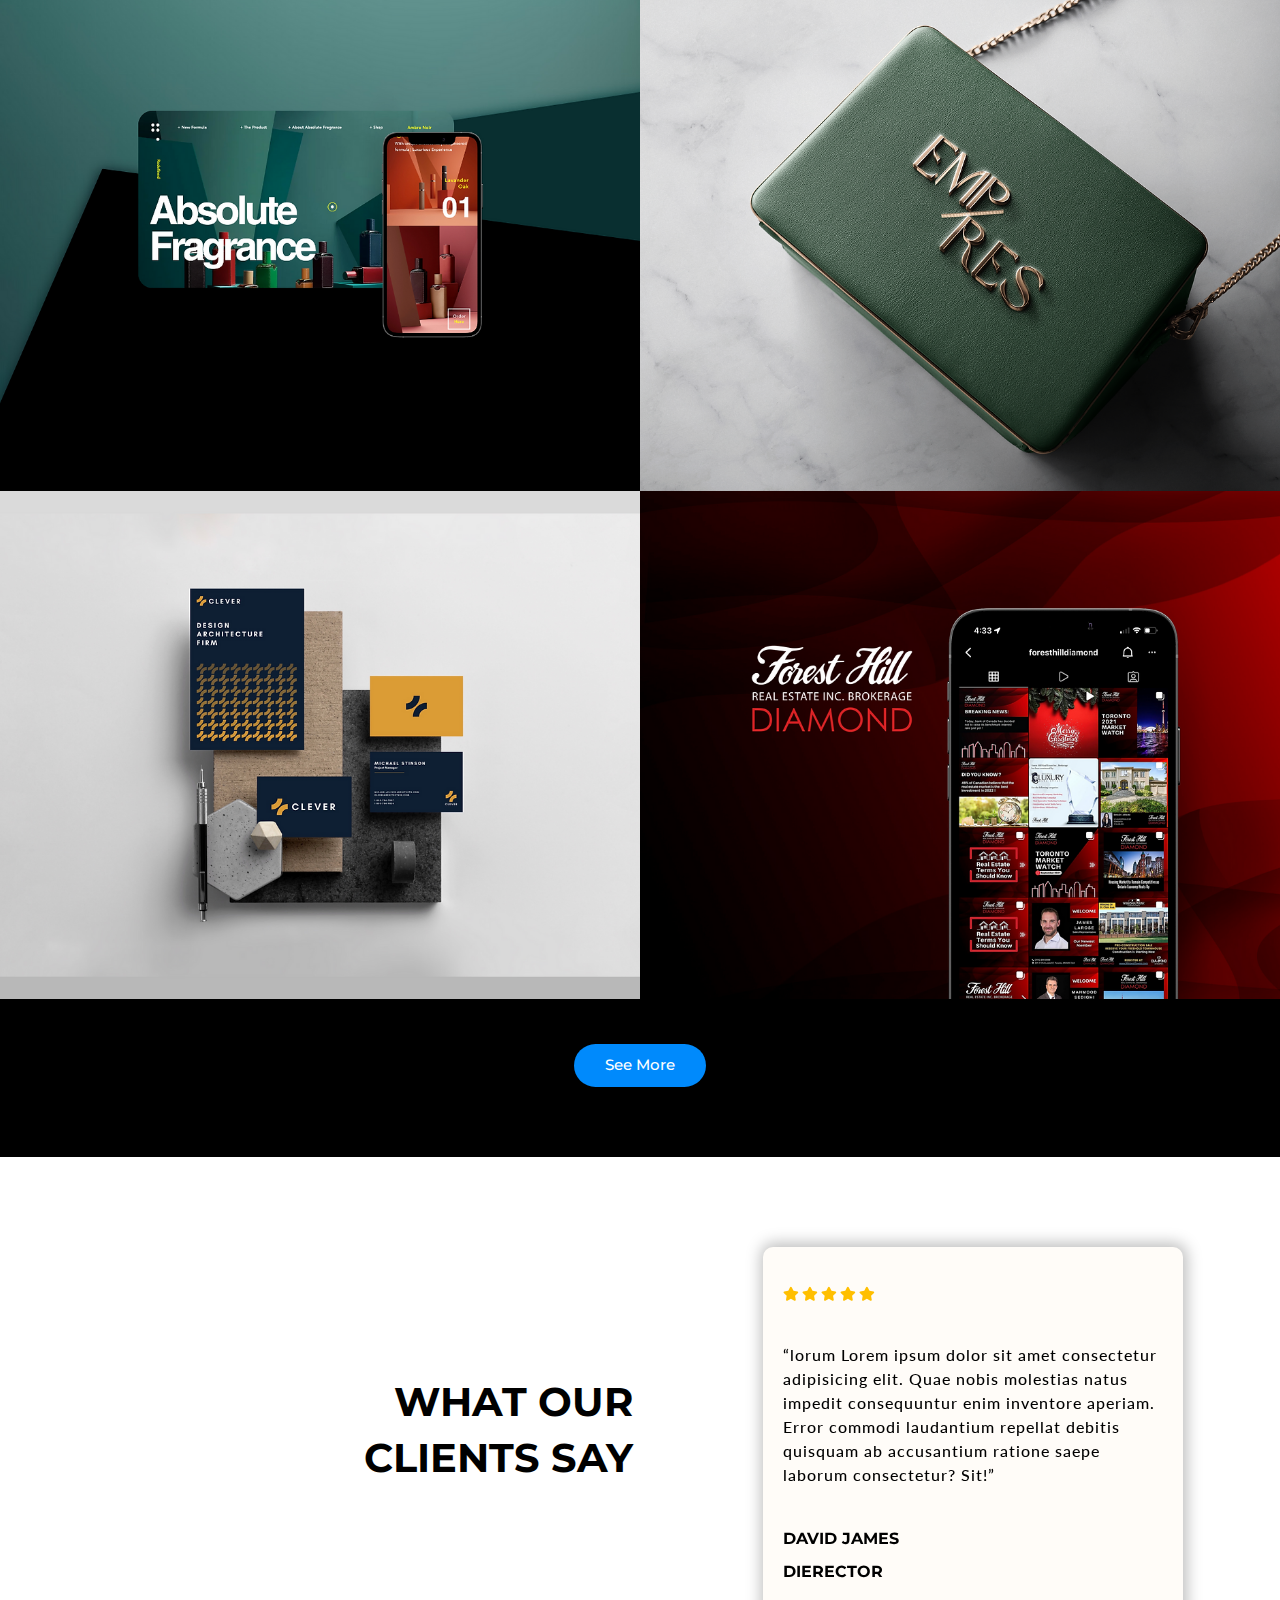
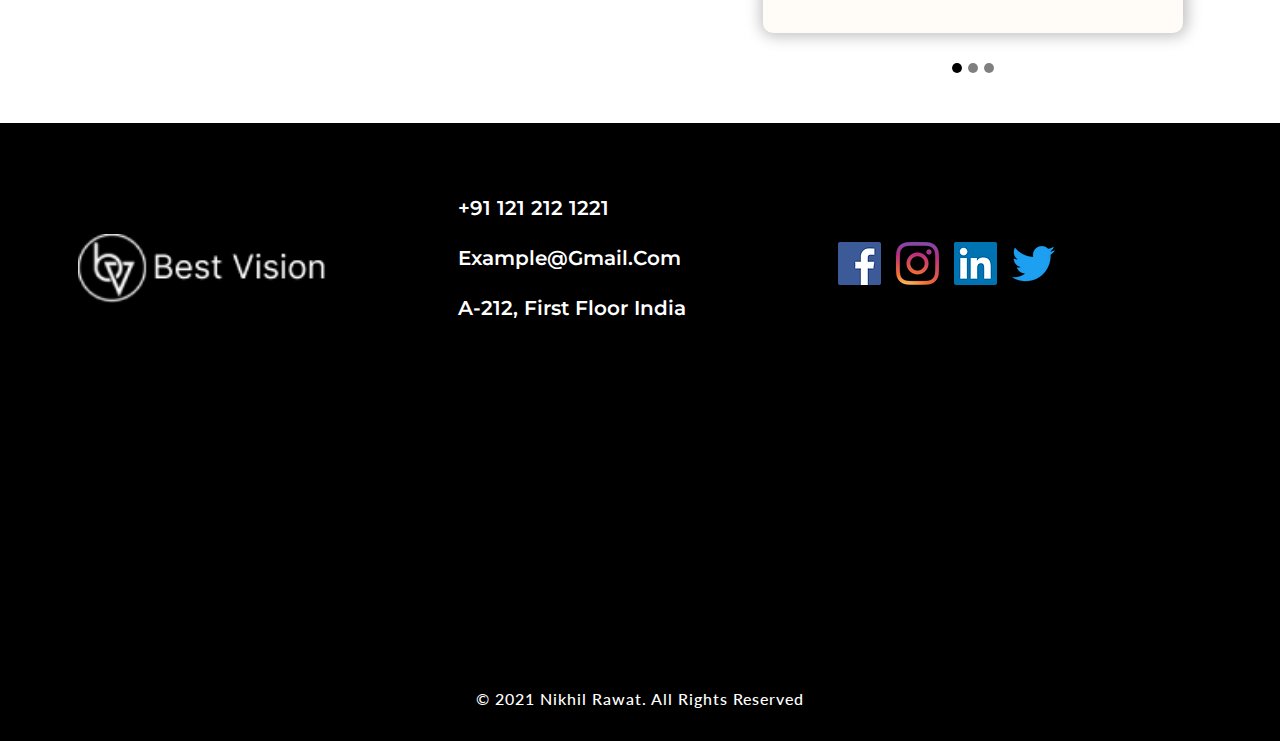
<file: website.html>
<!DOCTYPE html>
<html lang="en">

<head>
    <meta charset="UTF-8">
    <meta http-equiv="X-UA-Compatible" content="IE=edge">
    <meta name="viewport" content="width=device-width, initial-scale=1.0">
    <title>Business Website</title>
    <link rel="shortcut icon" href="favicon.ico" type="image/x-icon" />

 
    <link href="https://cdn.jsdelivr.net/npm/bootstrap@5.1.3/dist/css/bootstrap.min.css" rel="stylesheet">

  
    <link rel="stylesheet" href="https://cdnjs.cloudflare.com/ajax/libs/font-awesome/5.15.4/css/all.min.css" />

   
    <link rel="stylesheet" href="css/style.css">
    <link rel="stylesheet" href="css/responsive-style.css">
</head>

<body class="services">
   
    <header id="full_nav">
        <div class="header fixed-top">
            <div class="container">
                <nav class="navbar navbar-expand-lg">
                    <a class="navbar-brand" href="index.html">
                        <img src="./images/logo.png" alt="">
                    </a>
                    <button class="navbar-toggler" type="button" data-bs-toggle="collapse" data-bs-target="#main-nav"
                        aria-controls="main-nav" aria-expanded="false" aria-label="Toggle navigation">
                        <i class="fas fa-stream navbar-toggler-icon"></i>
                    </button>

                    <div class="collapse navbar-collapse" id="main-nav">
                        <ul class="navbar-nav ms-auto">
                            <li class="nav-item">
                                <a class="nav-link" href="index.html">Home</a>
                            </li>

                            <li class="nav-item">
                                <a class="nav-link" href="about.html">About Us</a>
                            </li>
                            <li class="nav-item dropdown">
                                <a class="nav-link dropdown-toggle"  id="navbarDropdown"
                                    role="button">
                                    Services
                                </a>
                                <ul class="dropdown-menu" aria-labelledby="navbarDropdown">
                                    <li><a class="dropdown-item" href="website.html">Website</a></li>
                                    <li><a class="dropdown-item" href="branding.html">Branding</a></li>
                                    <li><a class="dropdown-item" href="advertising.html">Advertising</a></li>
                                    <li><a class="dropdown-item" href="social-media.html">Social Media</a></li>
                                </ul>
                            </li>
                            <li class="nav-item">
                                <a class="nav-link" href="portfolio.html">Portfolio</a>
                            </li>
                            <li class="nav-item">
                                <a class="nav-link" href="contact.html">Contact</a>
                            </li>
                        </ul>
                    </div>
                </nav>
            </div>
        </div>
    </header>
   
    <section class="parallax parallax-main img1">
        <div class="main-wrapper wrapper">
            <div class="container">
                <div class="row mb-5 justify-content-center">
                    <div class="col-lg-9">
                        <div class="sec-title">
                            <h1>WEBSITE DESIGN</h1>
                            <h4>DESIGNED WITH PRECISION</h4>
                            <p class="text-black">Nowadays, a strong online presence is essential to ensure the success
                                of any business. In
                                order to maximize profitability, you need to clearly differentiate your business from
                                the vast sea of competitors, through the ownership of a powerful digital platform. It is
                                crucial to showcase your work in an attractive, yet elegant and user-friendly manner,
                                while establishing trust with your target audience.</p>
                            <p class="text-black">At Brand Vision, we will take care of the entire process from A to Z,
                                in order to take
                                your business to the next level and bring your vision to life. Reach out today so we can
                                discuss a solution that best suits your needs!</p>
                            <div class="text-center mt-5"><a href="contact.html" class="btn main-btn text-center">Book a
                                    Free Consultation</a></div>
                        </div>
                    </div>
                </div>
            </div>
    </section>
   
    <section class="work-wrapper wrapper">
        <div class="container">
            <div class="row mb-5">
                <div class="col-12">
                    <div class="sec-title">
                        <h1>OUR LATEST WORKS</h1>
                        <p>Brand Vision is proud to work with businesses from many industries</p>
                        <a href="#" class="View More view-link">View More<img src="./images/arrow.svg" class="ms-4"></a>
                    </div>
                </div>
            </div>
        </div>
        <div class="container-fluid px-lg-0">
            <div class="row">
                <div class="col-sm-6 p-0">
                    <div>
                        <img src="./images/work/1.webp" class="img-fluid" />
                    </div>
                </div>
                <div class="col-sm-6 p-0">
                    <div>
                        <img src="./images/work/2.webp" class="img-fluid" />
                    </div>
                </div>
                <div class="col-sm-6 p-0">
                    <div>
                        <img src="./images/work/3.webp" class="img-fluid" />
                    </div>
                </div>
                <div class="col-sm-6 p-0">
                    <div>
                        <img src="./images/work/4.webp" class="img-fluid" />
                    </div>
                </div>

                <div class="col-12 text-center mt-5">
                    <a href="#" class="btn main-btn">See More</a>
                </div>
            </div>
        </div>
    </section>
    
    <section class="testimonial-wrapper wrapper">
        <div class="container">
            <div class="row justify-content-between align-items-center">
                <div class="col-lg-6 text-lg-end">
                    <h2>WHAT OUR <br class="d-lg-block d-none">CLIENTS SAY</h2>
                </div>
                <div class="col-xl-5 col-lg-6">
                    <div id="carouselExampleIndicators" class="carousel slide" data-bs-ride="carousel">
                        <div class="carousel-indicators">
                            <button type="button" data-bs-target="#carouselExampleIndicators" data-bs-slide-to="0"
                                class="active" aria-current="true" aria-label="Slide 1"></button>
                            <button type="button" data-bs-target="#carouselExampleIndicators" data-bs-slide-to="1"
                                aria-label="Slide 2"></button>
                            <button type="button" data-bs-target="#carouselExampleIndicators" data-bs-slide-to="2"
                                aria-label="Slide 3"></button>
                        </div>
                        <div class="carousel-inner">
                            <div class="carousel-item active">
                                <div class="card">
                                    <div clas="rating">
                                        <i class="fas fa-star"></i>
                                        <i class="fas fa-star"></i>
                                        <i class="fas fa-star"></i>
                                        <i class="fas fa-star"></i>
                                        <i class="fas fa-star"></i>
                                    </div>
                                    <div class="py-5">
                                        <p>“lorum Lorem ipsum dolor sit amet consectetur adipisicing elit. Quae nobis molestias natus impedit consequuntur enim inventore aperiam. Error commodi laudantium repellat debitis quisquam ab accusantium ratione saepe laborum consectetur? Sit!”</p>
                                    </div>
                                    <div class="title">
                                        <h5>David James</h5>
                                        <h5>Dierector</h5>
                                    </div>
                                </div>
                            </div>
                            <div class="carousel-item">
                                <div class="card">
                                    <div clas="rating">
                                        <i class="fas fa-star"></i>
                                        <i class="fas fa-star"></i>
                                        <i class="fas fa-star"></i>
                                        <i class="fas fa-star"></i>
                                        <i class="fas fa-star"></i>
                                    </div>
                                    <div class="py-5">
                                        <p>“lorum Lorem ipsum dolor sit amet consectetur adipisicing elit. Quae nobis molestias natus impedit consequuntur enim inventore aperiam. Error commodi laudantium repellat debitis quisquam ab accusantium ratione saepe laborum consectetur? Sit!”</p>
                                    </div>
                                    <div class="title">
                                        <h5>David James</h5>
                                        <h5>Dierector</h5>
                                    </div>
                                </div>
                            </div>
                            <div class="carousel-item">
                                <div class="card">
                                    <div clas="rating">
                                        <i class="fas fa-star"></i>
                                        <i class="fas fa-star"></i>
                                        <i class="fas fa-star"></i>
                                        <i class="fas fa-star"></i>
                                        <i class="fas fa-star"></i>
                                    </div>
                                    <div class="py-5">
                                        <p>“lorum Lorem ipsum dolor sit amet consectetur adipisicing elit. Quae nobis molestias natus impedit consequuntur enim inventore aperiam. Error commodi laudantium repellat debitis quisquam ab accusantium ratione saepe laborum consectetur? Sit!”</p>
                                    </div>
                                    <div class="title">
                                        <h5>David James</h5>
                                        <h5>Dierector</h5>
                                    </div>
                                </div>
                            </div>
                            <div class="carousel-item">
                                <div class="card">
                                    <div clas="rating">
                                        <i class="fas fa-star"></i>
                                        <i class="fas fa-star"></i>
                                        <i class="fas fa-star"></i>
                                        <i class="fas fa-star"></i>
                                        <i class="fas fa-star"></i>
                                    </div>
                                    <div class="py-5">
                                        <p>“You guys rocked on our Social media & Website Project, Thank you Team for
                                            doing Such a Great Job ..”</p>
                                    </div>
                                    <div class="title">
                                        <h5>Girdhar</h5>
                                        <h5>Founder Of Girdhar</h5>
                                    </div>
                                </div>
                            </div>
                            <div class="carousel-item">
                                <div class="card">
                                    <div clas="rating">
                                        <i class="fas fa-star"></i>
                                        <i class="fas fa-star"></i>
                                        <i class="fas fa-star"></i>
                                        <i class="fas fa-star"></i>
                                        <i class="fas fa-star"></i>
                                    </div>
                                    <div class="py-5">
                                        <p>“We are greatly thankful to Analog for supporting us to explore and create
                                            our name as brand on social media. The team of Analog Webmedia works with
                                            full dedication and responsibility to make the market for our brand. It’s
                                            been more than 30 days since we are connected and we are like digital family
                                            now. We appreciate the work and support the working team for best outputs in
                                            future.” </p>
                                    </div>
                                    <div class="title">
                                        <h5>Virasati</h5>
                                        <h5>Founder Of Virasati</h5>
                                    </div>
                                </div>
                            </div>
                        </div>
                    </div>
                </div>
            </div>
        </div>
    </section>
   
    <section class="footer_wrapper wrapper">
        <div class="container">
            <div class="row align-items-center mb-5">
                <div class="col-lg-4 col-sm-6 mb-5 mb-lg-0 footer-logo">
                    <img src="./images/logo.png" />
                </div>
                <div class="col-lg-4 col-sm-6 mb-5 mb-lg-0">
                    <h5><a href="#">+91 121 212 1221</a></h5>
                    <h5><a href="#">example@gmail.com</a></h5>
                    <h5>A-212, First Floor India</h5>
                </div>
                <div class="col-lg-4 col-sm-6 mb-5 mb-lg-0">
                    <ul class="link-widget p-0">
                        <li><a href="#"><img src="./images/social-media/f.webp" /></a></li>
                        <li><a href="#"><img src="./images/social-media/i.webp" /></a></li>
                        <li><a href="#"><img src="./images/social-media/l.webp" /></a></li>
                        <li><a href="#"><img src="./images/social-media/t.webp" /></a></li>
                    </ul>
                </div>
            </div>
        </div>
        <div class="container-fluid pt-5 px-0">
            <div class="row">
                <div class="col-12">
                    <iframe
                        src="https://www.google.com/maps/embed?pb=!1m14!1m12!1m3!1d14016.9363925419!2d77.18302375!3d28.5627323!2m3!1f0!2f0!3f0!3m2!1i1024!2i768!4f13.1!5e0!3m2!1sen!2sin!4v1654846055849!5m2!1sen!2sin"
                        width="100%" height="250" style="border:0;" allowfullscreen="" loading="lazy"
                        referrerpolicy="no-referrer-when-downgrade"></iframe>
                </div>
            </div>
        </div>
        <div class="container-fluid copyright-section   ">
            <p>© 2021 Nikhil Rawat. All Rights Reserved</p>
        </div>
    </section>
   
    <div class="whatsapp-icon">
        <div class="whatsapp"><a href="https://api.whatsapp.com/send?phone=+91 121 212 1221&amp;text=Hello"
                target="_blank&quot;">
                <img src="./images/whatspp.png"></a>
        </div>
    </div>

    <script src="https://cdn.jsdelivr.net/npm/@popperjs/core@2.10.2/dist/umd/popper.min.js"></script>
    <script src="https://cdn.jsdelivr.net/npm/bootstrap@5.1.3/dist/js/bootstrap.min.js"></script>

   
    <script src="js/main.js"></script>
</body>

</html>
</file>
<file: css/style.css>
/* General CSS */
@import url('https://fonts.googleapis.com/css2?family=Lato:wght@300;400;700;900&family=Montserrat:wght@400;500;700;800;900&display=swap');

*,
*::before,
*::after {
    -webkit-box-sizing: border-box;
    -moz-box-sizing: border-box;
    box-sizing: border-box;
    margin: 0;
    padding: 0;
    text-decoration: none;
    outline: none;
}

:root {

   
    --primary-color: #008AFC;
    --secondary-color: #014EBC;
    --light-pink-color: #FFFCF8;
    --light-color: #CCCCCC;
    --black-color: #000;
    --white-color: #fff;
    --box-shadow: 0.1rem -0.07rem 1.5rem 0.3rem rgb(0 0 0 / 26%);

 
    --primary-font: 'Lato', sans-serif;
    --secondary-font: 'Montserrat', sans-serif;
}

body,
html {
    font-size: 10px;
    font-weight: 400;
    font-family: var(--primary-font);
    scroll-behavior: smooth;
    overflow-x: hidden;
    line-height: 1.5;
}

h1 {
    color: var(--black-color);
    font-size: 5.5rem;
    font-weight: 800;
    font-family: var(--secondary-font);
    display: inline-block;
    text-transform: uppercase;
    line-height: 1.4;
    margin-bottom: 2rem;
}

h2 {
    color: var(--white-color);
    font-size: 4rem;
    font-weight: 700;
    font-family: var(--secondary-font);
    display: inline-block;
    text-transform: uppercase;
    line-height: 1.4;
    margin-bottom: 2rem;
}

h2 span {
    color: var(--primary-color);
}

h3 {
    font-size: 3rem;
    font-weight: 800;
    line-height: 1.3;
    font-family: var(--secondary-font);
    color: var(--white-color);
    margin-bottom: 1rem;
}

h4 {
    font-size: 3rem;
    font-weight: 500;
    line-height: 1;
    font-family: var(--secondary-font);
    color: var(--black-color);
    margin-bottom: 2rem;
}

h5 {
    font-size: 1.6rem;
    line-height: 1.5;
    color: var(--white-color);
    font-family: var(--secondary-font);
    margin-bottom: 0.9375rem;
    font-weight: 300;
    text-transform: uppercase;
}

p {
    font-size: 1.6rem;
    font-weight: 500;
    line-height: 1.5;
    letter-spacing: 1px;
    margin-top: 1rem;
    color: var(--white-color);
}

a,
a:active,
a:focus,
a:hover,
.btn:focus {
    text-decoration: none;
    box-shadow: none;
    outline: 0;
}

.bg-black {
    background-color: var(--black-color);
}

.main-btn {
    color: var(--white-color);
    background-color: var(--primary-color);
    border-radius: 5rem;
    text-transform: capitalize;
    padding: 0.9rem 3rem;
    font-family: var(--secondary-font);
    font-weight: 500;
    font-size: 1.5rem;
    margin-top: 1.5rem;
    transition: all .3s linear;
    box-shadow: 0 1px 4px rgba(0, 0, 0, .3);
}

.main-btn:hover {
    background: var(--secondary-color);
    color: var(--white-color);
}

.view-link {
    font-size: 1.4rem;
    margin-top: 1rem;
    color: var(--white-color);
    transition: all 0.3s ease-in-out;
}

.view-link:hover {
    color: var(--white-color);
    font-size: 1.6rem;
}


.wrapper {
    padding: 7rem 0;
}

.sec-title h1 {
    position: relative;
}

.sec-title h1::after {
    position: absolute;
    content: '';
    background-color: var(--primary-color);
    width: 50%;
    height: 50%;
    right: -4px;
    bottom: 0%;
    opacity: 0.5;
}



.header {
    background-color: var(--black-color);
    padding: 1rem 0;
}

.header .navbar-brand img {
    width: 20rem;
    height: auto;
    object-fit: cover;
}

.header .navbar-nav .nav-link {
    color: var(--white-color);
    font-family: var(--secondary-font);
    text-transform: uppercase;
    font-size: 1.3rem;
    font-weight: 600;
    padding: 0.5rem 2rem;
    margin: 0px 0.2rem;
}


.header .dropdown-menu {
    min-width: 13rem;
    padding: 1.5rem 0;
    background-color: var(--black-color);
    border: 0.2rem solid var(--primary-color);
}

.header .dropdown-item {
    line-height: 1.3;
    padding: 1rem;
    font-size: 1.3rem;
    color: var(--white-color);
    font-weight: 600;
    font-family: var(--secondary-font);
}

.dropdown-toggle::after {
    content: "+";
    border: none;
    vertical-align: middle;
    font-size: 1.6rem;
}

.nav-item:hover>.dropdown-toggle::after,
.nav-link.dropdown-toggle.show {
    color: var(--primary-color);
}

.dropdown-item:focus,
.dropdown-item:hover,
.header .navbar-nav .nav-link:hover {
    color: var(--primary-color);
    background-color: transparent;
}

.navbar-nav li:hover>ul.dropdown-menu {
    display: block;
}

.header .navbar-toggler {
    color: var(--white-color);
    font-size: 2rem;
    height: 2.7rem;
    padding: 0;
}

.header .navbar-toggler:focus {
    outline: none;
    box-shadow: none;
}


.banner-wrapper {
    margin-top: 8rem;
    background-image: url('../images/banner/banner.webp');
    background-size: cover;
    background-position: center;
    background-repeat: no-repeat;
    width: 100%;
    height: auto;
    padding-bottom: 5rem;

}



.parallax {
    position: relative;
    background-position: left;
    background-size: 48%;
    background-repeat: no-repeat;
    background-attachment: fixed;
    display: inline-block;
    align-items: center;
    width: 100%;
    height: 100vh;
}

.parallax-1 {
    position: relative;
    background-position: right;
    background-size: 48%;
    background-repeat: no-repeat;
    background-attachment: fixed;
    display: inline-block;
    align-items: center;
    width: 100%;
    height: 100vh;
}

.parallax-main {
    position: relative;
    background-position: right;
    background-size: contain;
    background-repeat: no-repeat;
    background-attachment: fixed;
    display: inline-block;
    align-items: center;
    width: 100%;
    height: 100vh;
}

.parallax.img1 {
    background-image: url('../images/banner/Banner-1.jpg');
    height: 100%;
}

.parallax.img2 {
    background-image: url('../images/Services/web-designing.webp');
    height: 608px;
}

.parallax.img3 {
    background-image: url('../images/Services/branding.webp');
    height: 608px;
}

.parallax.img4 {
    background-image: url('../images/Services/advertising.webp');
    height: 608px;
}

.parallax.img5 {
    background-image: url('../images/Services/seo.webp');
    height: 608px;
}


.main-wrapper {
    margin-top: 80vh;
    background-color: var(--white-color);
    width: 100%;
}

.main-wrapper .black-card {
    position: absolute;
    top: 25%;
    left: -400px;
    width: calc(100% - 20%);
    box-shadow: var(--box-shadow);
    border-radius: 2.5rem;
    background-color: var(--black-color);
    padding: 2.5rem;
    text-align: left;
    z-index: 1;
}

.main-wrapper .black-card.right {
    right: -400px;
    left: unset;
}




.process-wrapper {
    background-color: var(--black-color);
}

.process-wrapper h1,
.work-wrapper h1 {
    color: var(--white-color);
}

.process-wrapper .process-content {
    padding: 4rem 6rem;
    position: relative;
}

.process-wrapper .process-content::after {
    position: absolute;
    content: '';
    width: 40%;
    margin: auto;
    bottom: 0;
    border-bottom: 1px solid var(--white-color);
}

.process-wrapper .process-content span {
    color: var(--primary-color);
    font-size: 7rem;
    font-weight: 800;
    margin-right: 2rem;
}


.work-wrapper {
    background: var(--black-color);
}


.testimonial-wrapper h2 {
    color: var(--black-color);
}

.testimonial-wrapper .card {
    border: none;
    background-color: var(--light-pink-color);
    box-shadow: var(--box-shadow);
    border-radius: 1rem;
    margin: 2rem;
    padding: 4rem 2rem;
}

.testimonial-wrapper .card i {
    color: rgb(255, 191, 0);
    font-size: 1.4rem;
}

.testimonial-wrapper .card p {
    color: var(--black-color);
}

.testimonial-wrapper .card h5 {
    color: var(--black-color);
    font-weight: 700;
}

.testimonial-wrapper .carousel-indicators {
    margin-bottom: -3rem;
}

.testimonial-wrapper .carousel-indicators button {
    width: 1rem;
    height: 1rem;
    border-radius: 50%;
    background-color: var(--black-color);
}



.footer_wrapper {
    background-color: var(--black-color);
    padding-bottom: 0rem;
}

.footer_wrapper .footer-logo img {
    width: 25rem;
    height: auto;
    object-fit: cover;
}

.footer_wrapper h5 {
    color: var(--white-color);
    margin-bottom: 2rem;
    font-weight: 600;
    text-transform: capitalize;
    font-size: 2rem;
}

.footer_wrapper h5 a {
    color: var(--white-color);
}

.footer_wrapper ul {
    list-style: none;
    display: flex;
    align-items: center;
}


.footer_wrapper ul li {
    margin-right: 1.5rem;
}

.footer_wrapper .copyright-section p {
    margin: 0;
    padding: 3rem 0;
    text-align: center;
}



.whatsapp-icon {
    position: relative;
}

.whatsapp-icon .whatsapp {
    position: fixed;
    width: 6rem;
    z-index: 1;
    bottom: 1rem;
    right: 0.5rem;
}

.whatsapp-icon .whatsapp img {
    width: 5.5rem;

}



.about .abilities-wrapper ul {
    list-style: none;
    padding: 0;
}

.about .abilities-wrapper h3 {
    color: var(--black-color);
}

.about .abilities-wrapper ul li p {
    color: var(--black-color)
}


.about .team-wrapper .card .team-img {
    width: 15rem;
    height: 15rem;
    margin: 0 auto;
    border-radius: 50%;
    border: 0.5rem solid var(--primary-color);
}

.about .team-wrapper .card .team-img img {
    border-radius: 50%;
}

.about .team-wrapper .card .team-detail h5 {
    font-weight: 800;
    color: var(--black-color);
    margin-bottom: 0;
    padding-top: 1.5rem;
}

.about .team-wrapper .card .team-detail p {
    color: var(--black-color);
    margin: 0;
}



.portfolio-services .card-detail {
    box-shadow: var(--box-shadow);
    background-color: var(--black-color);
    border-radius: 2rem;
    padding: 3rem;
    margin-top: -2rem;
}

.portfolio-services .card-detail h5 {
    font-weight: 800;
    font-family: var(--secondary-font);
}



.contact .get-in-touch .card {
    background-color: var(--white-color);
    min-height: 36rem;
    padding: 3rem;
    border-radius: 2rem;
    box-shadow: var(--box-shadow);
    text-align: center;
}

.contact .card i {
    font-size: 8rem;
    margin-bottom: 3rem;
}

.contact .card h4 {
    font-weight: 800;
}

.contact .card p {
    color: var(--black-color);
}

.contact .card p:last-child {
    font-family: var(--secondary-font);
    font-weight: 700;
}

.form-section {
    padding: 10rem;
    background-color: var(--black-color);
    box-shadow: var(--box-shadow);
    border-radius: 2rem;
}

.form-section .form-control:focus {
    box-shadow: none;
    border-color: var(--light-color);

}

.form-section input.form-control {
    height: 4.5rem;
    border: 0.1rem solid var(--light-color);
    font-size: 1.5rem;
}

.form-section textarea {
    border: 0.1rem solid var(--light-color);
    font-size: 1.5rem;
}
</file>
<file: css/responsive-style.css>
@media (max-width:1199.5px) {
  
    .parallax:not(.parallax-main){
        background-size: 50%;
    }
    .main-wrapper .black-card{
        width: 100%;
    }
   
    .process-wrapper .process-content {
        padding: 4rem 1rem;
    }

   
    .form-section{
        padding: 7rem;
    }
    .contact .get-in-touch .card {
        padding: 1rem;
    }


}


@media (max-width:991.5px) {

  
    .header .navbar-collapse {
        padding: 2rem;
    }

    .header .navbar-nav .nav-link {
        padding: 0.6rem 0.5rem;
        margin-bottom: 2rem;

    }

 
    .banner-wrapper {
        margin-top: 4rem;
        padding:4rem 2rem;
        min-height:730px;
    }

    .main-wrapper .black-card {
        left: -226px;
    }    
    .main-wrapper .black-card.right {
       right: -226px;
    }    


    .parallax-main{
        background-size:cover;
    }


    .contact .get-in-touch .card {
        min-height: 350px;
    }


}


@media (max-width:767.5px) {

  
    body,
    html {
        font-size: 8px;
    }
 
     .banner-wrapper {
        min-height:550px;
    }
 
    .main-wrapper .black-card{
        left: 5%;
        width: 90%;
    }
    .main-wrapper .black-card.right{
        left: 5%;
        width: 90%;
    }

   
    .parallax:not(.main-parallax) {
        background-size:cover;
    }
    .parallax-1{
        background-size: cover;
    }


    .contact .get-in-touch .card {
        min-height: 310px;
    }
}


@media (max-width:590px) {

  
    body,
    html {
        font-size: 7px;
    }
    .parallax.img2,
    .parallax.img3,
    .parallax.img4,
    .parallax.img5{
        height: 408px;
    }
    .main-wrapper {
        margin-top: 35vh;
    }

 

    .link-widget a img{
        width: 30px;
        height: 30px;
    }
  
    .form-section {
        padding: 2rem;
    }
    .contact .get-in-touch .card {
        min-height: 254px;
    }
}


@media (max-width:390.4px) {
    h1{
        font-size: 27px;
    }
    h2{
        font-size: 25px;
    }
}
</file>
